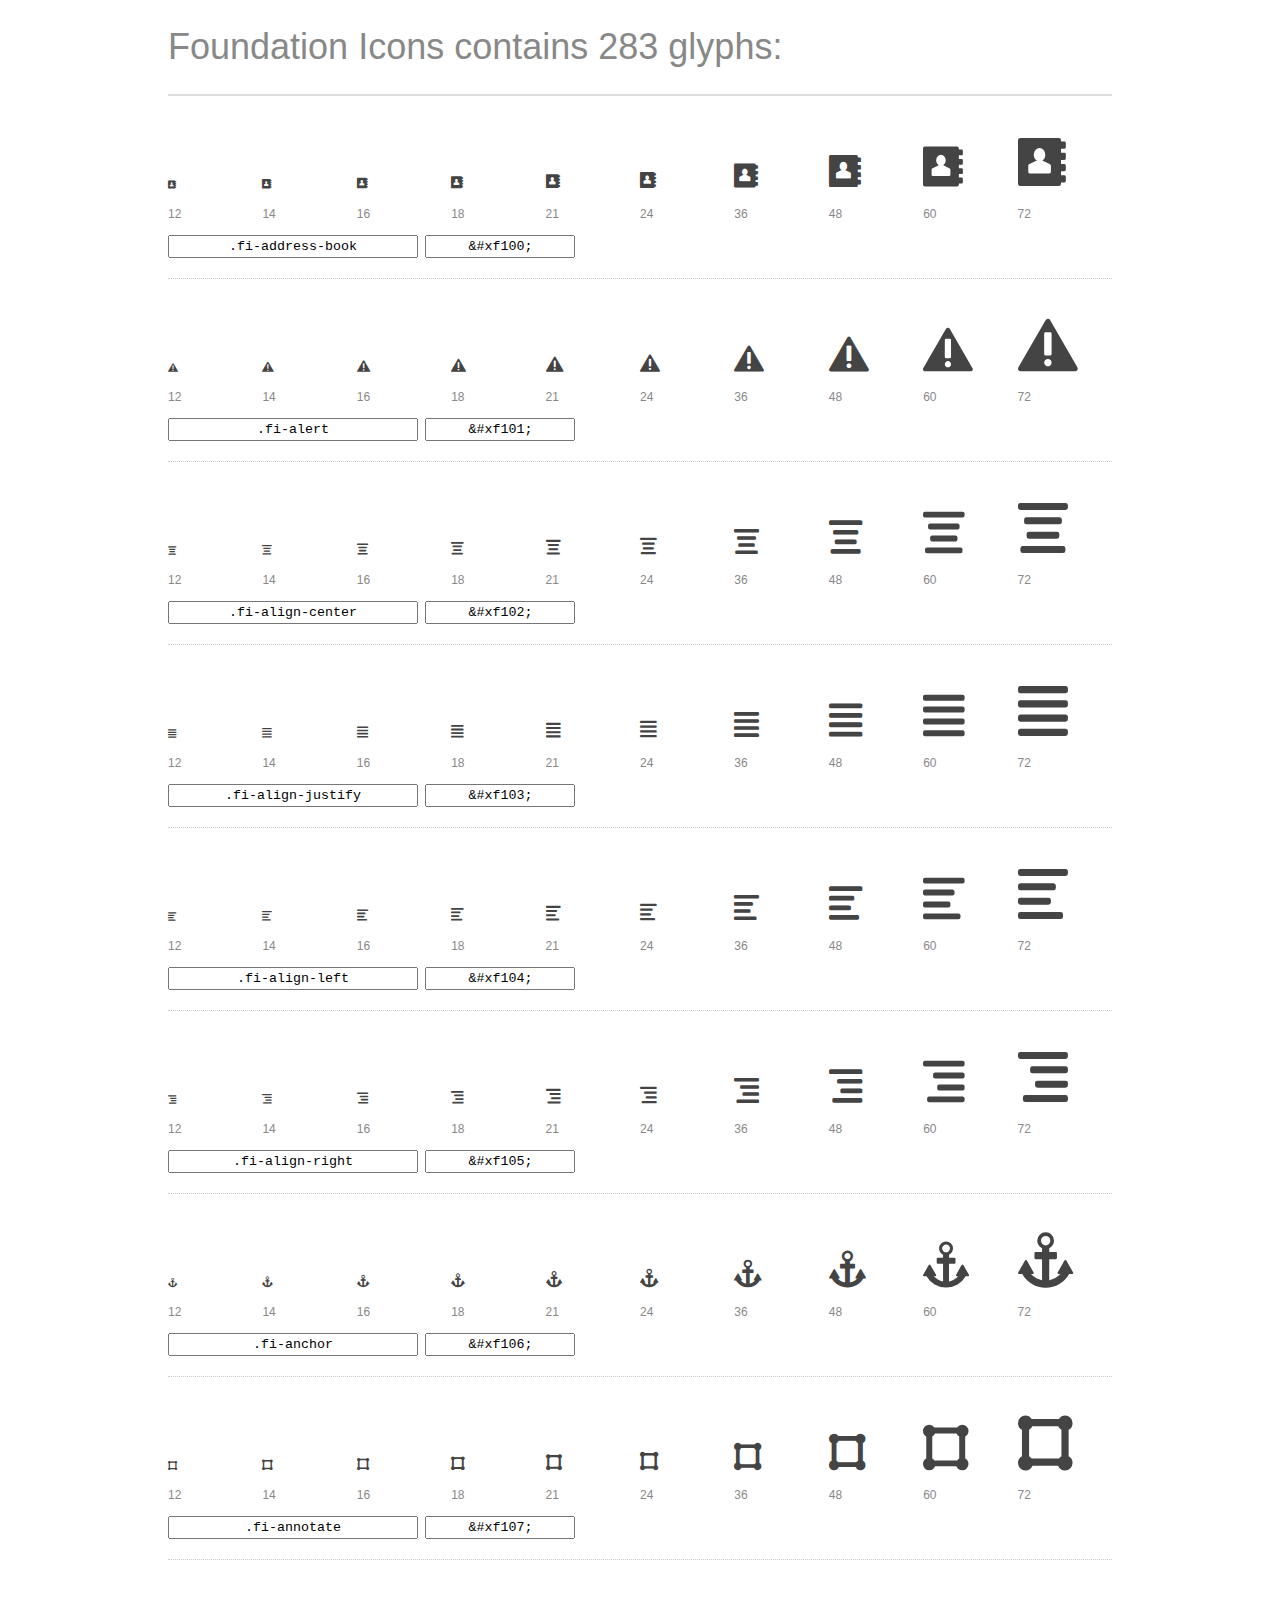
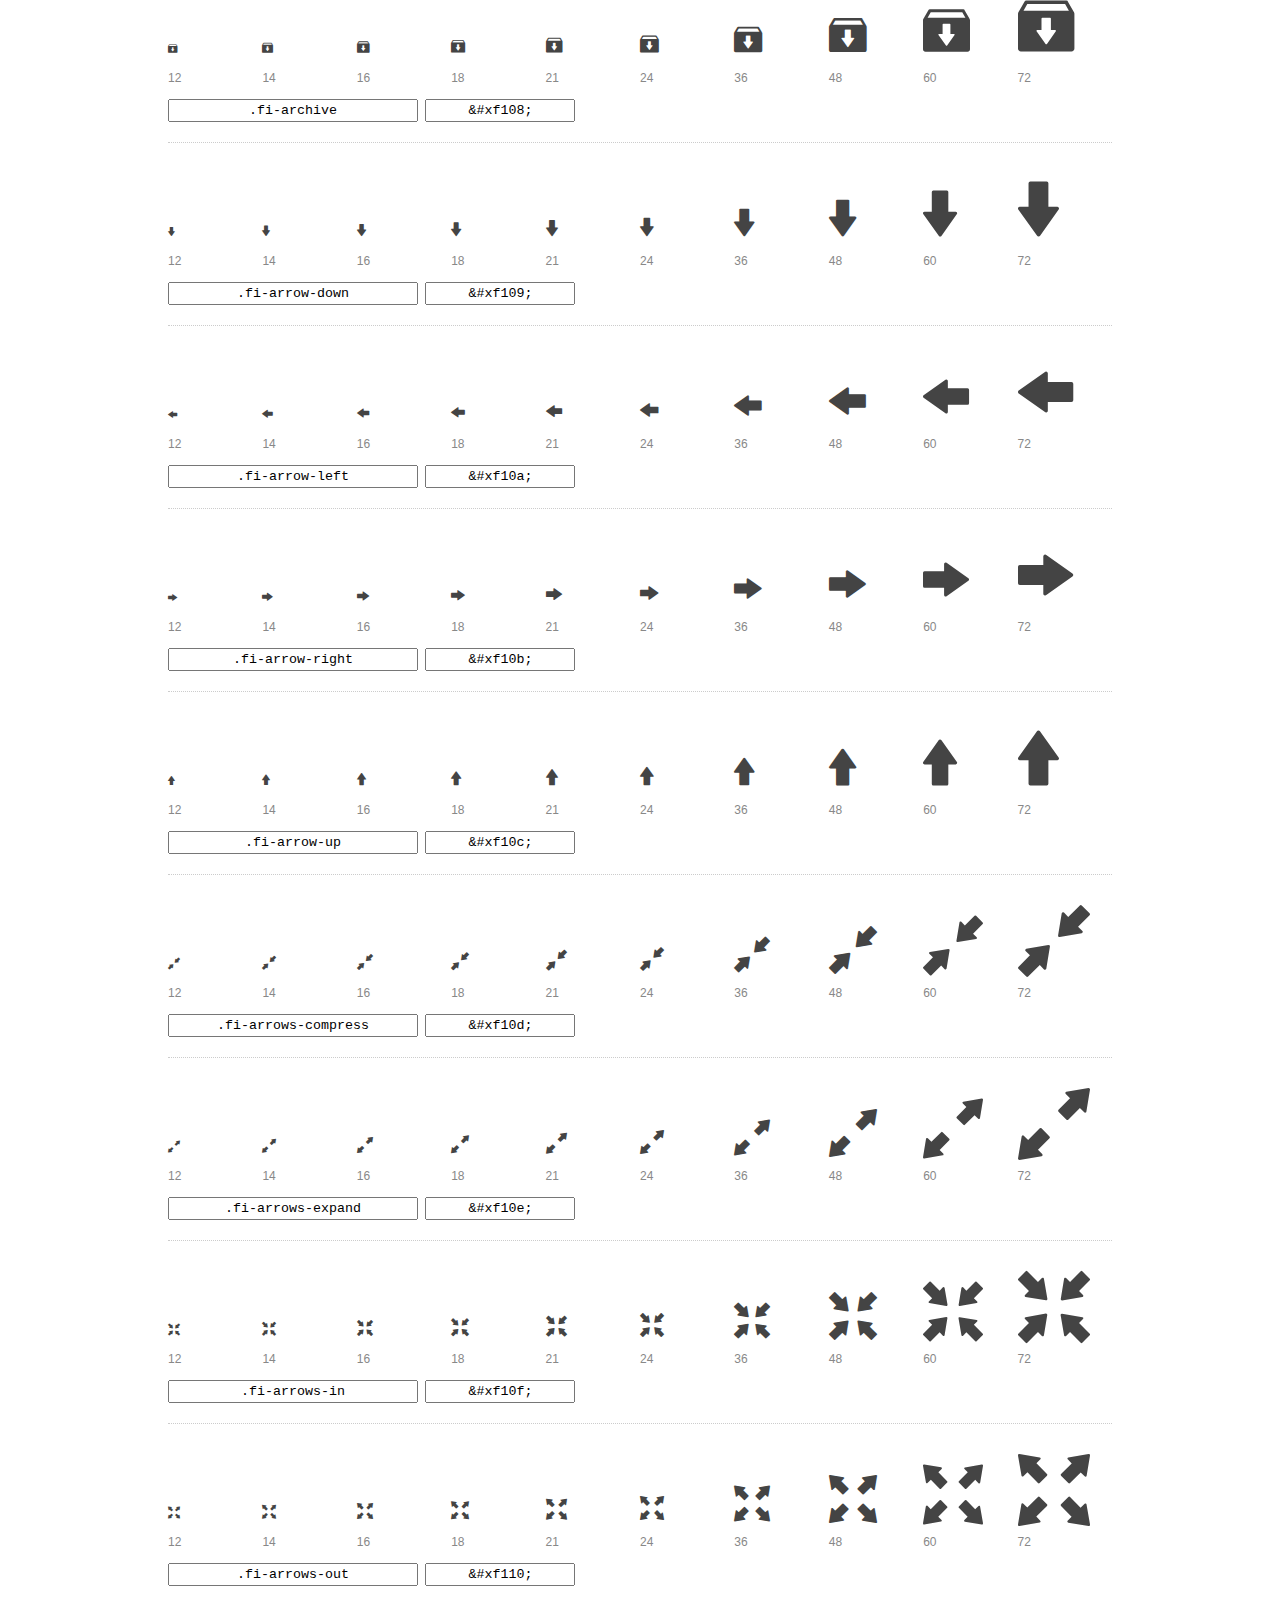
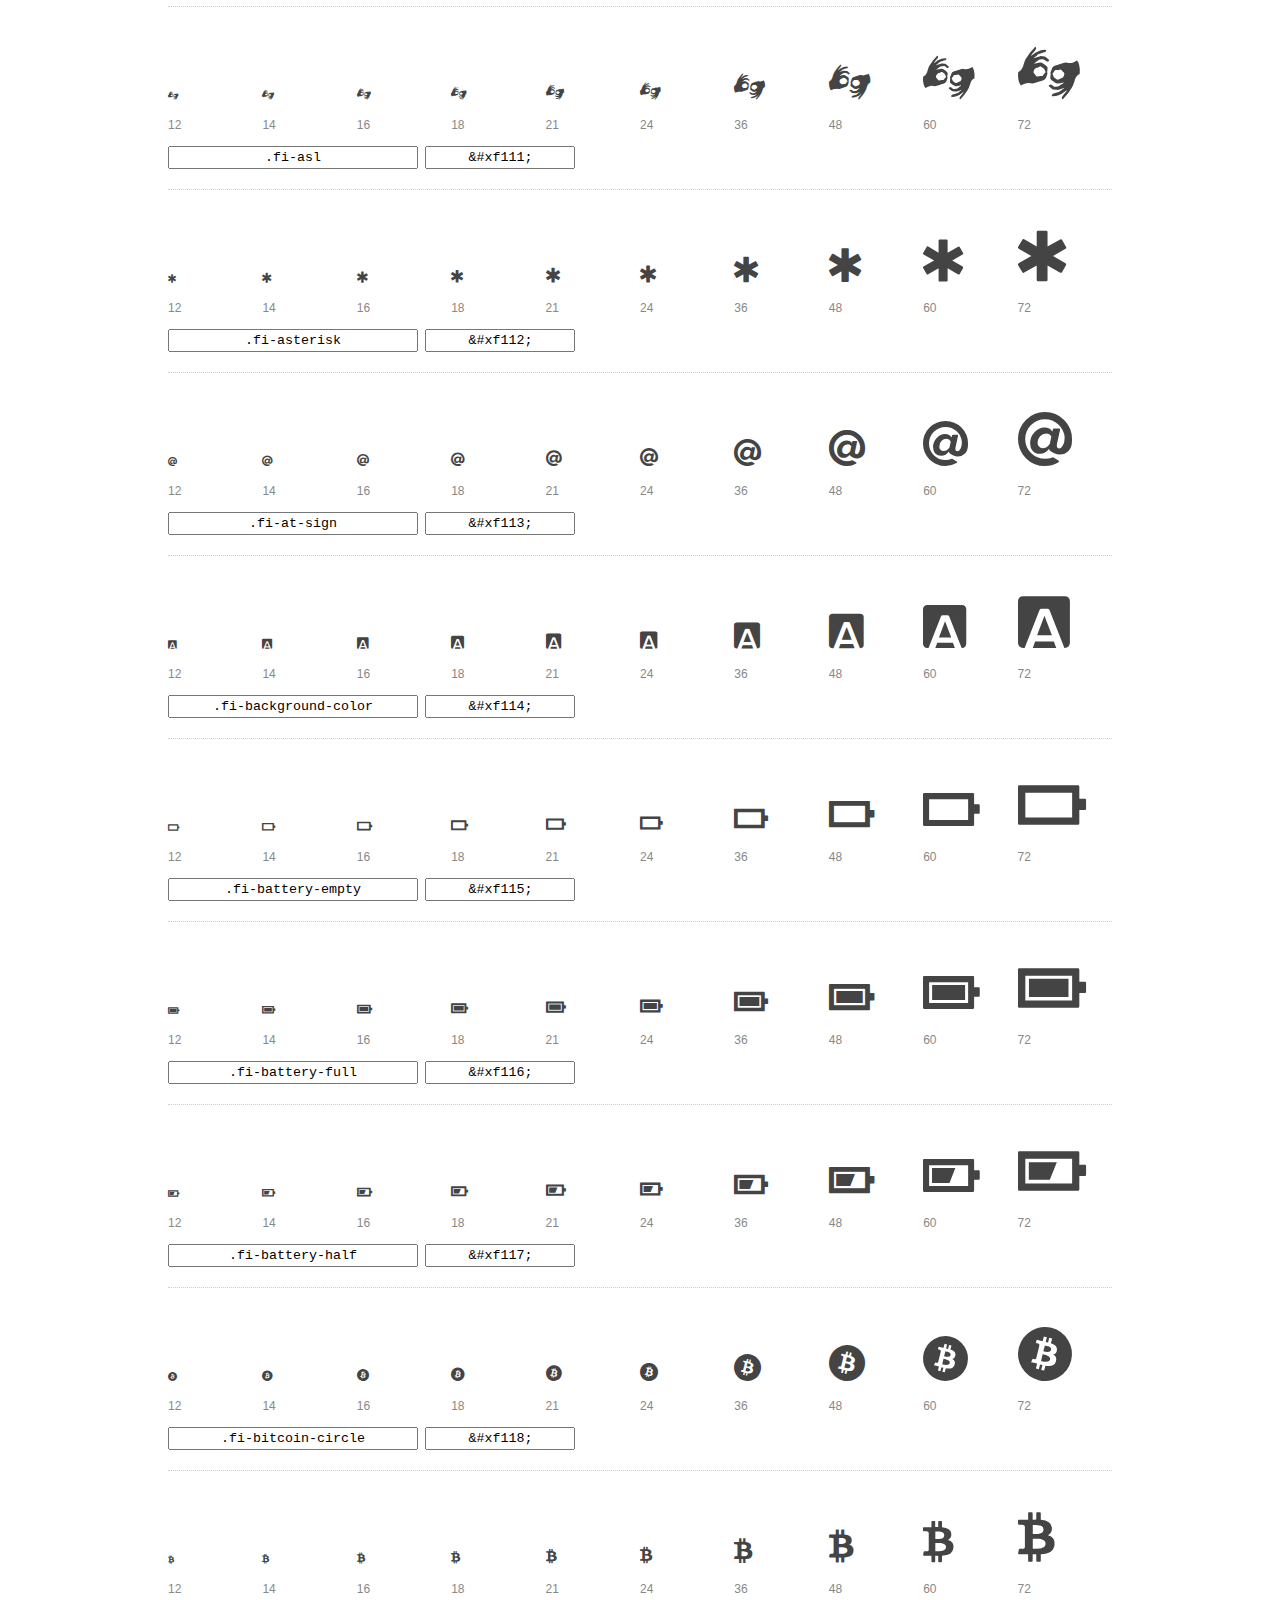
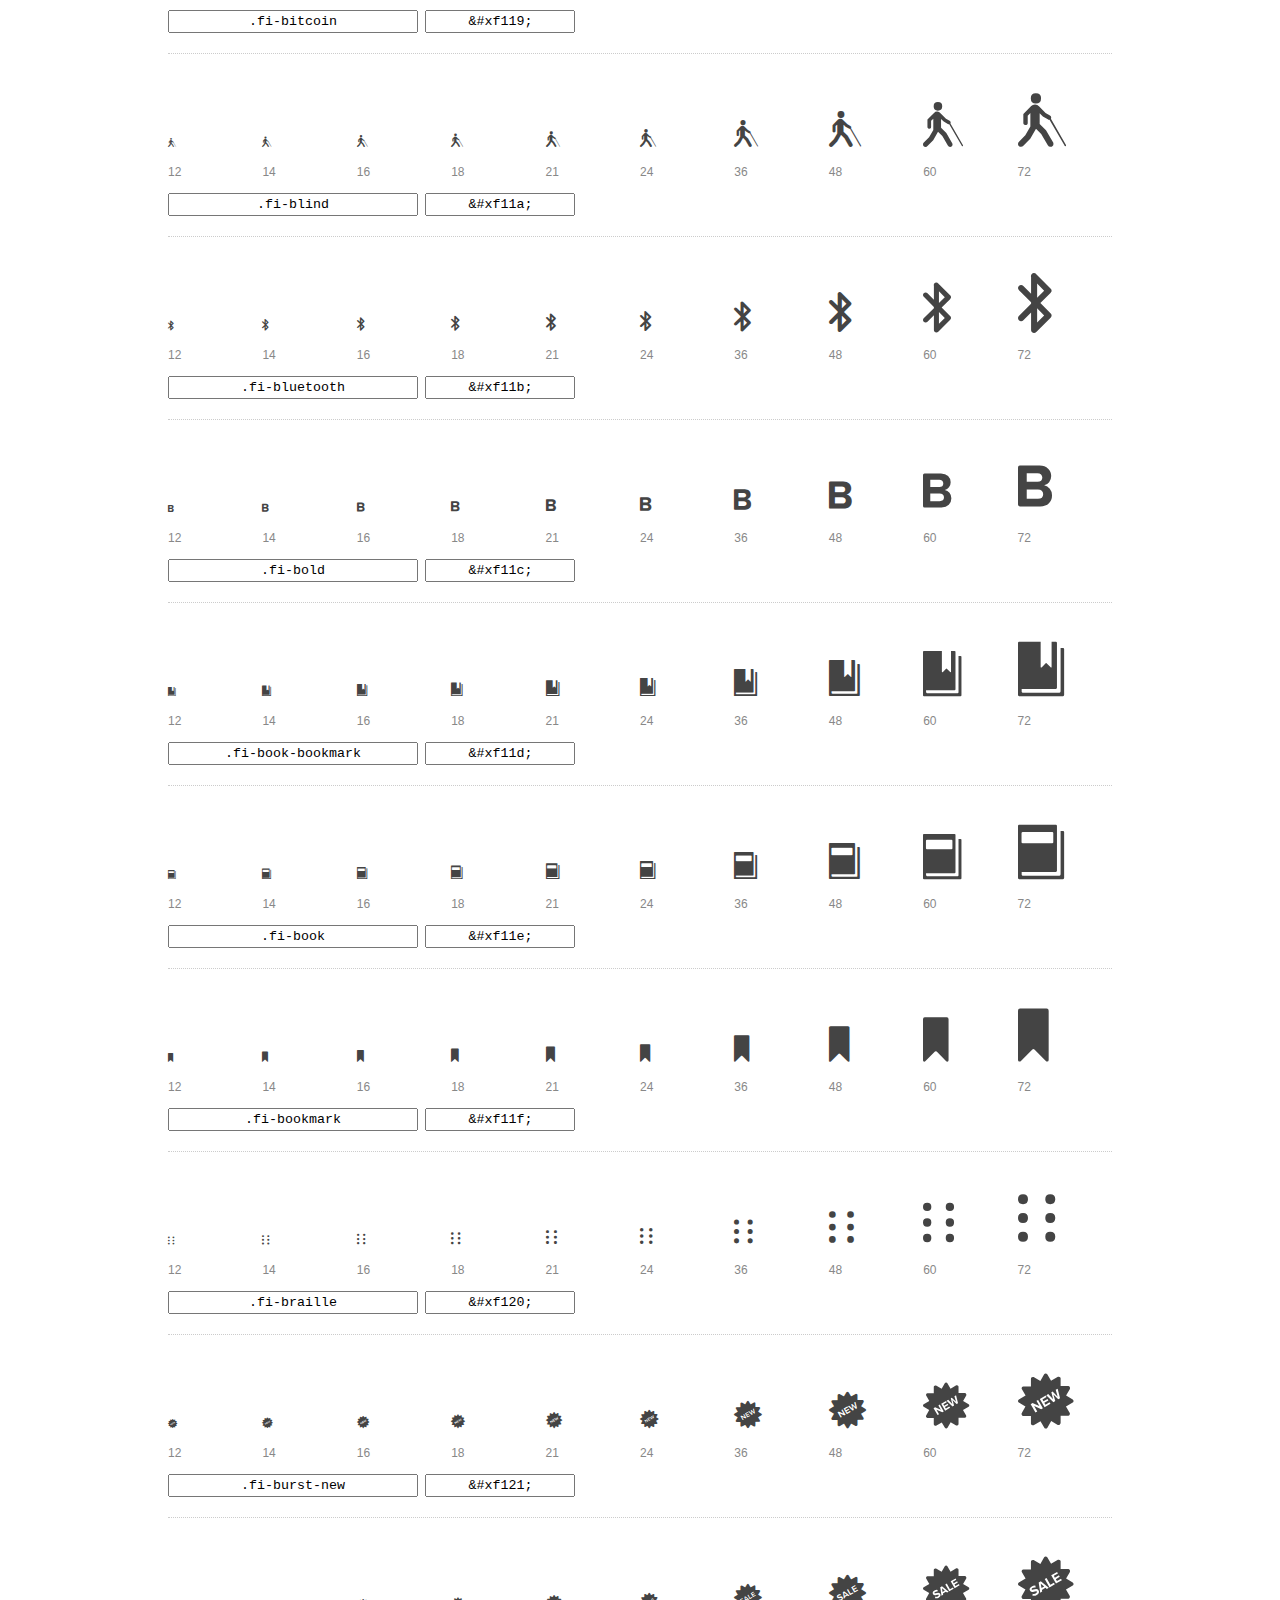
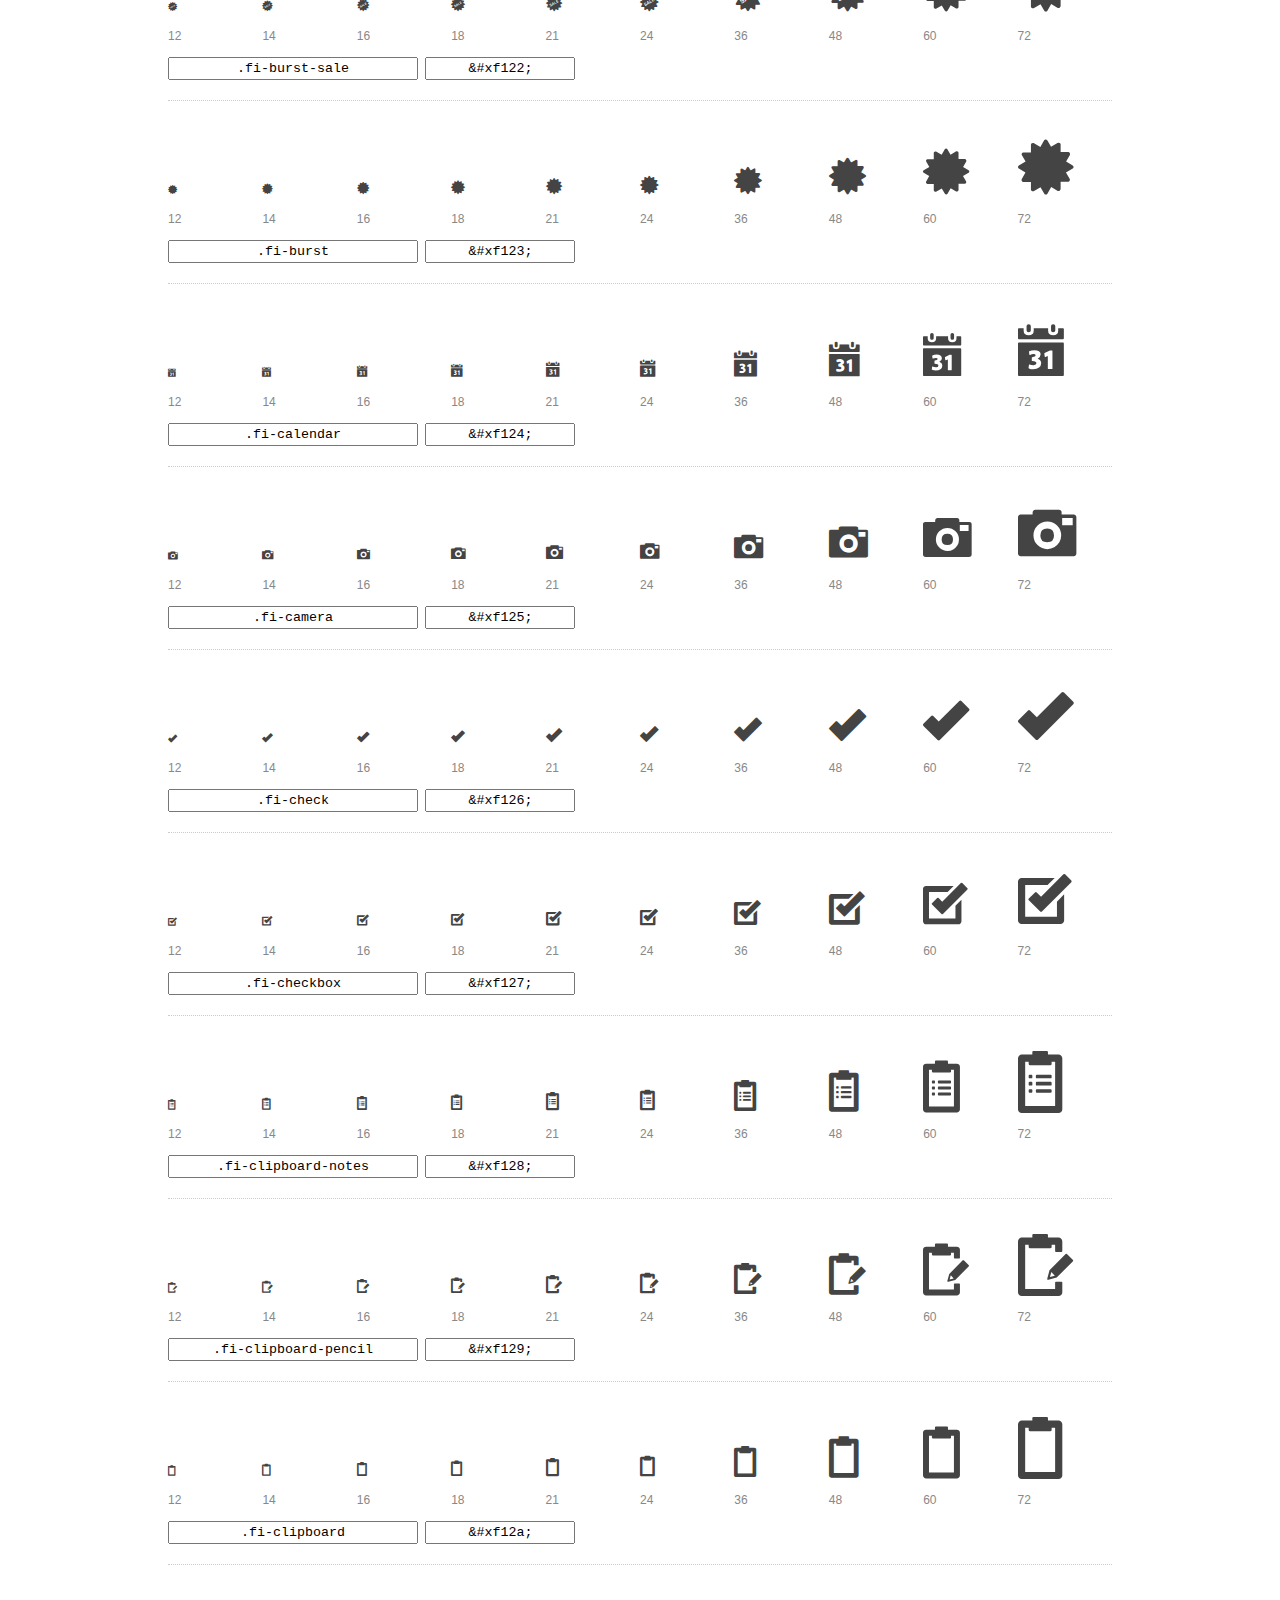
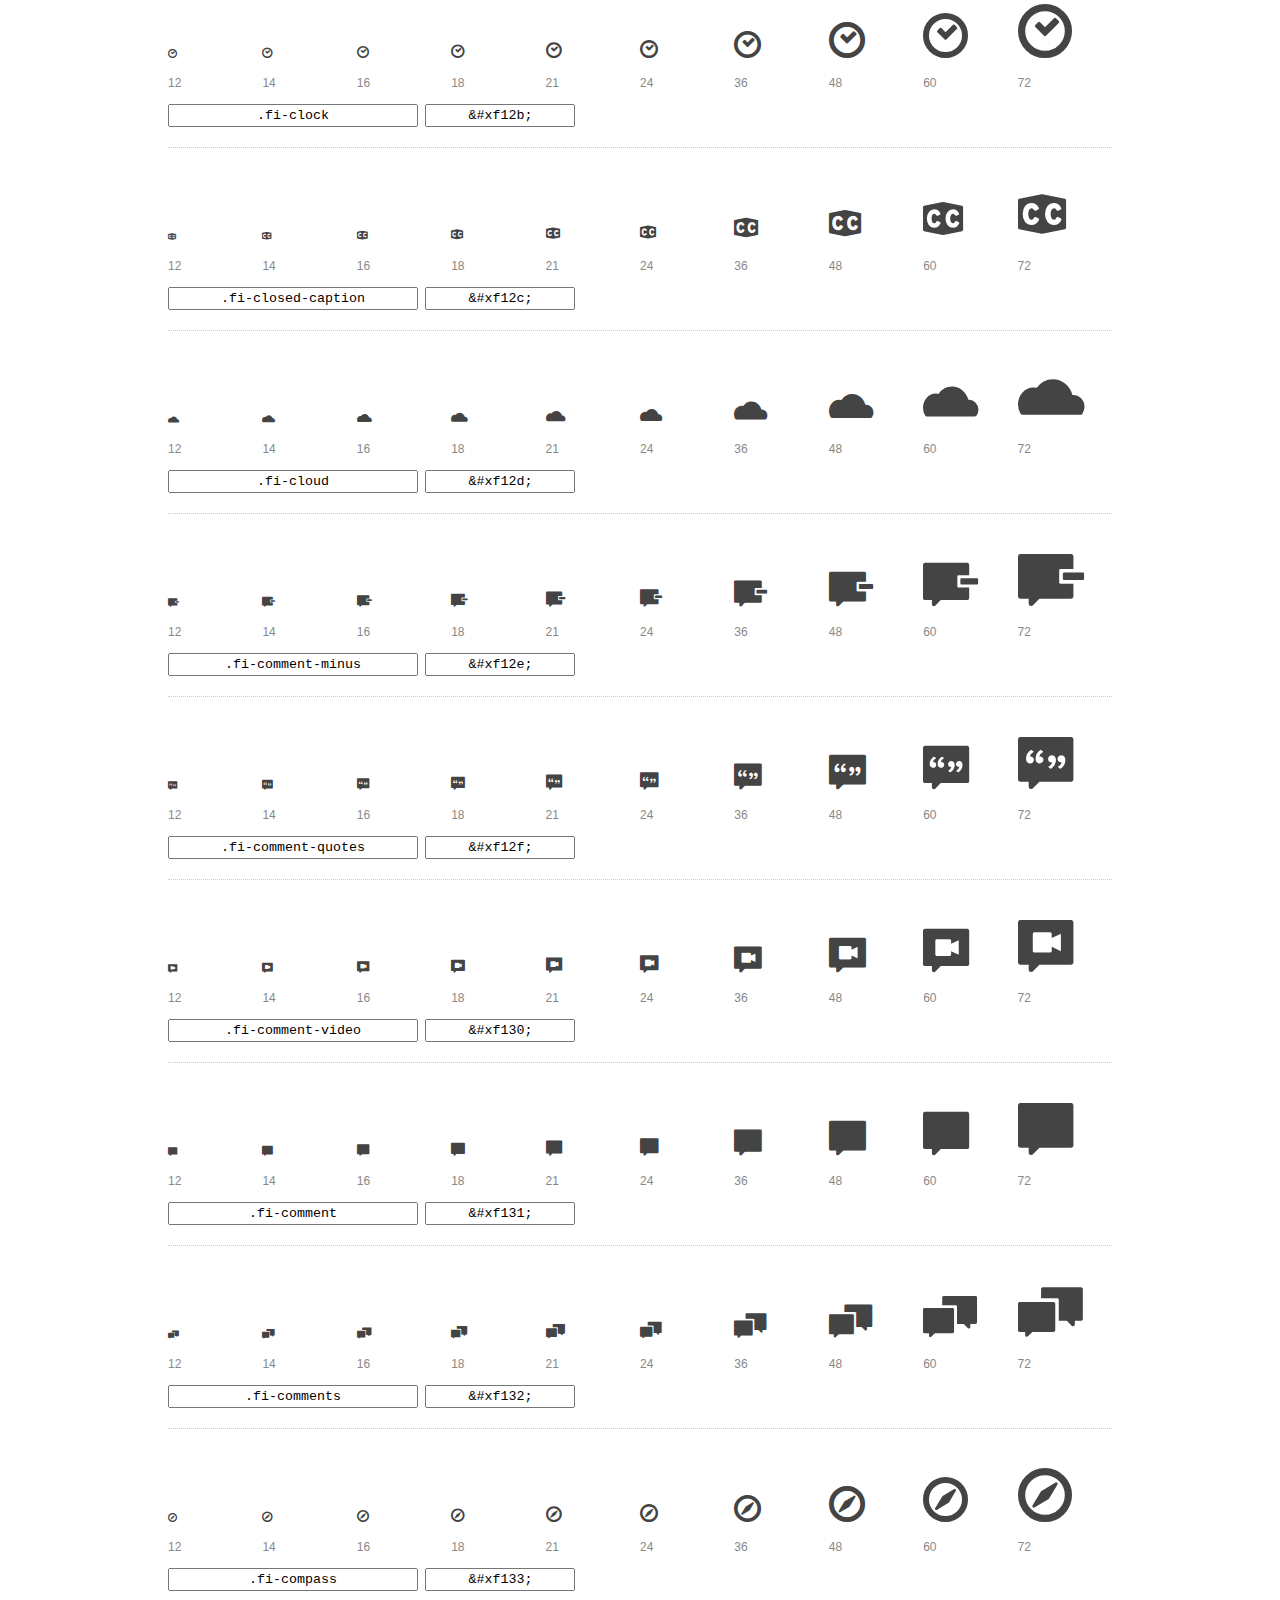
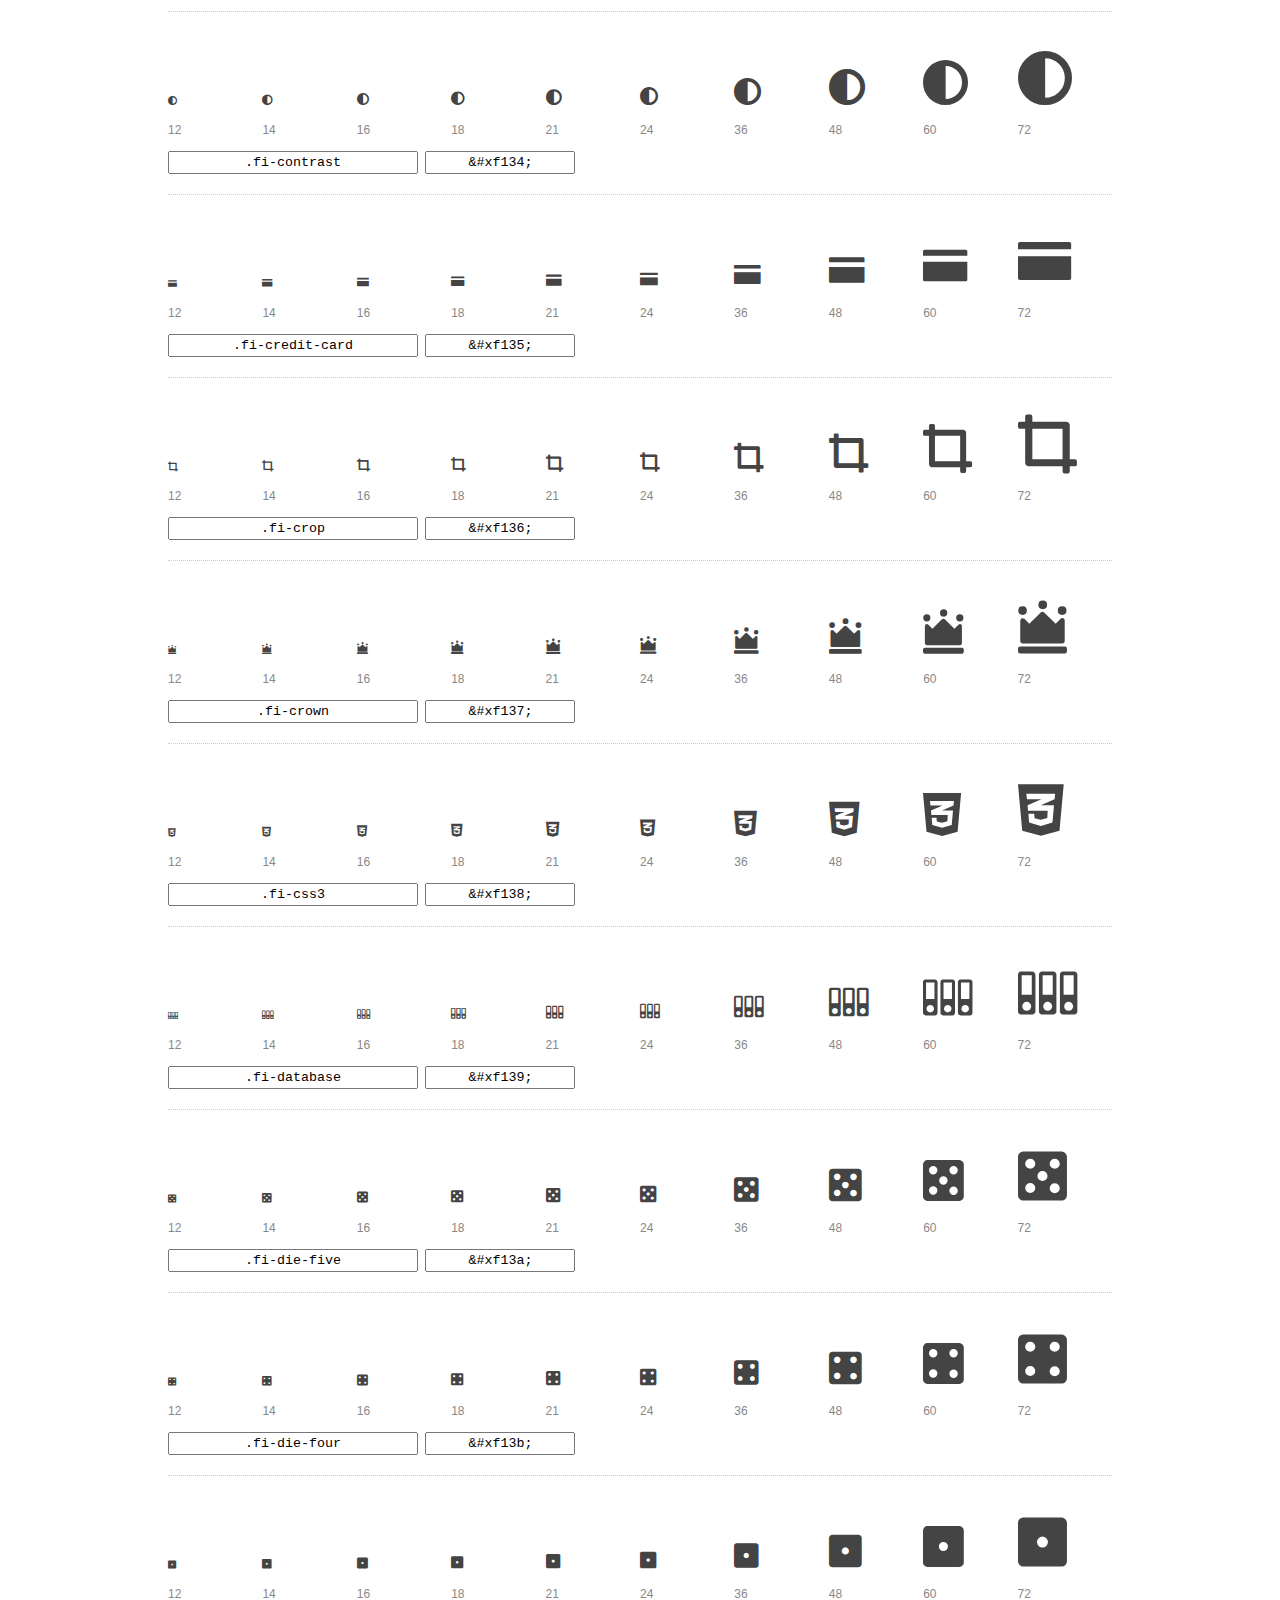
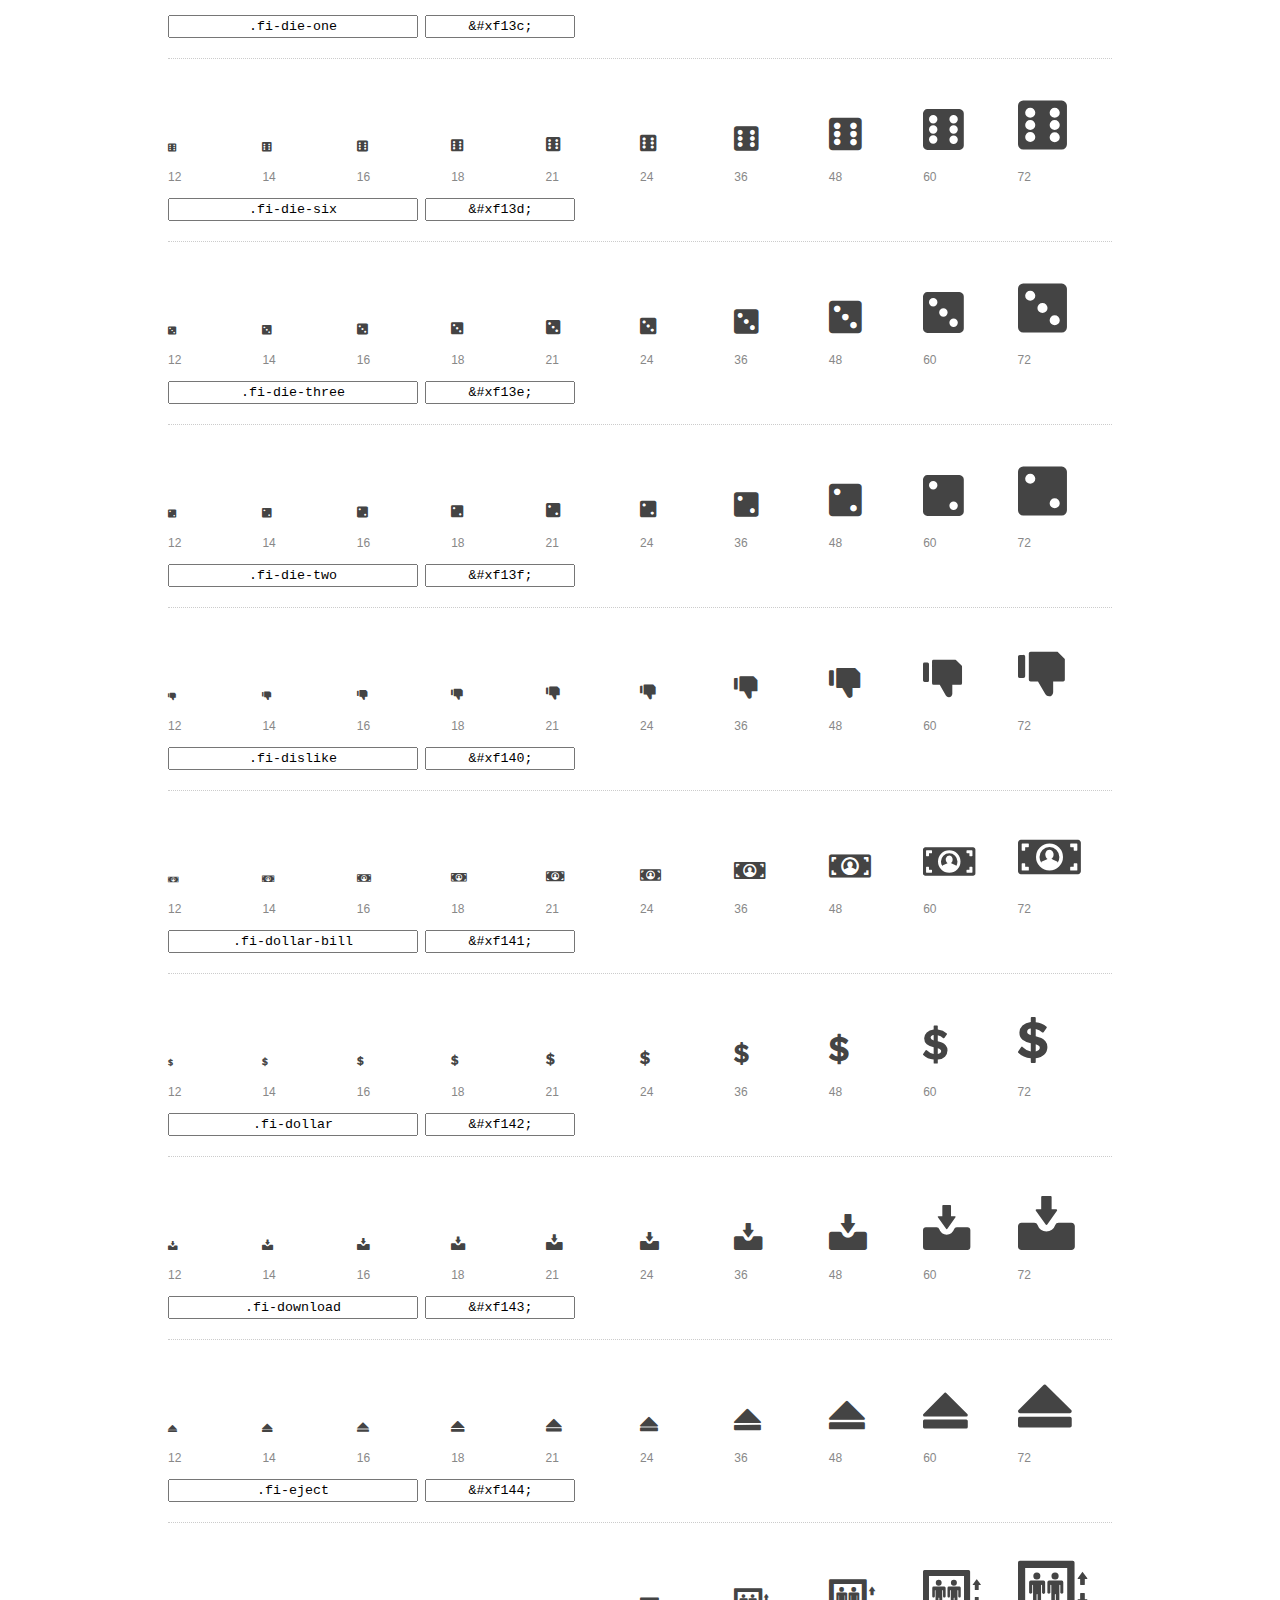
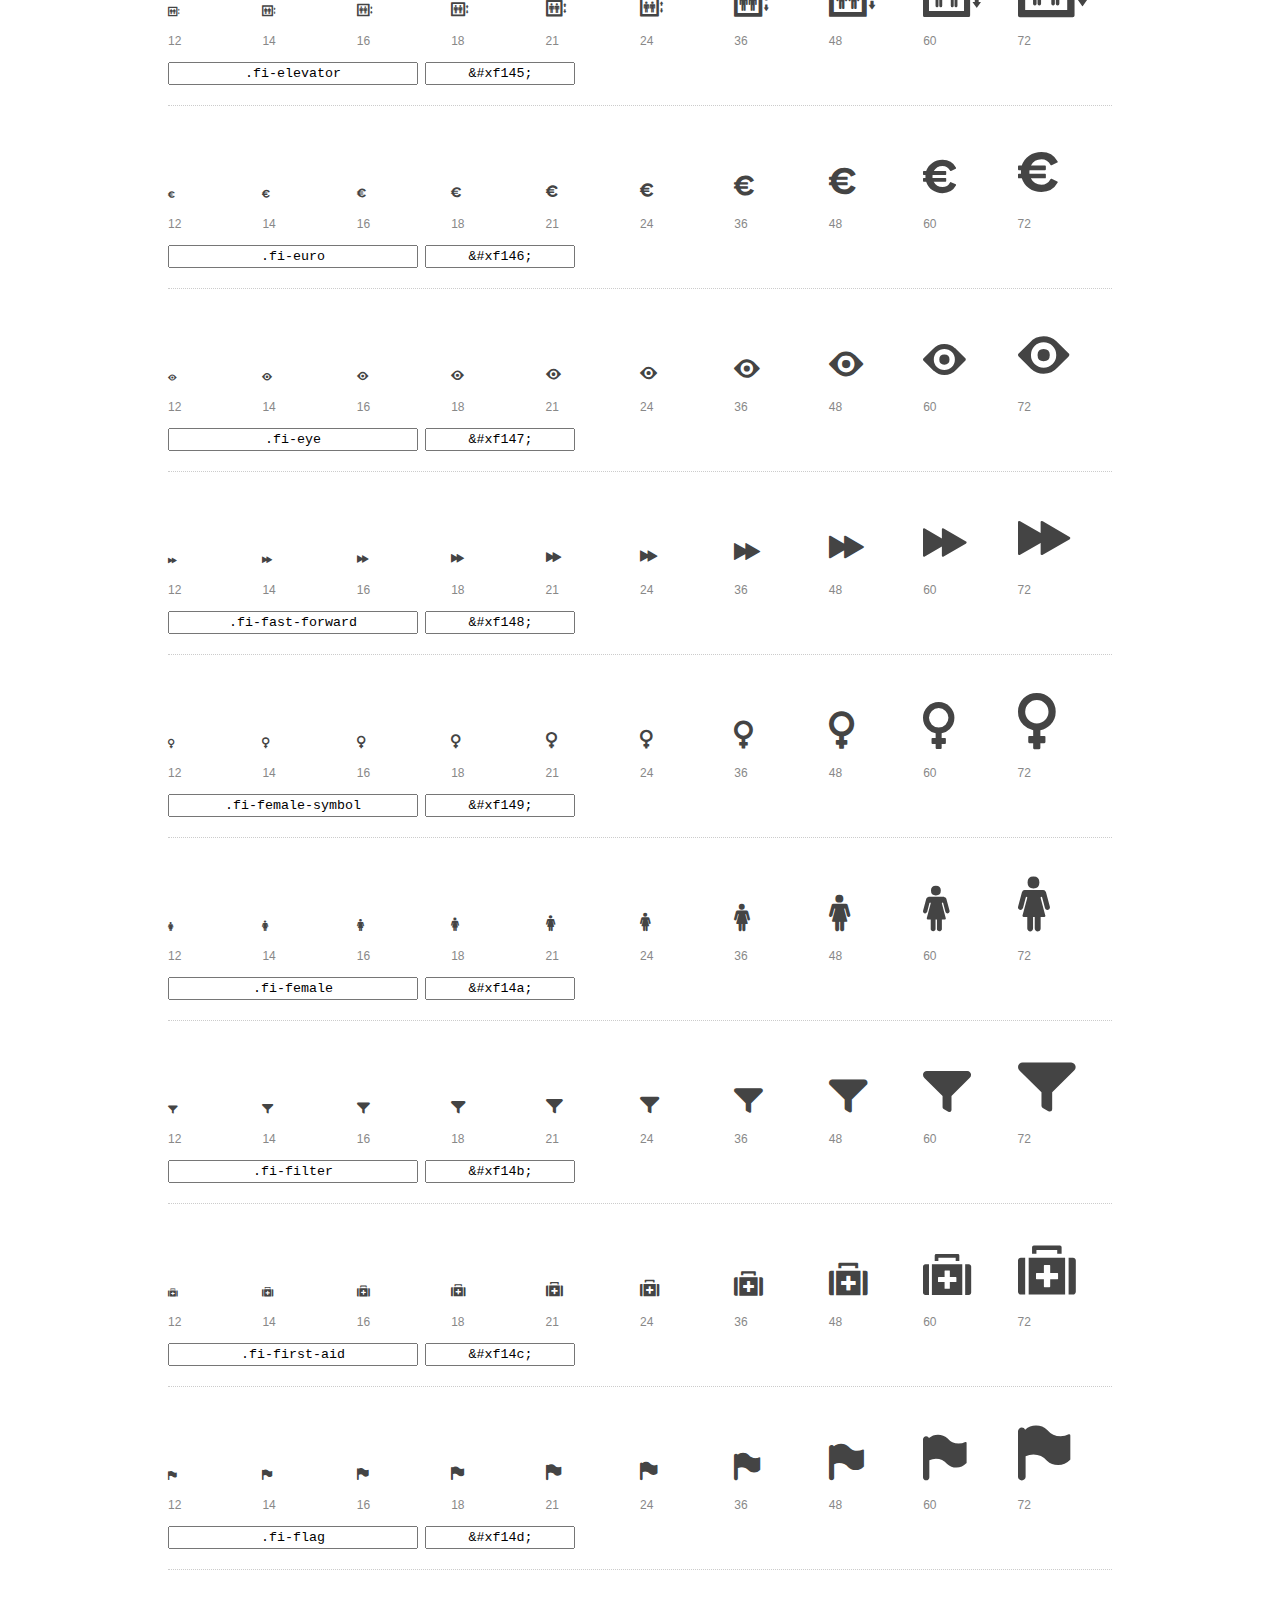
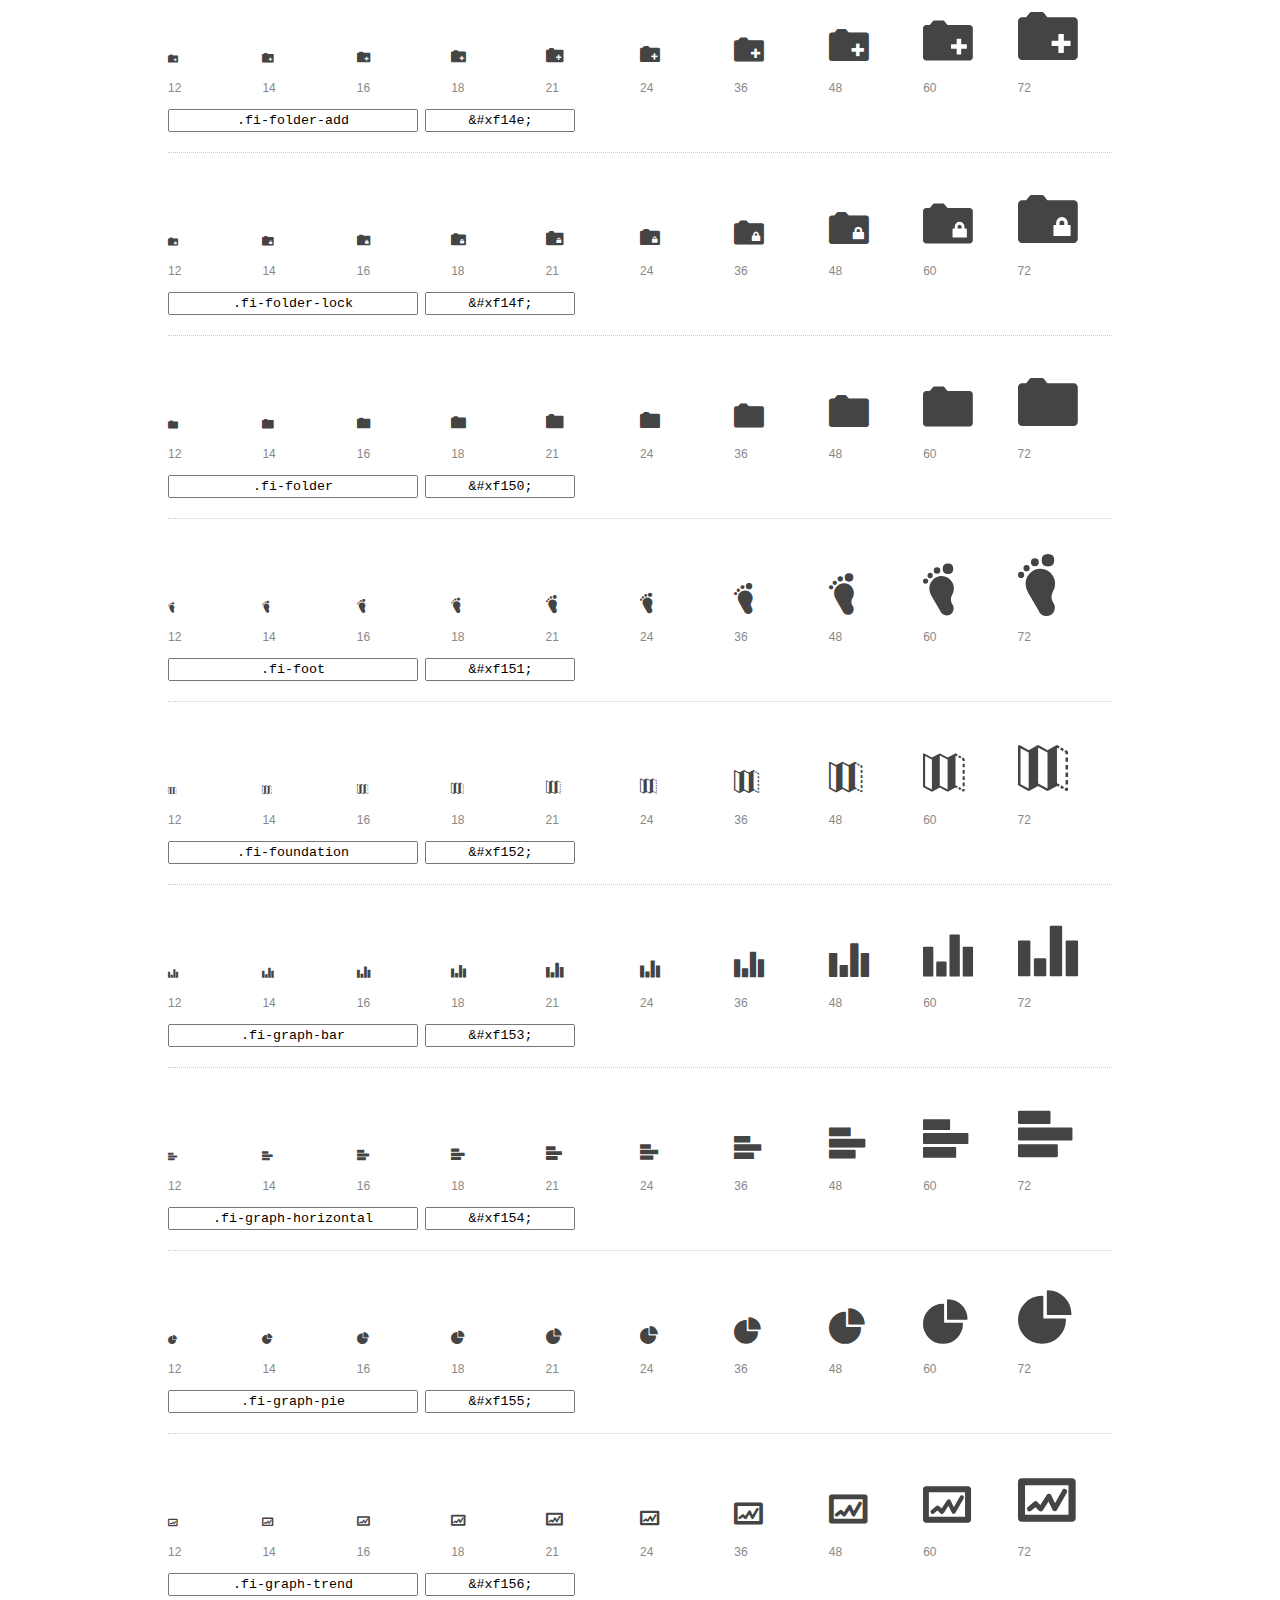
<file: BlogMaterialize/font/material-design-icons/preview.html>
<!DOCTYPE html>
<html>
  <head>
    <title>Foundation Icons glyphs preview</title>
    <link rel="stylesheet" href="foundation-icons.css" />

    <style>
      * {
        -moz-box-sizing: border-box;
        -webkit-box-sizing: border-box;
        box-sizing: border-box;
        margin: 0;
        padding: 0;
      }

      body {
        background: #fff;
        color: #444;
        font: 16px/1.5 "Helvetica Neue", Helvetica, Arial, sans-serif;
      }

      a, 
      a:visited {
        color: #888;
        text-decoration: underline;
      }
      a:hover, 
      a:focus { color: #000; }

      h1 {
        border-bottom: 2px solid #ddd;
        color: #888;
        font-size: 36px;
        font-weight: 300;
        margin-bottom: 20px;
        padding: 20px 0;
      }

      .container {
        margin: 0 auto;
        min-width: 880px;
        padding: 0 40px;
        width: 80%;
      }

      .glyph {
        border-bottom: 1px dotted #ccc;
        padding: 10px 0 20px;
        margin-bottom: 20px;
      }

      .preview-glyphs { vertical-align: bottom; } 

      .preview-scale { 
        color: #888;
        font-size: 12px; 
        margin-top: 5px;
      }

      .step {
        display: inline-block;
        line-height: 1;
        width: 10%;
      }

      
      .size-12 { font-size: 12px; }
      
      .size-14 { font-size: 14px; }
      
      .size-16 { font-size: 16px; }
      
      .size-18 { font-size: 18px; }
      
      .size-21 { font-size: 21px; }
      
      .size-24 { font-size: 24px; }
      
      .size-36 { font-size: 36px; }
      
      .size-48 { font-size: 48px; }
      
      .size-60 { font-size: 60px; }
      
      .size-72 { font-size: 72px; }
      

      .usage { margin-top: 10px; }

      .usage input {
        font-family: monospace;
        margin-right: 3px;
        padding: 2px 5px;
        text-align: center;
      }

      .usage .point { width: 150px; }

      .usage .class { width: 250px; }

      .footer {
        color: #888;
        font-size: 12px;
        padding: 20px 0;
      }
    </style>

    <!--[if lte IE 8]><script src="http://html5shiv.googlecode.com/svn/trunk/html5.js"></script><![endif]-->
  </head>

  <body>
    <div class="container">
      <h1>Foundation Icons contains 283 glyphs:</h1> 

      
      <div class="glyph">
        <div class="preview-glyphs">
          <i class="step fi-address-book size-12"></i><i class="step fi-address-book size-14"></i><i class="step fi-address-book size-16"></i><i class="step fi-address-book size-18"></i><i class="step fi-address-book size-21"></i><i class="step fi-address-book size-24"></i><i class="step fi-address-book size-36"></i><i class="step fi-address-book size-48"></i><i class="step fi-address-book size-60"></i><i class="step fi-address-book size-72"></i>
        </div>
        <div class="preview-scale">
          <span class="step">12</span><span class="step">14</span><span class="step">16</span><span class="step">18</span><span class="step">21</span><span class="step">24</span><span class="step">36</span><span class="step">48</span><span class="step">60</span><span class="step">72</span> 
        </div>
        <div class="usage">
          <input class="class" type="text" readonly="readonly" onClick="this.select();" value=".fi-address-book" />
          <input class="point" type="text" readonly="readonly" onClick="this.select();" value="&amp;#xf100;" />
        </div>
      </div>
      
      <div class="glyph">
        <div class="preview-glyphs">
          <i class="step fi-alert size-12"></i><i class="step fi-alert size-14"></i><i class="step fi-alert size-16"></i><i class="step fi-alert size-18"></i><i class="step fi-alert size-21"></i><i class="step fi-alert size-24"></i><i class="step fi-alert size-36"></i><i class="step fi-alert size-48"></i><i class="step fi-alert size-60"></i><i class="step fi-alert size-72"></i>
        </div>
        <div class="preview-scale">
          <span class="step">12</span><span class="step">14</span><span class="step">16</span><span class="step">18</span><span class="step">21</span><span class="step">24</span><span class="step">36</span><span class="step">48</span><span class="step">60</span><span class="step">72</span> 
        </div>
        <div class="usage">
          <input class="class" type="text" readonly="readonly" onClick="this.select();" value=".fi-alert" />
          <input class="point" type="text" readonly="readonly" onClick="this.select();" value="&amp;#xf101;" />
        </div>
      </div>
      
      <div class="glyph">
        <div class="preview-glyphs">
          <i class="step fi-align-center size-12"></i><i class="step fi-align-center size-14"></i><i class="step fi-align-center size-16"></i><i class="step fi-align-center size-18"></i><i class="step fi-align-center size-21"></i><i class="step fi-align-center size-24"></i><i class="step fi-align-center size-36"></i><i class="step fi-align-center size-48"></i><i class="step fi-align-center size-60"></i><i class="step fi-align-center size-72"></i>
        </div>
        <div class="preview-scale">
          <span class="step">12</span><span class="step">14</span><span class="step">16</span><span class="step">18</span><span class="step">21</span><span class="step">24</span><span class="step">36</span><span class="step">48</span><span class="step">60</span><span class="step">72</span> 
        </div>
        <div class="usage">
          <input class="class" type="text" readonly="readonly" onClick="this.select();" value=".fi-align-center" />
          <input class="point" type="text" readonly="readonly" onClick="this.select();" value="&amp;#xf102;" />
        </div>
      </div>
      
      <div class="glyph">
        <div class="preview-glyphs">
          <i class="step fi-align-justify size-12"></i><i class="step fi-align-justify size-14"></i><i class="step fi-align-justify size-16"></i><i class="step fi-align-justify size-18"></i><i class="step fi-align-justify size-21"></i><i class="step fi-align-justify size-24"></i><i class="step fi-align-justify size-36"></i><i class="step fi-align-justify size-48"></i><i class="step fi-align-justify size-60"></i><i class="step fi-align-justify size-72"></i>
        </div>
        <div class="preview-scale">
          <span class="step">12</span><span class="step">14</span><span class="step">16</span><span class="step">18</span><span class="step">21</span><span class="step">24</span><span class="step">36</span><span class="step">48</span><span class="step">60</span><span class="step">72</span> 
        </div>
        <div class="usage">
          <input class="class" type="text" readonly="readonly" onClick="this.select();" value=".fi-align-justify" />
          <input class="point" type="text" readonly="readonly" onClick="this.select();" value="&amp;#xf103;" />
        </div>
      </div>
      
      <div class="glyph">
        <div class="preview-glyphs">
          <i class="step fi-align-left size-12"></i><i class="step fi-align-left size-14"></i><i class="step fi-align-left size-16"></i><i class="step fi-align-left size-18"></i><i class="step fi-align-left size-21"></i><i class="step fi-align-left size-24"></i><i class="step fi-align-left size-36"></i><i class="step fi-align-left size-48"></i><i class="step fi-align-left size-60"></i><i class="step fi-align-left size-72"></i>
        </div>
        <div class="preview-scale">
          <span class="step">12</span><span class="step">14</span><span class="step">16</span><span class="step">18</span><span class="step">21</span><span class="step">24</span><span class="step">36</span><span class="step">48</span><span class="step">60</span><span class="step">72</span> 
        </div>
        <div class="usage">
          <input class="class" type="text" readonly="readonly" onClick="this.select();" value=".fi-align-left" />
          <input class="point" type="text" readonly="readonly" onClick="this.select();" value="&amp;#xf104;" />
        </div>
      </div>
      
      <div class="glyph">
        <div class="preview-glyphs">
          <i class="step fi-align-right size-12"></i><i class="step fi-align-right size-14"></i><i class="step fi-align-right size-16"></i><i class="step fi-align-right size-18"></i><i class="step fi-align-right size-21"></i><i class="step fi-align-right size-24"></i><i class="step fi-align-right size-36"></i><i class="step fi-align-right size-48"></i><i class="step fi-align-right size-60"></i><i class="step fi-align-right size-72"></i>
        </div>
        <div class="preview-scale">
          <span class="step">12</span><span class="step">14</span><span class="step">16</span><span class="step">18</span><span class="step">21</span><span class="step">24</span><span class="step">36</span><span class="step">48</span><span class="step">60</span><span class="step">72</span> 
        </div>
        <div class="usage">
          <input class="class" type="text" readonly="readonly" onClick="this.select();" value=".fi-align-right" />
          <input class="point" type="text" readonly="readonly" onClick="this.select();" value="&amp;#xf105;" />
        </div>
      </div>
      
      <div class="glyph">
        <div class="preview-glyphs">
          <i class="step fi-anchor size-12"></i><i class="step fi-anchor size-14"></i><i class="step fi-anchor size-16"></i><i class="step fi-anchor size-18"></i><i class="step fi-anchor size-21"></i><i class="step fi-anchor size-24"></i><i class="step fi-anchor size-36"></i><i class="step fi-anchor size-48"></i><i class="step fi-anchor size-60"></i><i class="step fi-anchor size-72"></i>
        </div>
        <div class="preview-scale">
          <span class="step">12</span><span class="step">14</span><span class="step">16</span><span class="step">18</span><span class="step">21</span><span class="step">24</span><span class="step">36</span><span class="step">48</span><span class="step">60</span><span class="step">72</span> 
        </div>
        <div class="usage">
          <input class="class" type="text" readonly="readonly" onClick="this.select();" value=".fi-anchor" />
          <input class="point" type="text" readonly="readonly" onClick="this.select();" value="&amp;#xf106;" />
        </div>
      </div>
      
      <div class="glyph">
        <div class="preview-glyphs">
          <i class="step fi-annotate size-12"></i><i class="step fi-annotate size-14"></i><i class="step fi-annotate size-16"></i><i class="step fi-annotate size-18"></i><i class="step fi-annotate size-21"></i><i class="step fi-annotate size-24"></i><i class="step fi-annotate size-36"></i><i class="step fi-annotate size-48"></i><i class="step fi-annotate size-60"></i><i class="step fi-annotate size-72"></i>
        </div>
        <div class="preview-scale">
          <span class="step">12</span><span class="step">14</span><span class="step">16</span><span class="step">18</span><span class="step">21</span><span class="step">24</span><span class="step">36</span><span class="step">48</span><span class="step">60</span><span class="step">72</span> 
        </div>
        <div class="usage">
          <input class="class" type="text" readonly="readonly" onClick="this.select();" value=".fi-annotate" />
          <input class="point" type="text" readonly="readonly" onClick="this.select();" value="&amp;#xf107;" />
        </div>
      </div>
      
      <div class="glyph">
        <div class="preview-glyphs">
          <i class="step fi-archive size-12"></i><i class="step fi-archive size-14"></i><i class="step fi-archive size-16"></i><i class="step fi-archive size-18"></i><i class="step fi-archive size-21"></i><i class="step fi-archive size-24"></i><i class="step fi-archive size-36"></i><i class="step fi-archive size-48"></i><i class="step fi-archive size-60"></i><i class="step fi-archive size-72"></i>
        </div>
        <div class="preview-scale">
          <span class="step">12</span><span class="step">14</span><span class="step">16</span><span class="step">18</span><span class="step">21</span><span class="step">24</span><span class="step">36</span><span class="step">48</span><span class="step">60</span><span class="step">72</span> 
        </div>
        <div class="usage">
          <input class="class" type="text" readonly="readonly" onClick="this.select();" value=".fi-archive" />
          <input class="point" type="text" readonly="readonly" onClick="this.select();" value="&amp;#xf108;" />
        </div>
      </div>
      
      <div class="glyph">
        <div class="preview-glyphs">
          <i class="step fi-arrow-down size-12"></i><i class="step fi-arrow-down size-14"></i><i class="step fi-arrow-down size-16"></i><i class="step fi-arrow-down size-18"></i><i class="step fi-arrow-down size-21"></i><i class="step fi-arrow-down size-24"></i><i class="step fi-arrow-down size-36"></i><i class="step fi-arrow-down size-48"></i><i class="step fi-arrow-down size-60"></i><i class="step fi-arrow-down size-72"></i>
        </div>
        <div class="preview-scale">
          <span class="step">12</span><span class="step">14</span><span class="step">16</span><span class="step">18</span><span class="step">21</span><span class="step">24</span><span class="step">36</span><span class="step">48</span><span class="step">60</span><span class="step">72</span> 
        </div>
        <div class="usage">
          <input class="class" type="text" readonly="readonly" onClick="this.select();" value=".fi-arrow-down" />
          <input class="point" type="text" readonly="readonly" onClick="this.select();" value="&amp;#xf109;" />
        </div>
      </div>
      
      <div class="glyph">
        <div class="preview-glyphs">
          <i class="step fi-arrow-left size-12"></i><i class="step fi-arrow-left size-14"></i><i class="step fi-arrow-left size-16"></i><i class="step fi-arrow-left size-18"></i><i class="step fi-arrow-left size-21"></i><i class="step fi-arrow-left size-24"></i><i class="step fi-arrow-left size-36"></i><i class="step fi-arrow-left size-48"></i><i class="step fi-arrow-left size-60"></i><i class="step fi-arrow-left size-72"></i>
        </div>
        <div class="preview-scale">
          <span class="step">12</span><span class="step">14</span><span class="step">16</span><span class="step">18</span><span class="step">21</span><span class="step">24</span><span class="step">36</span><span class="step">48</span><span class="step">60</span><span class="step">72</span> 
        </div>
        <div class="usage">
          <input class="class" type="text" readonly="readonly" onClick="this.select();" value=".fi-arrow-left" />
          <input class="point" type="text" readonly="readonly" onClick="this.select();" value="&amp;#xf10a;" />
        </div>
      </div>
      
      <div class="glyph">
        <div class="preview-glyphs">
          <i class="step fi-arrow-right size-12"></i><i class="step fi-arrow-right size-14"></i><i class="step fi-arrow-right size-16"></i><i class="step fi-arrow-right size-18"></i><i class="step fi-arrow-right size-21"></i><i class="step fi-arrow-right size-24"></i><i class="step fi-arrow-right size-36"></i><i class="step fi-arrow-right size-48"></i><i class="step fi-arrow-right size-60"></i><i class="step fi-arrow-right size-72"></i>
        </div>
        <div class="preview-scale">
          <span class="step">12</span><span class="step">14</span><span class="step">16</span><span class="step">18</span><span class="step">21</span><span class="step">24</span><span class="step">36</span><span class="step">48</span><span class="step">60</span><span class="step">72</span> 
        </div>
        <div class="usage">
          <input class="class" type="text" readonly="readonly" onClick="this.select();" value=".fi-arrow-right" />
          <input class="point" type="text" readonly="readonly" onClick="this.select();" value="&amp;#xf10b;" />
        </div>
      </div>
      
      <div class="glyph">
        <div class="preview-glyphs">
          <i class="step fi-arrow-up size-12"></i><i class="step fi-arrow-up size-14"></i><i class="step fi-arrow-up size-16"></i><i class="step fi-arrow-up size-18"></i><i class="step fi-arrow-up size-21"></i><i class="step fi-arrow-up size-24"></i><i class="step fi-arrow-up size-36"></i><i class="step fi-arrow-up size-48"></i><i class="step fi-arrow-up size-60"></i><i class="step fi-arrow-up size-72"></i>
        </div>
        <div class="preview-scale">
          <span class="step">12</span><span class="step">14</span><span class="step">16</span><span class="step">18</span><span class="step">21</span><span class="step">24</span><span class="step">36</span><span class="step">48</span><span class="step">60</span><span class="step">72</span> 
        </div>
        <div class="usage">
          <input class="class" type="text" readonly="readonly" onClick="this.select();" value=".fi-arrow-up" />
          <input class="point" type="text" readonly="readonly" onClick="this.select();" value="&amp;#xf10c;" />
        </div>
      </div>
      
      <div class="glyph">
        <div class="preview-glyphs">
          <i class="step fi-arrows-compress size-12"></i><i class="step fi-arrows-compress size-14"></i><i class="step fi-arrows-compress size-16"></i><i class="step fi-arrows-compress size-18"></i><i class="step fi-arrows-compress size-21"></i><i class="step fi-arrows-compress size-24"></i><i class="step fi-arrows-compress size-36"></i><i class="step fi-arrows-compress size-48"></i><i class="step fi-arrows-compress size-60"></i><i class="step fi-arrows-compress size-72"></i>
        </div>
        <div class="preview-scale">
          <span class="step">12</span><span class="step">14</span><span class="step">16</span><span class="step">18</span><span class="step">21</span><span class="step">24</span><span class="step">36</span><span class="step">48</span><span class="step">60</span><span class="step">72</span> 
        </div>
        <div class="usage">
          <input class="class" type="text" readonly="readonly" onClick="this.select();" value=".fi-arrows-compress" />
          <input class="point" type="text" readonly="readonly" onClick="this.select();" value="&amp;#xf10d;" />
        </div>
      </div>
      
      <div class="glyph">
        <div class="preview-glyphs">
          <i class="step fi-arrows-expand size-12"></i><i class="step fi-arrows-expand size-14"></i><i class="step fi-arrows-expand size-16"></i><i class="step fi-arrows-expand size-18"></i><i class="step fi-arrows-expand size-21"></i><i class="step fi-arrows-expand size-24"></i><i class="step fi-arrows-expand size-36"></i><i class="step fi-arrows-expand size-48"></i><i class="step fi-arrows-expand size-60"></i><i class="step fi-arrows-expand size-72"></i>
        </div>
        <div class="preview-scale">
          <span class="step">12</span><span class="step">14</span><span class="step">16</span><span class="step">18</span><span class="step">21</span><span class="step">24</span><span class="step">36</span><span class="step">48</span><span class="step">60</span><span class="step">72</span> 
        </div>
        <div class="usage">
          <input class="class" type="text" readonly="readonly" onClick="this.select();" value=".fi-arrows-expand" />
          <input class="point" type="text" readonly="readonly" onClick="this.select();" value="&amp;#xf10e;" />
        </div>
      </div>
      
      <div class="glyph">
        <div class="preview-glyphs">
          <i class="step fi-arrows-in size-12"></i><i class="step fi-arrows-in size-14"></i><i class="step fi-arrows-in size-16"></i><i class="step fi-arrows-in size-18"></i><i class="step fi-arrows-in size-21"></i><i class="step fi-arrows-in size-24"></i><i class="step fi-arrows-in size-36"></i><i class="step fi-arrows-in size-48"></i><i class="step fi-arrows-in size-60"></i><i class="step fi-arrows-in size-72"></i>
        </div>
        <div class="preview-scale">
          <span class="step">12</span><span class="step">14</span><span class="step">16</span><span class="step">18</span><span class="step">21</span><span class="step">24</span><span class="step">36</span><span class="step">48</span><span class="step">60</span><span class="step">72</span> 
        </div>
        <div class="usage">
          <input class="class" type="text" readonly="readonly" onClick="this.select();" value=".fi-arrows-in" />
          <input class="point" type="text" readonly="readonly" onClick="this.select();" value="&amp;#xf10f;" />
        </div>
      </div>
      
      <div class="glyph">
        <div class="preview-glyphs">
          <i class="step fi-arrows-out size-12"></i><i class="step fi-arrows-out size-14"></i><i class="step fi-arrows-out size-16"></i><i class="step fi-arrows-out size-18"></i><i class="step fi-arrows-out size-21"></i><i class="step fi-arrows-out size-24"></i><i class="step fi-arrows-out size-36"></i><i class="step fi-arrows-out size-48"></i><i class="step fi-arrows-out size-60"></i><i class="step fi-arrows-out size-72"></i>
        </div>
        <div class="preview-scale">
          <span class="step">12</span><span class="step">14</span><span class="step">16</span><span class="step">18</span><span class="step">21</span><span class="step">24</span><span class="step">36</span><span class="step">48</span><span class="step">60</span><span class="step">72</span> 
        </div>
        <div class="usage">
          <input class="class" type="text" readonly="readonly" onClick="this.select();" value=".fi-arrows-out" />
          <input class="point" type="text" readonly="readonly" onClick="this.select();" value="&amp;#xf110;" />
        </div>
      </div>
      
      <div class="glyph">
        <div class="preview-glyphs">
          <i class="step fi-asl size-12"></i><i class="step fi-asl size-14"></i><i class="step fi-asl size-16"></i><i class="step fi-asl size-18"></i><i class="step fi-asl size-21"></i><i class="step fi-asl size-24"></i><i class="step fi-asl size-36"></i><i class="step fi-asl size-48"></i><i class="step fi-asl size-60"></i><i class="step fi-asl size-72"></i>
        </div>
        <div class="preview-scale">
          <span class="step">12</span><span class="step">14</span><span class="step">16</span><span class="step">18</span><span class="step">21</span><span class="step">24</span><span class="step">36</span><span class="step">48</span><span class="step">60</span><span class="step">72</span> 
        </div>
        <div class="usage">
          <input class="class" type="text" readonly="readonly" onClick="this.select();" value=".fi-asl" />
          <input class="point" type="text" readonly="readonly" onClick="this.select();" value="&amp;#xf111;" />
        </div>
      </div>
      
      <div class="glyph">
        <div class="preview-glyphs">
          <i class="step fi-asterisk size-12"></i><i class="step fi-asterisk size-14"></i><i class="step fi-asterisk size-16"></i><i class="step fi-asterisk size-18"></i><i class="step fi-asterisk size-21"></i><i class="step fi-asterisk size-24"></i><i class="step fi-asterisk size-36"></i><i class="step fi-asterisk size-48"></i><i class="step fi-asterisk size-60"></i><i class="step fi-asterisk size-72"></i>
        </div>
        <div class="preview-scale">
          <span class="step">12</span><span class="step">14</span><span class="step">16</span><span class="step">18</span><span class="step">21</span><span class="step">24</span><span class="step">36</span><span class="step">48</span><span class="step">60</span><span class="step">72</span> 
        </div>
        <div class="usage">
          <input class="class" type="text" readonly="readonly" onClick="this.select();" value=".fi-asterisk" />
          <input class="point" type="text" readonly="readonly" onClick="this.select();" value="&amp;#xf112;" />
        </div>
      </div>
      
      <div class="glyph">
        <div class="preview-glyphs">
          <i class="step fi-at-sign size-12"></i><i class="step fi-at-sign size-14"></i><i class="step fi-at-sign size-16"></i><i class="step fi-at-sign size-18"></i><i class="step fi-at-sign size-21"></i><i class="step fi-at-sign size-24"></i><i class="step fi-at-sign size-36"></i><i class="step fi-at-sign size-48"></i><i class="step fi-at-sign size-60"></i><i class="step fi-at-sign size-72"></i>
        </div>
        <div class="preview-scale">
          <span class="step">12</span><span class="step">14</span><span class="step">16</span><span class="step">18</span><span class="step">21</span><span class="step">24</span><span class="step">36</span><span class="step">48</span><span class="step">60</span><span class="step">72</span> 
        </div>
        <div class="usage">
          <input class="class" type="text" readonly="readonly" onClick="this.select();" value=".fi-at-sign" />
          <input class="point" type="text" readonly="readonly" onClick="this.select();" value="&amp;#xf113;" />
        </div>
      </div>
      
      <div class="glyph">
        <div class="preview-glyphs">
          <i class="step fi-background-color size-12"></i><i class="step fi-background-color size-14"></i><i class="step fi-background-color size-16"></i><i class="step fi-background-color size-18"></i><i class="step fi-background-color size-21"></i><i class="step fi-background-color size-24"></i><i class="step fi-background-color size-36"></i><i class="step fi-background-color size-48"></i><i class="step fi-background-color size-60"></i><i class="step fi-background-color size-72"></i>
        </div>
        <div class="preview-scale">
          <span class="step">12</span><span class="step">14</span><span class="step">16</span><span class="step">18</span><span class="step">21</span><span class="step">24</span><span class="step">36</span><span class="step">48</span><span class="step">60</span><span class="step">72</span> 
        </div>
        <div class="usage">
          <input class="class" type="text" readonly="readonly" onClick="this.select();" value=".fi-background-color" />
          <input class="point" type="text" readonly="readonly" onClick="this.select();" value="&amp;#xf114;" />
        </div>
      </div>
      
      <div class="glyph">
        <div class="preview-glyphs">
          <i class="step fi-battery-empty size-12"></i><i class="step fi-battery-empty size-14"></i><i class="step fi-battery-empty size-16"></i><i class="step fi-battery-empty size-18"></i><i class="step fi-battery-empty size-21"></i><i class="step fi-battery-empty size-24"></i><i class="step fi-battery-empty size-36"></i><i class="step fi-battery-empty size-48"></i><i class="step fi-battery-empty size-60"></i><i class="step fi-battery-empty size-72"></i>
        </div>
        <div class="preview-scale">
          <span class="step">12</span><span class="step">14</span><span class="step">16</span><span class="step">18</span><span class="step">21</span><span class="step">24</span><span class="step">36</span><span class="step">48</span><span class="step">60</span><span class="step">72</span> 
        </div>
        <div class="usage">
          <input class="class" type="text" readonly="readonly" onClick="this.select();" value=".fi-battery-empty" />
          <input class="point" type="text" readonly="readonly" onClick="this.select();" value="&amp;#xf115;" />
        </div>
      </div>
      
      <div class="glyph">
        <div class="preview-glyphs">
          <i class="step fi-battery-full size-12"></i><i class="step fi-battery-full size-14"></i><i class="step fi-battery-full size-16"></i><i class="step fi-battery-full size-18"></i><i class="step fi-battery-full size-21"></i><i class="step fi-battery-full size-24"></i><i class="step fi-battery-full size-36"></i><i class="step fi-battery-full size-48"></i><i class="step fi-battery-full size-60"></i><i class="step fi-battery-full size-72"></i>
        </div>
        <div class="preview-scale">
          <span class="step">12</span><span class="step">14</span><span class="step">16</span><span class="step">18</span><span class="step">21</span><span class="step">24</span><span class="step">36</span><span class="step">48</span><span class="step">60</span><span class="step">72</span> 
        </div>
        <div class="usage">
          <input class="class" type="text" readonly="readonly" onClick="this.select();" value=".fi-battery-full" />
          <input class="point" type="text" readonly="readonly" onClick="this.select();" value="&amp;#xf116;" />
        </div>
      </div>
      
      <div class="glyph">
        <div class="preview-glyphs">
          <i class="step fi-battery-half size-12"></i><i class="step fi-battery-half size-14"></i><i class="step fi-battery-half size-16"></i><i class="step fi-battery-half size-18"></i><i class="step fi-battery-half size-21"></i><i class="step fi-battery-half size-24"></i><i class="step fi-battery-half size-36"></i><i class="step fi-battery-half size-48"></i><i class="step fi-battery-half size-60"></i><i class="step fi-battery-half size-72"></i>
        </div>
        <div class="preview-scale">
          <span class="step">12</span><span class="step">14</span><span class="step">16</span><span class="step">18</span><span class="step">21</span><span class="step">24</span><span class="step">36</span><span class="step">48</span><span class="step">60</span><span class="step">72</span> 
        </div>
        <div class="usage">
          <input class="class" type="text" readonly="readonly" onClick="this.select();" value=".fi-battery-half" />
          <input class="point" type="text" readonly="readonly" onClick="this.select();" value="&amp;#xf117;" />
        </div>
      </div>
      
      <div class="glyph">
        <div class="preview-glyphs">
          <i class="step fi-bitcoin-circle size-12"></i><i class="step fi-bitcoin-circle size-14"></i><i class="step fi-bitcoin-circle size-16"></i><i class="step fi-bitcoin-circle size-18"></i><i class="step fi-bitcoin-circle size-21"></i><i class="step fi-bitcoin-circle size-24"></i><i class="step fi-bitcoin-circle size-36"></i><i class="step fi-bitcoin-circle size-48"></i><i class="step fi-bitcoin-circle size-60"></i><i class="step fi-bitcoin-circle size-72"></i>
        </div>
        <div class="preview-scale">
          <span class="step">12</span><span class="step">14</span><span class="step">16</span><span class="step">18</span><span class="step">21</span><span class="step">24</span><span class="step">36</span><span class="step">48</span><span class="step">60</span><span class="step">72</span> 
        </div>
        <div class="usage">
          <input class="class" type="text" readonly="readonly" onClick="this.select();" value=".fi-bitcoin-circle" />
          <input class="point" type="text" readonly="readonly" onClick="this.select();" value="&amp;#xf118;" />
        </div>
      </div>
      
      <div class="glyph">
        <div class="preview-glyphs">
          <i class="step fi-bitcoin size-12"></i><i class="step fi-bitcoin size-14"></i><i class="step fi-bitcoin size-16"></i><i class="step fi-bitcoin size-18"></i><i class="step fi-bitcoin size-21"></i><i class="step fi-bitcoin size-24"></i><i class="step fi-bitcoin size-36"></i><i class="step fi-bitcoin size-48"></i><i class="step fi-bitcoin size-60"></i><i class="step fi-bitcoin size-72"></i>
        </div>
        <div class="preview-scale">
          <span class="step">12</span><span class="step">14</span><span class="step">16</span><span class="step">18</span><span class="step">21</span><span class="step">24</span><span class="step">36</span><span class="step">48</span><span class="step">60</span><span class="step">72</span> 
        </div>
        <div class="usage">
          <input class="class" type="text" readonly="readonly" onClick="this.select();" value=".fi-bitcoin" />
          <input class="point" type="text" readonly="readonly" onClick="this.select();" value="&amp;#xf119;" />
        </div>
      </div>
      
      <div class="glyph">
        <div class="preview-glyphs">
          <i class="step fi-blind size-12"></i><i class="step fi-blind size-14"></i><i class="step fi-blind size-16"></i><i class="step fi-blind size-18"></i><i class="step fi-blind size-21"></i><i class="step fi-blind size-24"></i><i class="step fi-blind size-36"></i><i class="step fi-blind size-48"></i><i class="step fi-blind size-60"></i><i class="step fi-blind size-72"></i>
        </div>
        <div class="preview-scale">
          <span class="step">12</span><span class="step">14</span><span class="step">16</span><span class="step">18</span><span class="step">21</span><span class="step">24</span><span class="step">36</span><span class="step">48</span><span class="step">60</span><span class="step">72</span> 
        </div>
        <div class="usage">
          <input class="class" type="text" readonly="readonly" onClick="this.select();" value=".fi-blind" />
          <input class="point" type="text" readonly="readonly" onClick="this.select();" value="&amp;#xf11a;" />
        </div>
      </div>
      
      <div class="glyph">
        <div class="preview-glyphs">
          <i class="step fi-bluetooth size-12"></i><i class="step fi-bluetooth size-14"></i><i class="step fi-bluetooth size-16"></i><i class="step fi-bluetooth size-18"></i><i class="step fi-bluetooth size-21"></i><i class="step fi-bluetooth size-24"></i><i class="step fi-bluetooth size-36"></i><i class="step fi-bluetooth size-48"></i><i class="step fi-bluetooth size-60"></i><i class="step fi-bluetooth size-72"></i>
        </div>
        <div class="preview-scale">
          <span class="step">12</span><span class="step">14</span><span class="step">16</span><span class="step">18</span><span class="step">21</span><span class="step">24</span><span class="step">36</span><span class="step">48</span><span class="step">60</span><span class="step">72</span> 
        </div>
        <div class="usage">
          <input class="class" type="text" readonly="readonly" onClick="this.select();" value=".fi-bluetooth" />
          <input class="point" type="text" readonly="readonly" onClick="this.select();" value="&amp;#xf11b;" />
        </div>
      </div>
      
      <div class="glyph">
        <div class="preview-glyphs">
          <i class="step fi-bold size-12"></i><i class="step fi-bold size-14"></i><i class="step fi-bold size-16"></i><i class="step fi-bold size-18"></i><i class="step fi-bold size-21"></i><i class="step fi-bold size-24"></i><i class="step fi-bold size-36"></i><i class="step fi-bold size-48"></i><i class="step fi-bold size-60"></i><i class="step fi-bold size-72"></i>
        </div>
        <div class="preview-scale">
          <span class="step">12</span><span class="step">14</span><span class="step">16</span><span class="step">18</span><span class="step">21</span><span class="step">24</span><span class="step">36</span><span class="step">48</span><span class="step">60</span><span class="step">72</span> 
        </div>
        <div class="usage">
          <input class="class" type="text" readonly="readonly" onClick="this.select();" value=".fi-bold" />
          <input class="point" type="text" readonly="readonly" onClick="this.select();" value="&amp;#xf11c;" />
        </div>
      </div>
      
      <div class="glyph">
        <div class="preview-glyphs">
          <i class="step fi-book-bookmark size-12"></i><i class="step fi-book-bookmark size-14"></i><i class="step fi-book-bookmark size-16"></i><i class="step fi-book-bookmark size-18"></i><i class="step fi-book-bookmark size-21"></i><i class="step fi-book-bookmark size-24"></i><i class="step fi-book-bookmark size-36"></i><i class="step fi-book-bookmark size-48"></i><i class="step fi-book-bookmark size-60"></i><i class="step fi-book-bookmark size-72"></i>
        </div>
        <div class="preview-scale">
          <span class="step">12</span><span class="step">14</span><span class="step">16</span><span class="step">18</span><span class="step">21</span><span class="step">24</span><span class="step">36</span><span class="step">48</span><span class="step">60</span><span class="step">72</span> 
        </div>
        <div class="usage">
          <input class="class" type="text" readonly="readonly" onClick="this.select();" value=".fi-book-bookmark" />
          <input class="point" type="text" readonly="readonly" onClick="this.select();" value="&amp;#xf11d;" />
        </div>
      </div>
      
      <div class="glyph">
        <div class="preview-glyphs">
          <i class="step fi-book size-12"></i><i class="step fi-book size-14"></i><i class="step fi-book size-16"></i><i class="step fi-book size-18"></i><i class="step fi-book size-21"></i><i class="step fi-book size-24"></i><i class="step fi-book size-36"></i><i class="step fi-book size-48"></i><i class="step fi-book size-60"></i><i class="step fi-book size-72"></i>
        </div>
        <div class="preview-scale">
          <span class="step">12</span><span class="step">14</span><span class="step">16</span><span class="step">18</span><span class="step">21</span><span class="step">24</span><span class="step">36</span><span class="step">48</span><span class="step">60</span><span class="step">72</span> 
        </div>
        <div class="usage">
          <input class="class" type="text" readonly="readonly" onClick="this.select();" value=".fi-book" />
          <input class="point" type="text" readonly="readonly" onClick="this.select();" value="&amp;#xf11e;" />
        </div>
      </div>
      
      <div class="glyph">
        <div class="preview-glyphs">
          <i class="step fi-bookmark size-12"></i><i class="step fi-bookmark size-14"></i><i class="step fi-bookmark size-16"></i><i class="step fi-bookmark size-18"></i><i class="step fi-bookmark size-21"></i><i class="step fi-bookmark size-24"></i><i class="step fi-bookmark size-36"></i><i class="step fi-bookmark size-48"></i><i class="step fi-bookmark size-60"></i><i class="step fi-bookmark size-72"></i>
        </div>
        <div class="preview-scale">
          <span class="step">12</span><span class="step">14</span><span class="step">16</span><span class="step">18</span><span class="step">21</span><span class="step">24</span><span class="step">36</span><span class="step">48</span><span class="step">60</span><span class="step">72</span> 
        </div>
        <div class="usage">
          <input class="class" type="text" readonly="readonly" onClick="this.select();" value=".fi-bookmark" />
          <input class="point" type="text" readonly="readonly" onClick="this.select();" value="&amp;#xf11f;" />
        </div>
      </div>
      
      <div class="glyph">
        <div class="preview-glyphs">
          <i class="step fi-braille size-12"></i><i class="step fi-braille size-14"></i><i class="step fi-braille size-16"></i><i class="step fi-braille size-18"></i><i class="step fi-braille size-21"></i><i class="step fi-braille size-24"></i><i class="step fi-braille size-36"></i><i class="step fi-braille size-48"></i><i class="step fi-braille size-60"></i><i class="step fi-braille size-72"></i>
        </div>
        <div class="preview-scale">
          <span class="step">12</span><span class="step">14</span><span class="step">16</span><span class="step">18</span><span class="step">21</span><span class="step">24</span><span class="step">36</span><span class="step">48</span><span class="step">60</span><span class="step">72</span> 
        </div>
        <div class="usage">
          <input class="class" type="text" readonly="readonly" onClick="this.select();" value=".fi-braille" />
          <input class="point" type="text" readonly="readonly" onClick="this.select();" value="&amp;#xf120;" />
        </div>
      </div>
      
      <div class="glyph">
        <div class="preview-glyphs">
          <i class="step fi-burst-new size-12"></i><i class="step fi-burst-new size-14"></i><i class="step fi-burst-new size-16"></i><i class="step fi-burst-new size-18"></i><i class="step fi-burst-new size-21"></i><i class="step fi-burst-new size-24"></i><i class="step fi-burst-new size-36"></i><i class="step fi-burst-new size-48"></i><i class="step fi-burst-new size-60"></i><i class="step fi-burst-new size-72"></i>
        </div>
        <div class="preview-scale">
          <span class="step">12</span><span class="step">14</span><span class="step">16</span><span class="step">18</span><span class="step">21</span><span class="step">24</span><span class="step">36</span><span class="step">48</span><span class="step">60</span><span class="step">72</span> 
        </div>
        <div class="usage">
          <input class="class" type="text" readonly="readonly" onClick="this.select();" value=".fi-burst-new" />
          <input class="point" type="text" readonly="readonly" onClick="this.select();" value="&amp;#xf121;" />
        </div>
      </div>
      
      <div class="glyph">
        <div class="preview-glyphs">
          <i class="step fi-burst-sale size-12"></i><i class="step fi-burst-sale size-14"></i><i class="step fi-burst-sale size-16"></i><i class="step fi-burst-sale size-18"></i><i class="step fi-burst-sale size-21"></i><i class="step fi-burst-sale size-24"></i><i class="step fi-burst-sale size-36"></i><i class="step fi-burst-sale size-48"></i><i class="step fi-burst-sale size-60"></i><i class="step fi-burst-sale size-72"></i>
        </div>
        <div class="preview-scale">
          <span class="step">12</span><span class="step">14</span><span class="step">16</span><span class="step">18</span><span class="step">21</span><span class="step">24</span><span class="step">36</span><span class="step">48</span><span class="step">60</span><span class="step">72</span> 
        </div>
        <div class="usage">
          <input class="class" type="text" readonly="readonly" onClick="this.select();" value=".fi-burst-sale" />
          <input class="point" type="text" readonly="readonly" onClick="this.select();" value="&amp;#xf122;" />
        </div>
      </div>
      
      <div class="glyph">
        <div class="preview-glyphs">
          <i class="step fi-burst size-12"></i><i class="step fi-burst size-14"></i><i class="step fi-burst size-16"></i><i class="step fi-burst size-18"></i><i class="step fi-burst size-21"></i><i class="step fi-burst size-24"></i><i class="step fi-burst size-36"></i><i class="step fi-burst size-48"></i><i class="step fi-burst size-60"></i><i class="step fi-burst size-72"></i>
        </div>
        <div class="preview-scale">
          <span class="step">12</span><span class="step">14</span><span class="step">16</span><span class="step">18</span><span class="step">21</span><span class="step">24</span><span class="step">36</span><span class="step">48</span><span class="step">60</span><span class="step">72</span> 
        </div>
        <div class="usage">
          <input class="class" type="text" readonly="readonly" onClick="this.select();" value=".fi-burst" />
          <input class="point" type="text" readonly="readonly" onClick="this.select();" value="&amp;#xf123;" />
        </div>
      </div>
      
      <div class="glyph">
        <div class="preview-glyphs">
          <i class="step fi-calendar size-12"></i><i class="step fi-calendar size-14"></i><i class="step fi-calendar size-16"></i><i class="step fi-calendar size-18"></i><i class="step fi-calendar size-21"></i><i class="step fi-calendar size-24"></i><i class="step fi-calendar size-36"></i><i class="step fi-calendar size-48"></i><i class="step fi-calendar size-60"></i><i class="step fi-calendar size-72"></i>
        </div>
        <div class="preview-scale">
          <span class="step">12</span><span class="step">14</span><span class="step">16</span><span class="step">18</span><span class="step">21</span><span class="step">24</span><span class="step">36</span><span class="step">48</span><span class="step">60</span><span class="step">72</span> 
        </div>
        <div class="usage">
          <input class="class" type="text" readonly="readonly" onClick="this.select();" value=".fi-calendar" />
          <input class="point" type="text" readonly="readonly" onClick="this.select();" value="&amp;#xf124;" />
        </div>
      </div>
      
      <div class="glyph">
        <div class="preview-glyphs">
          <i class="step fi-camera size-12"></i><i class="step fi-camera size-14"></i><i class="step fi-camera size-16"></i><i class="step fi-camera size-18"></i><i class="step fi-camera size-21"></i><i class="step fi-camera size-24"></i><i class="step fi-camera size-36"></i><i class="step fi-camera size-48"></i><i class="step fi-camera size-60"></i><i class="step fi-camera size-72"></i>
        </div>
        <div class="preview-scale">
          <span class="step">12</span><span class="step">14</span><span class="step">16</span><span class="step">18</span><span class="step">21</span><span class="step">24</span><span class="step">36</span><span class="step">48</span><span class="step">60</span><span class="step">72</span> 
        </div>
        <div class="usage">
          <input class="class" type="text" readonly="readonly" onClick="this.select();" value=".fi-camera" />
          <input class="point" type="text" readonly="readonly" onClick="this.select();" value="&amp;#xf125;" />
        </div>
      </div>
      
      <div class="glyph">
        <div class="preview-glyphs">
          <i class="step fi-check size-12"></i><i class="step fi-check size-14"></i><i class="step fi-check size-16"></i><i class="step fi-check size-18"></i><i class="step fi-check size-21"></i><i class="step fi-check size-24"></i><i class="step fi-check size-36"></i><i class="step fi-check size-48"></i><i class="step fi-check size-60"></i><i class="step fi-check size-72"></i>
        </div>
        <div class="preview-scale">
          <span class="step">12</span><span class="step">14</span><span class="step">16</span><span class="step">18</span><span class="step">21</span><span class="step">24</span><span class="step">36</span><span class="step">48</span><span class="step">60</span><span class="step">72</span> 
        </div>
        <div class="usage">
          <input class="class" type="text" readonly="readonly" onClick="this.select();" value=".fi-check" />
          <input class="point" type="text" readonly="readonly" onClick="this.select();" value="&amp;#xf126;" />
        </div>
      </div>
      
      <div class="glyph">
        <div class="preview-glyphs">
          <i class="step fi-checkbox size-12"></i><i class="step fi-checkbox size-14"></i><i class="step fi-checkbox size-16"></i><i class="step fi-checkbox size-18"></i><i class="step fi-checkbox size-21"></i><i class="step fi-checkbox size-24"></i><i class="step fi-checkbox size-36"></i><i class="step fi-checkbox size-48"></i><i class="step fi-checkbox size-60"></i><i class="step fi-checkbox size-72"></i>
        </div>
        <div class="preview-scale">
          <span class="step">12</span><span class="step">14</span><span class="step">16</span><span class="step">18</span><span class="step">21</span><span class="step">24</span><span class="step">36</span><span class="step">48</span><span class="step">60</span><span class="step">72</span> 
        </div>
        <div class="usage">
          <input class="class" type="text" readonly="readonly" onClick="this.select();" value=".fi-checkbox" />
          <input class="point" type="text" readonly="readonly" onClick="this.select();" value="&amp;#xf127;" />
        </div>
      </div>
      
      <div class="glyph">
        <div class="preview-glyphs">
          <i class="step fi-clipboard-notes size-12"></i><i class="step fi-clipboard-notes size-14"></i><i class="step fi-clipboard-notes size-16"></i><i class="step fi-clipboard-notes size-18"></i><i class="step fi-clipboard-notes size-21"></i><i class="step fi-clipboard-notes size-24"></i><i class="step fi-clipboard-notes size-36"></i><i class="step fi-clipboard-notes size-48"></i><i class="step fi-clipboard-notes size-60"></i><i class="step fi-clipboard-notes size-72"></i>
        </div>
        <div class="preview-scale">
          <span class="step">12</span><span class="step">14</span><span class="step">16</span><span class="step">18</span><span class="step">21</span><span class="step">24</span><span class="step">36</span><span class="step">48</span><span class="step">60</span><span class="step">72</span> 
        </div>
        <div class="usage">
          <input class="class" type="text" readonly="readonly" onClick="this.select();" value=".fi-clipboard-notes" />
          <input class="point" type="text" readonly="readonly" onClick="this.select();" value="&amp;#xf128;" />
        </div>
      </div>
      
      <div class="glyph">
        <div class="preview-glyphs">
          <i class="step fi-clipboard-pencil size-12"></i><i class="step fi-clipboard-pencil size-14"></i><i class="step fi-clipboard-pencil size-16"></i><i class="step fi-clipboard-pencil size-18"></i><i class="step fi-clipboard-pencil size-21"></i><i class="step fi-clipboard-pencil size-24"></i><i class="step fi-clipboard-pencil size-36"></i><i class="step fi-clipboard-pencil size-48"></i><i class="step fi-clipboard-pencil size-60"></i><i class="step fi-clipboard-pencil size-72"></i>
        </div>
        <div class="preview-scale">
          <span class="step">12</span><span class="step">14</span><span class="step">16</span><span class="step">18</span><span class="step">21</span><span class="step">24</span><span class="step">36</span><span class="step">48</span><span class="step">60</span><span class="step">72</span> 
        </div>
        <div class="usage">
          <input class="class" type="text" readonly="readonly" onClick="this.select();" value=".fi-clipboard-pencil" />
          <input class="point" type="text" readonly="readonly" onClick="this.select();" value="&amp;#xf129;" />
        </div>
      </div>
      
      <div class="glyph">
        <div class="preview-glyphs">
          <i class="step fi-clipboard size-12"></i><i class="step fi-clipboard size-14"></i><i class="step fi-clipboard size-16"></i><i class="step fi-clipboard size-18"></i><i class="step fi-clipboard size-21"></i><i class="step fi-clipboard size-24"></i><i class="step fi-clipboard size-36"></i><i class="step fi-clipboard size-48"></i><i class="step fi-clipboard size-60"></i><i class="step fi-clipboard size-72"></i>
        </div>
        <div class="preview-scale">
          <span class="step">12</span><span class="step">14</span><span class="step">16</span><span class="step">18</span><span class="step">21</span><span class="step">24</span><span class="step">36</span><span class="step">48</span><span class="step">60</span><span class="step">72</span> 
        </div>
        <div class="usage">
          <input class="class" type="text" readonly="readonly" onClick="this.select();" value=".fi-clipboard" />
          <input class="point" type="text" readonly="readonly" onClick="this.select();" value="&amp;#xf12a;" />
        </div>
      </div>
      
      <div class="glyph">
        <div class="preview-glyphs">
          <i class="step fi-clock size-12"></i><i class="step fi-clock size-14"></i><i class="step fi-clock size-16"></i><i class="step fi-clock size-18"></i><i class="step fi-clock size-21"></i><i class="step fi-clock size-24"></i><i class="step fi-clock size-36"></i><i class="step fi-clock size-48"></i><i class="step fi-clock size-60"></i><i class="step fi-clock size-72"></i>
        </div>
        <div class="preview-scale">
          <span class="step">12</span><span class="step">14</span><span class="step">16</span><span class="step">18</span><span class="step">21</span><span class="step">24</span><span class="step">36</span><span class="step">48</span><span class="step">60</span><span class="step">72</span> 
        </div>
        <div class="usage">
          <input class="class" type="text" readonly="readonly" onClick="this.select();" value=".fi-clock" />
          <input class="point" type="text" readonly="readonly" onClick="this.select();" value="&amp;#xf12b;" />
        </div>
      </div>
      
      <div class="glyph">
        <div class="preview-glyphs">
          <i class="step fi-closed-caption size-12"></i><i class="step fi-closed-caption size-14"></i><i class="step fi-closed-caption size-16"></i><i class="step fi-closed-caption size-18"></i><i class="step fi-closed-caption size-21"></i><i class="step fi-closed-caption size-24"></i><i class="step fi-closed-caption size-36"></i><i class="step fi-closed-caption size-48"></i><i class="step fi-closed-caption size-60"></i><i class="step fi-closed-caption size-72"></i>
        </div>
        <div class="preview-scale">
          <span class="step">12</span><span class="step">14</span><span class="step">16</span><span class="step">18</span><span class="step">21</span><span class="step">24</span><span class="step">36</span><span class="step">48</span><span class="step">60</span><span class="step">72</span> 
        </div>
        <div class="usage">
          <input class="class" type="text" readonly="readonly" onClick="this.select();" value=".fi-closed-caption" />
          <input class="point" type="text" readonly="readonly" onClick="this.select();" value="&amp;#xf12c;" />
        </div>
      </div>
      
      <div class="glyph">
        <div class="preview-glyphs">
          <i class="step fi-cloud size-12"></i><i class="step fi-cloud size-14"></i><i class="step fi-cloud size-16"></i><i class="step fi-cloud size-18"></i><i class="step fi-cloud size-21"></i><i class="step fi-cloud size-24"></i><i class="step fi-cloud size-36"></i><i class="step fi-cloud size-48"></i><i class="step fi-cloud size-60"></i><i class="step fi-cloud size-72"></i>
        </div>
        <div class="preview-scale">
          <span class="step">12</span><span class="step">14</span><span class="step">16</span><span class="step">18</span><span class="step">21</span><span class="step">24</span><span class="step">36</span><span class="step">48</span><span class="step">60</span><span class="step">72</span> 
        </div>
        <div class="usage">
          <input class="class" type="text" readonly="readonly" onClick="this.select();" value=".fi-cloud" />
          <input class="point" type="text" readonly="readonly" onClick="this.select();" value="&amp;#xf12d;" />
        </div>
      </div>
      
      <div class="glyph">
        <div class="preview-glyphs">
          <i class="step fi-comment-minus size-12"></i><i class="step fi-comment-minus size-14"></i><i class="step fi-comment-minus size-16"></i><i class="step fi-comment-minus size-18"></i><i class="step fi-comment-minus size-21"></i><i class="step fi-comment-minus size-24"></i><i class="step fi-comment-minus size-36"></i><i class="step fi-comment-minus size-48"></i><i class="step fi-comment-minus size-60"></i><i class="step fi-comment-minus size-72"></i>
        </div>
        <div class="preview-scale">
          <span class="step">12</span><span class="step">14</span><span class="step">16</span><span class="step">18</span><span class="step">21</span><span class="step">24</span><span class="step">36</span><span class="step">48</span><span class="step">60</span><span class="step">72</span> 
        </div>
        <div class="usage">
          <input class="class" type="text" readonly="readonly" onClick="this.select();" value=".fi-comment-minus" />
          <input class="point" type="text" readonly="readonly" onClick="this.select();" value="&amp;#xf12e;" />
        </div>
      </div>
      
      <div class="glyph">
        <div class="preview-glyphs">
          <i class="step fi-comment-quotes size-12"></i><i class="step fi-comment-quotes size-14"></i><i class="step fi-comment-quotes size-16"></i><i class="step fi-comment-quotes size-18"></i><i class="step fi-comment-quotes size-21"></i><i class="step fi-comment-quotes size-24"></i><i class="step fi-comment-quotes size-36"></i><i class="step fi-comment-quotes size-48"></i><i class="step fi-comment-quotes size-60"></i><i class="step fi-comment-quotes size-72"></i>
        </div>
        <div class="preview-scale">
          <span class="step">12</span><span class="step">14</span><span class="step">16</span><span class="step">18</span><span class="step">21</span><span class="step">24</span><span class="step">36</span><span class="step">48</span><span class="step">60</span><span class="step">72</span> 
        </div>
        <div class="usage">
          <input class="class" type="text" readonly="readonly" onClick="this.select();" value=".fi-comment-quotes" />
          <input class="point" type="text" readonly="readonly" onClick="this.select();" value="&amp;#xf12f;" />
        </div>
      </div>
      
      <div class="glyph">
        <div class="preview-glyphs">
          <i class="step fi-comment-video size-12"></i><i class="step fi-comment-video size-14"></i><i class="step fi-comment-video size-16"></i><i class="step fi-comment-video size-18"></i><i class="step fi-comment-video size-21"></i><i class="step fi-comment-video size-24"></i><i class="step fi-comment-video size-36"></i><i class="step fi-comment-video size-48"></i><i class="step fi-comment-video size-60"></i><i class="step fi-comment-video size-72"></i>
        </div>
        <div class="preview-scale">
          <span class="step">12</span><span class="step">14</span><span class="step">16</span><span class="step">18</span><span class="step">21</span><span class="step">24</span><span class="step">36</span><span class="step">48</span><span class="step">60</span><span class="step">72</span> 
        </div>
        <div class="usage">
          <input class="class" type="text" readonly="readonly" onClick="this.select();" value=".fi-comment-video" />
          <input class="point" type="text" readonly="readonly" onClick="this.select();" value="&amp;#xf130;" />
        </div>
      </div>
      
      <div class="glyph">
        <div class="preview-glyphs">
          <i class="step fi-comment size-12"></i><i class="step fi-comment size-14"></i><i class="step fi-comment size-16"></i><i class="step fi-comment size-18"></i><i class="step fi-comment size-21"></i><i class="step fi-comment size-24"></i><i class="step fi-comment size-36"></i><i class="step fi-comment size-48"></i><i class="step fi-comment size-60"></i><i class="step fi-comment size-72"></i>
        </div>
        <div class="preview-scale">
          <span class="step">12</span><span class="step">14</span><span class="step">16</span><span class="step">18</span><span class="step">21</span><span class="step">24</span><span class="step">36</span><span class="step">48</span><span class="step">60</span><span class="step">72</span> 
        </div>
        <div class="usage">
          <input class="class" type="text" readonly="readonly" onClick="this.select();" value=".fi-comment" />
          <input class="point" type="text" readonly="readonly" onClick="this.select();" value="&amp;#xf131;" />
        </div>
      </div>
      
      <div class="glyph">
        <div class="preview-glyphs">
          <i class="step fi-comments size-12"></i><i class="step fi-comments size-14"></i><i class="step fi-comments size-16"></i><i class="step fi-comments size-18"></i><i class="step fi-comments size-21"></i><i class="step fi-comments size-24"></i><i class="step fi-comments size-36"></i><i class="step fi-comments size-48"></i><i class="step fi-comments size-60"></i><i class="step fi-comments size-72"></i>
        </div>
        <div class="preview-scale">
          <span class="step">12</span><span class="step">14</span><span class="step">16</span><span class="step">18</span><span class="step">21</span><span class="step">24</span><span class="step">36</span><span class="step">48</span><span class="step">60</span><span class="step">72</span> 
        </div>
        <div class="usage">
          <input class="class" type="text" readonly="readonly" onClick="this.select();" value=".fi-comments" />
          <input class="point" type="text" readonly="readonly" onClick="this.select();" value="&amp;#xf132;" />
        </div>
      </div>
      
      <div class="glyph">
        <div class="preview-glyphs">
          <i class="step fi-compass size-12"></i><i class="step fi-compass size-14"></i><i class="step fi-compass size-16"></i><i class="step fi-compass size-18"></i><i class="step fi-compass size-21"></i><i class="step fi-compass size-24"></i><i class="step fi-compass size-36"></i><i class="step fi-compass size-48"></i><i class="step fi-compass size-60"></i><i class="step fi-compass size-72"></i>
        </div>
        <div class="preview-scale">
          <span class="step">12</span><span class="step">14</span><span class="step">16</span><span class="step">18</span><span class="step">21</span><span class="step">24</span><span class="step">36</span><span class="step">48</span><span class="step">60</span><span class="step">72</span> 
        </div>
        <div class="usage">
          <input class="class" type="text" readonly="readonly" onClick="this.select();" value=".fi-compass" />
          <input class="point" type="text" readonly="readonly" onClick="this.select();" value="&amp;#xf133;" />
        </div>
      </div>
      
      <div class="glyph">
        <div class="preview-glyphs">
          <i class="step fi-contrast size-12"></i><i class="step fi-contrast size-14"></i><i class="step fi-contrast size-16"></i><i class="step fi-contrast size-18"></i><i class="step fi-contrast size-21"></i><i class="step fi-contrast size-24"></i><i class="step fi-contrast size-36"></i><i class="step fi-contrast size-48"></i><i class="step fi-contrast size-60"></i><i class="step fi-contrast size-72"></i>
        </div>
        <div class="preview-scale">
          <span class="step">12</span><span class="step">14</span><span class="step">16</span><span class="step">18</span><span class="step">21</span><span class="step">24</span><span class="step">36</span><span class="step">48</span><span class="step">60</span><span class="step">72</span> 
        </div>
        <div class="usage">
          <input class="class" type="text" readonly="readonly" onClick="this.select();" value=".fi-contrast" />
          <input class="point" type="text" readonly="readonly" onClick="this.select();" value="&amp;#xf134;" />
        </div>
      </div>
      
      <div class="glyph">
        <div class="preview-glyphs">
          <i class="step fi-credit-card size-12"></i><i class="step fi-credit-card size-14"></i><i class="step fi-credit-card size-16"></i><i class="step fi-credit-card size-18"></i><i class="step fi-credit-card size-21"></i><i class="step fi-credit-card size-24"></i><i class="step fi-credit-card size-36"></i><i class="step fi-credit-card size-48"></i><i class="step fi-credit-card size-60"></i><i class="step fi-credit-card size-72"></i>
        </div>
        <div class="preview-scale">
          <span class="step">12</span><span class="step">14</span><span class="step">16</span><span class="step">18</span><span class="step">21</span><span class="step">24</span><span class="step">36</span><span class="step">48</span><span class="step">60</span><span class="step">72</span> 
        </div>
        <div class="usage">
          <input class="class" type="text" readonly="readonly" onClick="this.select();" value=".fi-credit-card" />
          <input class="point" type="text" readonly="readonly" onClick="this.select();" value="&amp;#xf135;" />
        </div>
      </div>
      
      <div class="glyph">
        <div class="preview-glyphs">
          <i class="step fi-crop size-12"></i><i class="step fi-crop size-14"></i><i class="step fi-crop size-16"></i><i class="step fi-crop size-18"></i><i class="step fi-crop size-21"></i><i class="step fi-crop size-24"></i><i class="step fi-crop size-36"></i><i class="step fi-crop size-48"></i><i class="step fi-crop size-60"></i><i class="step fi-crop size-72"></i>
        </div>
        <div class="preview-scale">
          <span class="step">12</span><span class="step">14</span><span class="step">16</span><span class="step">18</span><span class="step">21</span><span class="step">24</span><span class="step">36</span><span class="step">48</span><span class="step">60</span><span class="step">72</span> 
        </div>
        <div class="usage">
          <input class="class" type="text" readonly="readonly" onClick="this.select();" value=".fi-crop" />
          <input class="point" type="text" readonly="readonly" onClick="this.select();" value="&amp;#xf136;" />
        </div>
      </div>
      
      <div class="glyph">
        <div class="preview-glyphs">
          <i class="step fi-crown size-12"></i><i class="step fi-crown size-14"></i><i class="step fi-crown size-16"></i><i class="step fi-crown size-18"></i><i class="step fi-crown size-21"></i><i class="step fi-crown size-24"></i><i class="step fi-crown size-36"></i><i class="step fi-crown size-48"></i><i class="step fi-crown size-60"></i><i class="step fi-crown size-72"></i>
        </div>
        <div class="preview-scale">
          <span class="step">12</span><span class="step">14</span><span class="step">16</span><span class="step">18</span><span class="step">21</span><span class="step">24</span><span class="step">36</span><span class="step">48</span><span class="step">60</span><span class="step">72</span> 
        </div>
        <div class="usage">
          <input class="class" type="text" readonly="readonly" onClick="this.select();" value=".fi-crown" />
          <input class="point" type="text" readonly="readonly" onClick="this.select();" value="&amp;#xf137;" />
        </div>
      </div>
      
      <div class="glyph">
        <div class="preview-glyphs">
          <i class="step fi-css3 size-12"></i><i class="step fi-css3 size-14"></i><i class="step fi-css3 size-16"></i><i class="step fi-css3 size-18"></i><i class="step fi-css3 size-21"></i><i class="step fi-css3 size-24"></i><i class="step fi-css3 size-36"></i><i class="step fi-css3 size-48"></i><i class="step fi-css3 size-60"></i><i class="step fi-css3 size-72"></i>
        </div>
        <div class="preview-scale">
          <span class="step">12</span><span class="step">14</span><span class="step">16</span><span class="step">18</span><span class="step">21</span><span class="step">24</span><span class="step">36</span><span class="step">48</span><span class="step">60</span><span class="step">72</span> 
        </div>
        <div class="usage">
          <input class="class" type="text" readonly="readonly" onClick="this.select();" value=".fi-css3" />
          <input class="point" type="text" readonly="readonly" onClick="this.select();" value="&amp;#xf138;" />
        </div>
      </div>
      
      <div class="glyph">
        <div class="preview-glyphs">
          <i class="step fi-database size-12"></i><i class="step fi-database size-14"></i><i class="step fi-database size-16"></i><i class="step fi-database size-18"></i><i class="step fi-database size-21"></i><i class="step fi-database size-24"></i><i class="step fi-database size-36"></i><i class="step fi-database size-48"></i><i class="step fi-database size-60"></i><i class="step fi-database size-72"></i>
        </div>
        <div class="preview-scale">
          <span class="step">12</span><span class="step">14</span><span class="step">16</span><span class="step">18</span><span class="step">21</span><span class="step">24</span><span class="step">36</span><span class="step">48</span><span class="step">60</span><span class="step">72</span> 
        </div>
        <div class="usage">
          <input class="class" type="text" readonly="readonly" onClick="this.select();" value=".fi-database" />
          <input class="point" type="text" readonly="readonly" onClick="this.select();" value="&amp;#xf139;" />
        </div>
      </div>
      
      <div class="glyph">
        <div class="preview-glyphs">
          <i class="step fi-die-five size-12"></i><i class="step fi-die-five size-14"></i><i class="step fi-die-five size-16"></i><i class="step fi-die-five size-18"></i><i class="step fi-die-five size-21"></i><i class="step fi-die-five size-24"></i><i class="step fi-die-five size-36"></i><i class="step fi-die-five size-48"></i><i class="step fi-die-five size-60"></i><i class="step fi-die-five size-72"></i>
        </div>
        <div class="preview-scale">
          <span class="step">12</span><span class="step">14</span><span class="step">16</span><span class="step">18</span><span class="step">21</span><span class="step">24</span><span class="step">36</span><span class="step">48</span><span class="step">60</span><span class="step">72</span> 
        </div>
        <div class="usage">
          <input class="class" type="text" readonly="readonly" onClick="this.select();" value=".fi-die-five" />
          <input class="point" type="text" readonly="readonly" onClick="this.select();" value="&amp;#xf13a;" />
        </div>
      </div>
      
      <div class="glyph">
        <div class="preview-glyphs">
          <i class="step fi-die-four size-12"></i><i class="step fi-die-four size-14"></i><i class="step fi-die-four size-16"></i><i class="step fi-die-four size-18"></i><i class="step fi-die-four size-21"></i><i class="step fi-die-four size-24"></i><i class="step fi-die-four size-36"></i><i class="step fi-die-four size-48"></i><i class="step fi-die-four size-60"></i><i class="step fi-die-four size-72"></i>
        </div>
        <div class="preview-scale">
          <span class="step">12</span><span class="step">14</span><span class="step">16</span><span class="step">18</span><span class="step">21</span><span class="step">24</span><span class="step">36</span><span class="step">48</span><span class="step">60</span><span class="step">72</span> 
        </div>
        <div class="usage">
          <input class="class" type="text" readonly="readonly" onClick="this.select();" value=".fi-die-four" />
          <input class="point" type="text" readonly="readonly" onClick="this.select();" value="&amp;#xf13b;" />
        </div>
      </div>
      
      <div class="glyph">
        <div class="preview-glyphs">
          <i class="step fi-die-one size-12"></i><i class="step fi-die-one size-14"></i><i class="step fi-die-one size-16"></i><i class="step fi-die-one size-18"></i><i class="step fi-die-one size-21"></i><i class="step fi-die-one size-24"></i><i class="step fi-die-one size-36"></i><i class="step fi-die-one size-48"></i><i class="step fi-die-one size-60"></i><i class="step fi-die-one size-72"></i>
        </div>
        <div class="preview-scale">
          <span class="step">12</span><span class="step">14</span><span class="step">16</span><span class="step">18</span><span class="step">21</span><span class="step">24</span><span class="step">36</span><span class="step">48</span><span class="step">60</span><span class="step">72</span> 
        </div>
        <div class="usage">
          <input class="class" type="text" readonly="readonly" onClick="this.select();" value=".fi-die-one" />
          <input class="point" type="text" readonly="readonly" onClick="this.select();" value="&amp;#xf13c;" />
        </div>
      </div>
      
      <div class="glyph">
        <div class="preview-glyphs">
          <i class="step fi-die-six size-12"></i><i class="step fi-die-six size-14"></i><i class="step fi-die-six size-16"></i><i class="step fi-die-six size-18"></i><i class="step fi-die-six size-21"></i><i class="step fi-die-six size-24"></i><i class="step fi-die-six size-36"></i><i class="step fi-die-six size-48"></i><i class="step fi-die-six size-60"></i><i class="step fi-die-six size-72"></i>
        </div>
        <div class="preview-scale">
          <span class="step">12</span><span class="step">14</span><span class="step">16</span><span class="step">18</span><span class="step">21</span><span class="step">24</span><span class="step">36</span><span class="step">48</span><span class="step">60</span><span class="step">72</span> 
        </div>
        <div class="usage">
          <input class="class" type="text" readonly="readonly" onClick="this.select();" value=".fi-die-six" />
          <input class="point" type="text" readonly="readonly" onClick="this.select();" value="&amp;#xf13d;" />
        </div>
      </div>
      
      <div class="glyph">
        <div class="preview-glyphs">
          <i class="step fi-die-three size-12"></i><i class="step fi-die-three size-14"></i><i class="step fi-die-three size-16"></i><i class="step fi-die-three size-18"></i><i class="step fi-die-three size-21"></i><i class="step fi-die-three size-24"></i><i class="step fi-die-three size-36"></i><i class="step fi-die-three size-48"></i><i class="step fi-die-three size-60"></i><i class="step fi-die-three size-72"></i>
        </div>
        <div class="preview-scale">
          <span class="step">12</span><span class="step">14</span><span class="step">16</span><span class="step">18</span><span class="step">21</span><span class="step">24</span><span class="step">36</span><span class="step">48</span><span class="step">60</span><span class="step">72</span> 
        </div>
        <div class="usage">
          <input class="class" type="text" readonly="readonly" onClick="this.select();" value=".fi-die-three" />
          <input class="point" type="text" readonly="readonly" onClick="this.select();" value="&amp;#xf13e;" />
        </div>
      </div>
      
      <div class="glyph">
        <div class="preview-glyphs">
          <i class="step fi-die-two size-12"></i><i class="step fi-die-two size-14"></i><i class="step fi-die-two size-16"></i><i class="step fi-die-two size-18"></i><i class="step fi-die-two size-21"></i><i class="step fi-die-two size-24"></i><i class="step fi-die-two size-36"></i><i class="step fi-die-two size-48"></i><i class="step fi-die-two size-60"></i><i class="step fi-die-two size-72"></i>
        </div>
        <div class="preview-scale">
          <span class="step">12</span><span class="step">14</span><span class="step">16</span><span class="step">18</span><span class="step">21</span><span class="step">24</span><span class="step">36</span><span class="step">48</span><span class="step">60</span><span class="step">72</span> 
        </div>
        <div class="usage">
          <input class="class" type="text" readonly="readonly" onClick="this.select();" value=".fi-die-two" />
          <input class="point" type="text" readonly="readonly" onClick="this.select();" value="&amp;#xf13f;" />
        </div>
      </div>
      
      <div class="glyph">
        <div class="preview-glyphs">
          <i class="step fi-dislike size-12"></i><i class="step fi-dislike size-14"></i><i class="step fi-dislike size-16"></i><i class="step fi-dislike size-18"></i><i class="step fi-dislike size-21"></i><i class="step fi-dislike size-24"></i><i class="step fi-dislike size-36"></i><i class="step fi-dislike size-48"></i><i class="step fi-dislike size-60"></i><i class="step fi-dislike size-72"></i>
        </div>
        <div class="preview-scale">
          <span class="step">12</span><span class="step">14</span><span class="step">16</span><span class="step">18</span><span class="step">21</span><span class="step">24</span><span class="step">36</span><span class="step">48</span><span class="step">60</span><span class="step">72</span> 
        </div>
        <div class="usage">
          <input class="class" type="text" readonly="readonly" onClick="this.select();" value=".fi-dislike" />
          <input class="point" type="text" readonly="readonly" onClick="this.select();" value="&amp;#xf140;" />
        </div>
      </div>
      
      <div class="glyph">
        <div class="preview-glyphs">
          <i class="step fi-dollar-bill size-12"></i><i class="step fi-dollar-bill size-14"></i><i class="step fi-dollar-bill size-16"></i><i class="step fi-dollar-bill size-18"></i><i class="step fi-dollar-bill size-21"></i><i class="step fi-dollar-bill size-24"></i><i class="step fi-dollar-bill size-36"></i><i class="step fi-dollar-bill size-48"></i><i class="step fi-dollar-bill size-60"></i><i class="step fi-dollar-bill size-72"></i>
        </div>
        <div class="preview-scale">
          <span class="step">12</span><span class="step">14</span><span class="step">16</span><span class="step">18</span><span class="step">21</span><span class="step">24</span><span class="step">36</span><span class="step">48</span><span class="step">60</span><span class="step">72</span> 
        </div>
        <div class="usage">
          <input class="class" type="text" readonly="readonly" onClick="this.select();" value=".fi-dollar-bill" />
          <input class="point" type="text" readonly="readonly" onClick="this.select();" value="&amp;#xf141;" />
        </div>
      </div>
      
      <div class="glyph">
        <div class="preview-glyphs">
          <i class="step fi-dollar size-12"></i><i class="step fi-dollar size-14"></i><i class="step fi-dollar size-16"></i><i class="step fi-dollar size-18"></i><i class="step fi-dollar size-21"></i><i class="step fi-dollar size-24"></i><i class="step fi-dollar size-36"></i><i class="step fi-dollar size-48"></i><i class="step fi-dollar size-60"></i><i class="step fi-dollar size-72"></i>
        </div>
        <div class="preview-scale">
          <span class="step">12</span><span class="step">14</span><span class="step">16</span><span class="step">18</span><span class="step">21</span><span class="step">24</span><span class="step">36</span><span class="step">48</span><span class="step">60</span><span class="step">72</span> 
        </div>
        <div class="usage">
          <input class="class" type="text" readonly="readonly" onClick="this.select();" value=".fi-dollar" />
          <input class="point" type="text" readonly="readonly" onClick="this.select();" value="&amp;#xf142;" />
        </div>
      </div>
      
      <div class="glyph">
        <div class="preview-glyphs">
          <i class="step fi-download size-12"></i><i class="step fi-download size-14"></i><i class="step fi-download size-16"></i><i class="step fi-download size-18"></i><i class="step fi-download size-21"></i><i class="step fi-download size-24"></i><i class="step fi-download size-36"></i><i class="step fi-download size-48"></i><i class="step fi-download size-60"></i><i class="step fi-download size-72"></i>
        </div>
        <div class="preview-scale">
          <span class="step">12</span><span class="step">14</span><span class="step">16</span><span class="step">18</span><span class="step">21</span><span class="step">24</span><span class="step">36</span><span class="step">48</span><span class="step">60</span><span class="step">72</span> 
        </div>
        <div class="usage">
          <input class="class" type="text" readonly="readonly" onClick="this.select();" value=".fi-download" />
          <input class="point" type="text" readonly="readonly" onClick="this.select();" value="&amp;#xf143;" />
        </div>
      </div>
      
      <div class="glyph">
        <div class="preview-glyphs">
          <i class="step fi-eject size-12"></i><i class="step fi-eject size-14"></i><i class="step fi-eject size-16"></i><i class="step fi-eject size-18"></i><i class="step fi-eject size-21"></i><i class="step fi-eject size-24"></i><i class="step fi-eject size-36"></i><i class="step fi-eject size-48"></i><i class="step fi-eject size-60"></i><i class="step fi-eject size-72"></i>
        </div>
        <div class="preview-scale">
          <span class="step">12</span><span class="step">14</span><span class="step">16</span><span class="step">18</span><span class="step">21</span><span class="step">24</span><span class="step">36</span><span class="step">48</span><span class="step">60</span><span class="step">72</span> 
        </div>
        <div class="usage">
          <input class="class" type="text" readonly="readonly" onClick="this.select();" value=".fi-eject" />
          <input class="point" type="text" readonly="readonly" onClick="this.select();" value="&amp;#xf144;" />
        </div>
      </div>
      
      <div class="glyph">
        <div class="preview-glyphs">
          <i class="step fi-elevator size-12"></i><i class="step fi-elevator size-14"></i><i class="step fi-elevator size-16"></i><i class="step fi-elevator size-18"></i><i class="step fi-elevator size-21"></i><i class="step fi-elevator size-24"></i><i class="step fi-elevator size-36"></i><i class="step fi-elevator size-48"></i><i class="step fi-elevator size-60"></i><i class="step fi-elevator size-72"></i>
        </div>
        <div class="preview-scale">
          <span class="step">12</span><span class="step">14</span><span class="step">16</span><span class="step">18</span><span class="step">21</span><span class="step">24</span><span class="step">36</span><span class="step">48</span><span class="step">60</span><span class="step">72</span> 
        </div>
        <div class="usage">
          <input class="class" type="text" readonly="readonly" onClick="this.select();" value=".fi-elevator" />
          <input class="point" type="text" readonly="readonly" onClick="this.select();" value="&amp;#xf145;" />
        </div>
      </div>
      
      <div class="glyph">
        <div class="preview-glyphs">
          <i class="step fi-euro size-12"></i><i class="step fi-euro size-14"></i><i class="step fi-euro size-16"></i><i class="step fi-euro size-18"></i><i class="step fi-euro size-21"></i><i class="step fi-euro size-24"></i><i class="step fi-euro size-36"></i><i class="step fi-euro size-48"></i><i class="step fi-euro size-60"></i><i class="step fi-euro size-72"></i>
        </div>
        <div class="preview-scale">
          <span class="step">12</span><span class="step">14</span><span class="step">16</span><span class="step">18</span><span class="step">21</span><span class="step">24</span><span class="step">36</span><span class="step">48</span><span class="step">60</span><span class="step">72</span> 
        </div>
        <div class="usage">
          <input class="class" type="text" readonly="readonly" onClick="this.select();" value=".fi-euro" />
          <input class="point" type="text" readonly="readonly" onClick="this.select();" value="&amp;#xf146;" />
        </div>
      </div>
      
      <div class="glyph">
        <div class="preview-glyphs">
          <i class="step fi-eye size-12"></i><i class="step fi-eye size-14"></i><i class="step fi-eye size-16"></i><i class="step fi-eye size-18"></i><i class="step fi-eye size-21"></i><i class="step fi-eye size-24"></i><i class="step fi-eye size-36"></i><i class="step fi-eye size-48"></i><i class="step fi-eye size-60"></i><i class="step fi-eye size-72"></i>
        </div>
        <div class="preview-scale">
          <span class="step">12</span><span class="step">14</span><span class="step">16</span><span class="step">18</span><span class="step">21</span><span class="step">24</span><span class="step">36</span><span class="step">48</span><span class="step">60</span><span class="step">72</span> 
        </div>
        <div class="usage">
          <input class="class" type="text" readonly="readonly" onClick="this.select();" value=".fi-eye" />
          <input class="point" type="text" readonly="readonly" onClick="this.select();" value="&amp;#xf147;" />
        </div>
      </div>
      
      <div class="glyph">
        <div class="preview-glyphs">
          <i class="step fi-fast-forward size-12"></i><i class="step fi-fast-forward size-14"></i><i class="step fi-fast-forward size-16"></i><i class="step fi-fast-forward size-18"></i><i class="step fi-fast-forward size-21"></i><i class="step fi-fast-forward size-24"></i><i class="step fi-fast-forward size-36"></i><i class="step fi-fast-forward size-48"></i><i class="step fi-fast-forward size-60"></i><i class="step fi-fast-forward size-72"></i>
        </div>
        <div class="preview-scale">
          <span class="step">12</span><span class="step">14</span><span class="step">16</span><span class="step">18</span><span class="step">21</span><span class="step">24</span><span class="step">36</span><span class="step">48</span><span class="step">60</span><span class="step">72</span> 
        </div>
        <div class="usage">
          <input class="class" type="text" readonly="readonly" onClick="this.select();" value=".fi-fast-forward" />
          <input class="point" type="text" readonly="readonly" onClick="this.select();" value="&amp;#xf148;" />
        </div>
      </div>
      
      <div class="glyph">
        <div class="preview-glyphs">
          <i class="step fi-female-symbol size-12"></i><i class="step fi-female-symbol size-14"></i><i class="step fi-female-symbol size-16"></i><i class="step fi-female-symbol size-18"></i><i class="step fi-female-symbol size-21"></i><i class="step fi-female-symbol size-24"></i><i class="step fi-female-symbol size-36"></i><i class="step fi-female-symbol size-48"></i><i class="step fi-female-symbol size-60"></i><i class="step fi-female-symbol size-72"></i>
        </div>
        <div class="preview-scale">
          <span class="step">12</span><span class="step">14</span><span class="step">16</span><span class="step">18</span><span class="step">21</span><span class="step">24</span><span class="step">36</span><span class="step">48</span><span class="step">60</span><span class="step">72</span> 
        </div>
        <div class="usage">
          <input class="class" type="text" readonly="readonly" onClick="this.select();" value=".fi-female-symbol" />
          <input class="point" type="text" readonly="readonly" onClick="this.select();" value="&amp;#xf149;" />
        </div>
      </div>
      
      <div class="glyph">
        <div class="preview-glyphs">
          <i class="step fi-female size-12"></i><i class="step fi-female size-14"></i><i class="step fi-female size-16"></i><i class="step fi-female size-18"></i><i class="step fi-female size-21"></i><i class="step fi-female size-24"></i><i class="step fi-female size-36"></i><i class="step fi-female size-48"></i><i class="step fi-female size-60"></i><i class="step fi-female size-72"></i>
        </div>
        <div class="preview-scale">
          <span class="step">12</span><span class="step">14</span><span class="step">16</span><span class="step">18</span><span class="step">21</span><span class="step">24</span><span class="step">36</span><span class="step">48</span><span class="step">60</span><span class="step">72</span> 
        </div>
        <div class="usage">
          <input class="class" type="text" readonly="readonly" onClick="this.select();" value=".fi-female" />
          <input class="point" type="text" readonly="readonly" onClick="this.select();" value="&amp;#xf14a;" />
        </div>
      </div>
      
      <div class="glyph">
        <div class="preview-glyphs">
          <i class="step fi-filter size-12"></i><i class="step fi-filter size-14"></i><i class="step fi-filter size-16"></i><i class="step fi-filter size-18"></i><i class="step fi-filter size-21"></i><i class="step fi-filter size-24"></i><i class="step fi-filter size-36"></i><i class="step fi-filter size-48"></i><i class="step fi-filter size-60"></i><i class="step fi-filter size-72"></i>
        </div>
        <div class="preview-scale">
          <span class="step">12</span><span class="step">14</span><span class="step">16</span><span class="step">18</span><span class="step">21</span><span class="step">24</span><span class="step">36</span><span class="step">48</span><span class="step">60</span><span class="step">72</span> 
        </div>
        <div class="usage">
          <input class="class" type="text" readonly="readonly" onClick="this.select();" value=".fi-filter" />
          <input class="point" type="text" readonly="readonly" onClick="this.select();" value="&amp;#xf14b;" />
        </div>
      </div>
      
      <div class="glyph">
        <div class="preview-glyphs">
          <i class="step fi-first-aid size-12"></i><i class="step fi-first-aid size-14"></i><i class="step fi-first-aid size-16"></i><i class="step fi-first-aid size-18"></i><i class="step fi-first-aid size-21"></i><i class="step fi-first-aid size-24"></i><i class="step fi-first-aid size-36"></i><i class="step fi-first-aid size-48"></i><i class="step fi-first-aid size-60"></i><i class="step fi-first-aid size-72"></i>
        </div>
        <div class="preview-scale">
          <span class="step">12</span><span class="step">14</span><span class="step">16</span><span class="step">18</span><span class="step">21</span><span class="step">24</span><span class="step">36</span><span class="step">48</span><span class="step">60</span><span class="step">72</span> 
        </div>
        <div class="usage">
          <input class="class" type="text" readonly="readonly" onClick="this.select();" value=".fi-first-aid" />
          <input class="point" type="text" readonly="readonly" onClick="this.select();" value="&amp;#xf14c;" />
        </div>
      </div>
      
      <div class="glyph">
        <div class="preview-glyphs">
          <i class="step fi-flag size-12"></i><i class="step fi-flag size-14"></i><i class="step fi-flag size-16"></i><i class="step fi-flag size-18"></i><i class="step fi-flag size-21"></i><i class="step fi-flag size-24"></i><i class="step fi-flag size-36"></i><i class="step fi-flag size-48"></i><i class="step fi-flag size-60"></i><i class="step fi-flag size-72"></i>
        </div>
        <div class="preview-scale">
          <span class="step">12</span><span class="step">14</span><span class="step">16</span><span class="step">18</span><span class="step">21</span><span class="step">24</span><span class="step">36</span><span class="step">48</span><span class="step">60</span><span class="step">72</span> 
        </div>
        <div class="usage">
          <input class="class" type="text" readonly="readonly" onClick="this.select();" value=".fi-flag" />
          <input class="point" type="text" readonly="readonly" onClick="this.select();" value="&amp;#xf14d;" />
        </div>
      </div>
      
      <div class="glyph">
        <div class="preview-glyphs">
          <i class="step fi-folder-add size-12"></i><i class="step fi-folder-add size-14"></i><i class="step fi-folder-add size-16"></i><i class="step fi-folder-add size-18"></i><i class="step fi-folder-add size-21"></i><i class="step fi-folder-add size-24"></i><i class="step fi-folder-add size-36"></i><i class="step fi-folder-add size-48"></i><i class="step fi-folder-add size-60"></i><i class="step fi-folder-add size-72"></i>
        </div>
        <div class="preview-scale">
          <span class="step">12</span><span class="step">14</span><span class="step">16</span><span class="step">18</span><span class="step">21</span><span class="step">24</span><span class="step">36</span><span class="step">48</span><span class="step">60</span><span class="step">72</span> 
        </div>
        <div class="usage">
          <input class="class" type="text" readonly="readonly" onClick="this.select();" value=".fi-folder-add" />
          <input class="point" type="text" readonly="readonly" onClick="this.select();" value="&amp;#xf14e;" />
        </div>
      </div>
      
      <div class="glyph">
        <div class="preview-glyphs">
          <i class="step fi-folder-lock size-12"></i><i class="step fi-folder-lock size-14"></i><i class="step fi-folder-lock size-16"></i><i class="step fi-folder-lock size-18"></i><i class="step fi-folder-lock size-21"></i><i class="step fi-folder-lock size-24"></i><i class="step fi-folder-lock size-36"></i><i class="step fi-folder-lock size-48"></i><i class="step fi-folder-lock size-60"></i><i class="step fi-folder-lock size-72"></i>
        </div>
        <div class="preview-scale">
          <span class="step">12</span><span class="step">14</span><span class="step">16</span><span class="step">18</span><span class="step">21</span><span class="step">24</span><span class="step">36</span><span class="step">48</span><span class="step">60</span><span class="step">72</span> 
        </div>
        <div class="usage">
          <input class="class" type="text" readonly="readonly" onClick="this.select();" value=".fi-folder-lock" />
          <input class="point" type="text" readonly="readonly" onClick="this.select();" value="&amp;#xf14f;" />
        </div>
      </div>
      
      <div class="glyph">
        <div class="preview-glyphs">
          <i class="step fi-folder size-12"></i><i class="step fi-folder size-14"></i><i class="step fi-folder size-16"></i><i class="step fi-folder size-18"></i><i class="step fi-folder size-21"></i><i class="step fi-folder size-24"></i><i class="step fi-folder size-36"></i><i class="step fi-folder size-48"></i><i class="step fi-folder size-60"></i><i class="step fi-folder size-72"></i>
        </div>
        <div class="preview-scale">
          <span class="step">12</span><span class="step">14</span><span class="step">16</span><span class="step">18</span><span class="step">21</span><span class="step">24</span><span class="step">36</span><span class="step">48</span><span class="step">60</span><span class="step">72</span> 
        </div>
        <div class="usage">
          <input class="class" type="text" readonly="readonly" onClick="this.select();" value=".fi-folder" />
          <input class="point" type="text" readonly="readonly" onClick="this.select();" value="&amp;#xf150;" />
        </div>
      </div>
      
      <div class="glyph">
        <div class="preview-glyphs">
          <i class="step fi-foot size-12"></i><i class="step fi-foot size-14"></i><i class="step fi-foot size-16"></i><i class="step fi-foot size-18"></i><i class="step fi-foot size-21"></i><i class="step fi-foot size-24"></i><i class="step fi-foot size-36"></i><i class="step fi-foot size-48"></i><i class="step fi-foot size-60"></i><i class="step fi-foot size-72"></i>
        </div>
        <div class="preview-scale">
          <span class="step">12</span><span class="step">14</span><span class="step">16</span><span class="step">18</span><span class="step">21</span><span class="step">24</span><span class="step">36</span><span class="step">48</span><span class="step">60</span><span class="step">72</span> 
        </div>
        <div class="usage">
          <input class="class" type="text" readonly="readonly" onClick="this.select();" value=".fi-foot" />
          <input class="point" type="text" readonly="readonly" onClick="this.select();" value="&amp;#xf151;" />
        </div>
      </div>
      
      <div class="glyph">
        <div class="preview-glyphs">
          <i class="step fi-foundation size-12"></i><i class="step fi-foundation size-14"></i><i class="step fi-foundation size-16"></i><i class="step fi-foundation size-18"></i><i class="step fi-foundation size-21"></i><i class="step fi-foundation size-24"></i><i class="step fi-foundation size-36"></i><i class="step fi-foundation size-48"></i><i class="step fi-foundation size-60"></i><i class="step fi-foundation size-72"></i>
        </div>
        <div class="preview-scale">
          <span class="step">12</span><span class="step">14</span><span class="step">16</span><span class="step">18</span><span class="step">21</span><span class="step">24</span><span class="step">36</span><span class="step">48</span><span class="step">60</span><span class="step">72</span> 
        </div>
        <div class="usage">
          <input class="class" type="text" readonly="readonly" onClick="this.select();" value=".fi-foundation" />
          <input class="point" type="text" readonly="readonly" onClick="this.select();" value="&amp;#xf152;" />
        </div>
      </div>
      
      <div class="glyph">
        <div class="preview-glyphs">
          <i class="step fi-graph-bar size-12"></i><i class="step fi-graph-bar size-14"></i><i class="step fi-graph-bar size-16"></i><i class="step fi-graph-bar size-18"></i><i class="step fi-graph-bar size-21"></i><i class="step fi-graph-bar size-24"></i><i class="step fi-graph-bar size-36"></i><i class="step fi-graph-bar size-48"></i><i class="step fi-graph-bar size-60"></i><i class="step fi-graph-bar size-72"></i>
        </div>
        <div class="preview-scale">
          <span class="step">12</span><span class="step">14</span><span class="step">16</span><span class="step">18</span><span class="step">21</span><span class="step">24</span><span class="step">36</span><span class="step">48</span><span class="step">60</span><span class="step">72</span> 
        </div>
        <div class="usage">
          <input class="class" type="text" readonly="readonly" onClick="this.select();" value=".fi-graph-bar" />
          <input class="point" type="text" readonly="readonly" onClick="this.select();" value="&amp;#xf153;" />
        </div>
      </div>
      
      <div class="glyph">
        <div class="preview-glyphs">
          <i class="step fi-graph-horizontal size-12"></i><i class="step fi-graph-horizontal size-14"></i><i class="step fi-graph-horizontal size-16"></i><i class="step fi-graph-horizontal size-18"></i><i class="step fi-graph-horizontal size-21"></i><i class="step fi-graph-horizontal size-24"></i><i class="step fi-graph-horizontal size-36"></i><i class="step fi-graph-horizontal size-48"></i><i class="step fi-graph-horizontal size-60"></i><i class="step fi-graph-horizontal size-72"></i>
        </div>
        <div class="preview-scale">
          <span class="step">12</span><span class="step">14</span><span class="step">16</span><span class="step">18</span><span class="step">21</span><span class="step">24</span><span class="step">36</span><span class="step">48</span><span class="step">60</span><span class="step">72</span> 
        </div>
        <div class="usage">
          <input class="class" type="text" readonly="readonly" onClick="this.select();" value=".fi-graph-horizontal" />
          <input class="point" type="text" readonly="readonly" onClick="this.select();" value="&amp;#xf154;" />
        </div>
      </div>
      
      <div class="glyph">
        <div class="preview-glyphs">
          <i class="step fi-graph-pie size-12"></i><i class="step fi-graph-pie size-14"></i><i class="step fi-graph-pie size-16"></i><i class="step fi-graph-pie size-18"></i><i class="step fi-graph-pie size-21"></i><i class="step fi-graph-pie size-24"></i><i class="step fi-graph-pie size-36"></i><i class="step fi-graph-pie size-48"></i><i class="step fi-graph-pie size-60"></i><i class="step fi-graph-pie size-72"></i>
        </div>
        <div class="preview-scale">
          <span class="step">12</span><span class="step">14</span><span class="step">16</span><span class="step">18</span><span class="step">21</span><span class="step">24</span><span class="step">36</span><span class="step">48</span><span class="step">60</span><span class="step">72</span> 
        </div>
        <div class="usage">
          <input class="class" type="text" readonly="readonly" onClick="this.select();" value=".fi-graph-pie" />
          <input class="point" type="text" readonly="readonly" onClick="this.select();" value="&amp;#xf155;" />
        </div>
      </div>
      
      <div class="glyph">
        <div class="preview-glyphs">
          <i class="step fi-graph-trend size-12"></i><i class="step fi-graph-trend size-14"></i><i class="step fi-graph-trend size-16"></i><i class="step fi-graph-trend size-18"></i><i class="step fi-graph-trend size-21"></i><i class="step fi-graph-trend size-24"></i><i class="step fi-graph-trend size-36"></i><i class="step fi-graph-trend size-48"></i><i class="step fi-graph-trend size-60"></i><i class="step fi-graph-trend size-72"></i>
        </div>
        <div class="preview-scale">
          <span class="step">12</span><span class="step">14</span><span class="step">16</span><span class="step">18</span><span class="step">21</span><span class="step">24</span><span class="step">36</span><span class="step">48</span><span class="step">60</span><span class="step">72</span> 
        </div>
        <div class="usage">
          <input class="class" type="text" readonly="readonly" onClick="this.select();" value=".fi-graph-trend" />
          <input class="point" type="text" readonly="readonly" onClick="this.select();" value="&amp;#xf156;" />
        </div>
      </div>
      
      <div class="glyph">
        <div class="preview-glyphs">
          <i class="step fi-guide-dog size-12"></i><i class="step fi-guide-dog size-14"></i><i class="step fi-guide-dog size-16"></i><i class="step fi-guide-dog size-18"></i><i class="step fi-guide-dog size-21"></i><i class="step fi-guide-dog size-24"></i><i class="step fi-guide-dog size-36"></i><i class="step fi-guide-dog size-48"></i><i class="step fi-guide-dog size-60"></i><i class="step fi-guide-dog size-72"></i>
        </div>
        <div class="preview-scale">
          <span class="step">12</span><span class="step">14</span><span class="step">16</span><span class="step">18</span><span class="step">21</span><span class="step">24</span><span class="step">36</span><span class="step">48</span><span class="step">60</span><span class="step">72</span> 
        </div>
        <div class="usage">
          <input class="class" type="text" readonly="readonly" onClick="this.select();" value=".fi-guide-dog" />
          <input class="point" type="text" readonly="readonly" onClick="this.select();" value="&amp;#xf157;" />
        </div>
      </div>
      
      <div class="glyph">
        <div class="preview-glyphs">
          <i class="step fi-hearing-aid size-12"></i><i class="step fi-hearing-aid size-14"></i><i class="step fi-hearing-aid size-16"></i><i class="step fi-hearing-aid size-18"></i><i class="step fi-hearing-aid size-21"></i><i class="step fi-hearing-aid size-24"></i><i class="step fi-hearing-aid size-36"></i><i class="step fi-hearing-aid size-48"></i><i class="step fi-hearing-aid size-60"></i><i class="step fi-hearing-aid size-72"></i>
        </div>
        <div class="preview-scale">
          <span class="step">12</span><span class="step">14</span><span class="step">16</span><span class="step">18</span><span class="step">21</span><span class="step">24</span><span class="step">36</span><span class="step">48</span><span class="step">60</span><span class="step">72</span> 
        </div>
        <div class="usage">
          <input class="class" type="text" readonly="readonly" onClick="this.select();" value=".fi-hearing-aid" />
          <input class="point" type="text" readonly="readonly" onClick="this.select();" value="&amp;#xf158;" />
        </div>
      </div>
      
      <div class="glyph">
        <div class="preview-glyphs">
          <i class="step fi-heart size-12"></i><i class="step fi-heart size-14"></i><i class="step fi-heart size-16"></i><i class="step fi-heart size-18"></i><i class="step fi-heart size-21"></i><i class="step fi-heart size-24"></i><i class="step fi-heart size-36"></i><i class="step fi-heart size-48"></i><i class="step fi-heart size-60"></i><i class="step fi-heart size-72"></i>
        </div>
        <div class="preview-scale">
          <span class="step">12</span><span class="step">14</span><span class="step">16</span><span class="step">18</span><span class="step">21</span><span class="step">24</span><span class="step">36</span><span class="step">48</span><span class="step">60</span><span class="step">72</span> 
        </div>
        <div class="usage">
          <input class="class" type="text" readonly="readonly" onClick="this.select();" value=".fi-heart" />
          <input class="point" type="text" readonly="readonly" onClick="this.select();" value="&amp;#xf159;" />
        </div>
      </div>
      
      <div class="glyph">
        <div class="preview-glyphs">
          <i class="step fi-home size-12"></i><i class="step fi-home size-14"></i><i class="step fi-home size-16"></i><i class="step fi-home size-18"></i><i class="step fi-home size-21"></i><i class="step fi-home size-24"></i><i class="step fi-home size-36"></i><i class="step fi-home size-48"></i><i class="step fi-home size-60"></i><i class="step fi-home size-72"></i>
        </div>
        <div class="preview-scale">
          <span class="step">12</span><span class="step">14</span><span class="step">16</span><span class="step">18</span><span class="step">21</span><span class="step">24</span><span class="step">36</span><span class="step">48</span><span class="step">60</span><span class="step">72</span> 
        </div>
        <div class="usage">
          <input class="class" type="text" readonly="readonly" onClick="this.select();" value=".fi-home" />
          <input class="point" type="text" readonly="readonly" onClick="this.select();" value="&amp;#xf15a;" />
        </div>
      </div>
      
      <div class="glyph">
        <div class="preview-glyphs">
          <i class="step fi-html5 size-12"></i><i class="step fi-html5 size-14"></i><i class="step fi-html5 size-16"></i><i class="step fi-html5 size-18"></i><i class="step fi-html5 size-21"></i><i class="step fi-html5 size-24"></i><i class="step fi-html5 size-36"></i><i class="step fi-html5 size-48"></i><i class="step fi-html5 size-60"></i><i class="step fi-html5 size-72"></i>
        </div>
        <div class="preview-scale">
          <span class="step">12</span><span class="step">14</span><span class="step">16</span><span class="step">18</span><span class="step">21</span><span class="step">24</span><span class="step">36</span><span class="step">48</span><span class="step">60</span><span class="step">72</span> 
        </div>
        <div class="usage">
          <input class="class" type="text" readonly="readonly" onClick="this.select();" value=".fi-html5" />
          <input class="point" type="text" readonly="readonly" onClick="this.select();" value="&amp;#xf15b;" />
        </div>
      </div>
      
      <div class="glyph">
        <div class="preview-glyphs">
          <i class="step fi-indent-less size-12"></i><i class="step fi-indent-less size-14"></i><i class="step fi-indent-less size-16"></i><i class="step fi-indent-less size-18"></i><i class="step fi-indent-less size-21"></i><i class="step fi-indent-less size-24"></i><i class="step fi-indent-less size-36"></i><i class="step fi-indent-less size-48"></i><i class="step fi-indent-less size-60"></i><i class="step fi-indent-less size-72"></i>
        </div>
        <div class="preview-scale">
          <span class="step">12</span><span class="step">14</span><span class="step">16</span><span class="step">18</span><span class="step">21</span><span class="step">24</span><span class="step">36</span><span class="step">48</span><span class="step">60</span><span class="step">72</span> 
        </div>
        <div class="usage">
          <input class="class" type="text" readonly="readonly" onClick="this.select();" value=".fi-indent-less" />
          <input class="point" type="text" readonly="readonly" onClick="this.select();" value="&amp;#xf15c;" />
        </div>
      </div>
      
      <div class="glyph">
        <div class="preview-glyphs">
          <i class="step fi-indent-more size-12"></i><i class="step fi-indent-more size-14"></i><i class="step fi-indent-more size-16"></i><i class="step fi-indent-more size-18"></i><i class="step fi-indent-more size-21"></i><i class="step fi-indent-more size-24"></i><i class="step fi-indent-more size-36"></i><i class="step fi-indent-more size-48"></i><i class="step fi-indent-more size-60"></i><i class="step fi-indent-more size-72"></i>
        </div>
        <div class="preview-scale">
          <span class="step">12</span><span class="step">14</span><span class="step">16</span><span class="step">18</span><span class="step">21</span><span class="step">24</span><span class="step">36</span><span class="step">48</span><span class="step">60</span><span class="step">72</span> 
        </div>
        <div class="usage">
          <input class="class" type="text" readonly="readonly" onClick="this.select();" value=".fi-indent-more" />
          <input class="point" type="text" readonly="readonly" onClick="this.select();" value="&amp;#xf15d;" />
        </div>
      </div>
      
      <div class="glyph">
        <div class="preview-glyphs">
          <i class="step fi-info size-12"></i><i class="step fi-info size-14"></i><i class="step fi-info size-16"></i><i class="step fi-info size-18"></i><i class="step fi-info size-21"></i><i class="step fi-info size-24"></i><i class="step fi-info size-36"></i><i class="step fi-info size-48"></i><i class="step fi-info size-60"></i><i class="step fi-info size-72"></i>
        </div>
        <div class="preview-scale">
          <span class="step">12</span><span class="step">14</span><span class="step">16</span><span class="step">18</span><span class="step">21</span><span class="step">24</span><span class="step">36</span><span class="step">48</span><span class="step">60</span><span class="step">72</span> 
        </div>
        <div class="usage">
          <input class="class" type="text" readonly="readonly" onClick="this.select();" value=".fi-info" />
          <input class="point" type="text" readonly="readonly" onClick="this.select();" value="&amp;#xf15e;" />
        </div>
      </div>
      
      <div class="glyph">
        <div class="preview-glyphs">
          <i class="step fi-italic size-12"></i><i class="step fi-italic size-14"></i><i class="step fi-italic size-16"></i><i class="step fi-italic size-18"></i><i class="step fi-italic size-21"></i><i class="step fi-italic size-24"></i><i class="step fi-italic size-36"></i><i class="step fi-italic size-48"></i><i class="step fi-italic size-60"></i><i class="step fi-italic size-72"></i>
        </div>
        <div class="preview-scale">
          <span class="step">12</span><span class="step">14</span><span class="step">16</span><span class="step">18</span><span class="step">21</span><span class="step">24</span><span class="step">36</span><span class="step">48</span><span class="step">60</span><span class="step">72</span> 
        </div>
        <div class="usage">
          <input class="class" type="text" readonly="readonly" onClick="this.select();" value=".fi-italic" />
          <input class="point" type="text" readonly="readonly" onClick="this.select();" value="&amp;#xf15f;" />
        </div>
      </div>
      
      <div class="glyph">
        <div class="preview-glyphs">
          <i class="step fi-key size-12"></i><i class="step fi-key size-14"></i><i class="step fi-key size-16"></i><i class="step fi-key size-18"></i><i class="step fi-key size-21"></i><i class="step fi-key size-24"></i><i class="step fi-key size-36"></i><i class="step fi-key size-48"></i><i class="step fi-key size-60"></i><i class="step fi-key size-72"></i>
        </div>
        <div class="preview-scale">
          <span class="step">12</span><span class="step">14</span><span class="step">16</span><span class="step">18</span><span class="step">21</span><span class="step">24</span><span class="step">36</span><span class="step">48</span><span class="step">60</span><span class="step">72</span> 
        </div>
        <div class="usage">
          <input class="class" type="text" readonly="readonly" onClick="this.select();" value=".fi-key" />
          <input class="point" type="text" readonly="readonly" onClick="this.select();" value="&amp;#xf160;" />
        </div>
      </div>
      
      <div class="glyph">
        <div class="preview-glyphs">
          <i class="step fi-laptop size-12"></i><i class="step fi-laptop size-14"></i><i class="step fi-laptop size-16"></i><i class="step fi-laptop size-18"></i><i class="step fi-laptop size-21"></i><i class="step fi-laptop size-24"></i><i class="step fi-laptop size-36"></i><i class="step fi-laptop size-48"></i><i class="step fi-laptop size-60"></i><i class="step fi-laptop size-72"></i>
        </div>
        <div class="preview-scale">
          <span class="step">12</span><span class="step">14</span><span class="step">16</span><span class="step">18</span><span class="step">21</span><span class="step">24</span><span class="step">36</span><span class="step">48</span><span class="step">60</span><span class="step">72</span> 
        </div>
        <div class="usage">
          <input class="class" type="text" readonly="readonly" onClick="this.select();" value=".fi-laptop" />
          <input class="point" type="text" readonly="readonly" onClick="this.select();" value="&amp;#xf161;" />
        </div>
      </div>
      
      <div class="glyph">
        <div class="preview-glyphs">
          <i class="step fi-layout size-12"></i><i class="step fi-layout size-14"></i><i class="step fi-layout size-16"></i><i class="step fi-layout size-18"></i><i class="step fi-layout size-21"></i><i class="step fi-layout size-24"></i><i class="step fi-layout size-36"></i><i class="step fi-layout size-48"></i><i class="step fi-layout size-60"></i><i class="step fi-layout size-72"></i>
        </div>
        <div class="preview-scale">
          <span class="step">12</span><span class="step">14</span><span class="step">16</span><span class="step">18</span><span class="step">21</span><span class="step">24</span><span class="step">36</span><span class="step">48</span><span class="step">60</span><span class="step">72</span> 
        </div>
        <div class="usage">
          <input class="class" type="text" readonly="readonly" onClick="this.select();" value=".fi-layout" />
          <input class="point" type="text" readonly="readonly" onClick="this.select();" value="&amp;#xf162;" />
        </div>
      </div>
      
      <div class="glyph">
        <div class="preview-glyphs">
          <i class="step fi-lightbulb size-12"></i><i class="step fi-lightbulb size-14"></i><i class="step fi-lightbulb size-16"></i><i class="step fi-lightbulb size-18"></i><i class="step fi-lightbulb size-21"></i><i class="step fi-lightbulb size-24"></i><i class="step fi-lightbulb size-36"></i><i class="step fi-lightbulb size-48"></i><i class="step fi-lightbulb size-60"></i><i class="step fi-lightbulb size-72"></i>
        </div>
        <div class="preview-scale">
          <span class="step">12</span><span class="step">14</span><span class="step">16</span><span class="step">18</span><span class="step">21</span><span class="step">24</span><span class="step">36</span><span class="step">48</span><span class="step">60</span><span class="step">72</span> 
        </div>
        <div class="usage">
          <input class="class" type="text" readonly="readonly" onClick="this.select();" value=".fi-lightbulb" />
          <input class="point" type="text" readonly="readonly" onClick="this.select();" value="&amp;#xf163;" />
        </div>
      </div>
      
      <div class="glyph">
        <div class="preview-glyphs">
          <i class="step fi-like size-12"></i><i class="step fi-like size-14"></i><i class="step fi-like size-16"></i><i class="step fi-like size-18"></i><i class="step fi-like size-21"></i><i class="step fi-like size-24"></i><i class="step fi-like size-36"></i><i class="step fi-like size-48"></i><i class="step fi-like size-60"></i><i class="step fi-like size-72"></i>
        </div>
        <div class="preview-scale">
          <span class="step">12</span><span class="step">14</span><span class="step">16</span><span class="step">18</span><span class="step">21</span><span class="step">24</span><span class="step">36</span><span class="step">48</span><span class="step">60</span><span class="step">72</span> 
        </div>
        <div class="usage">
          <input class="class" type="text" readonly="readonly" onClick="this.select();" value=".fi-like" />
          <input class="point" type="text" readonly="readonly" onClick="this.select();" value="&amp;#xf164;" />
        </div>
      </div>
      
      <div class="glyph">
        <div class="preview-glyphs">
          <i class="step fi-link size-12"></i><i class="step fi-link size-14"></i><i class="step fi-link size-16"></i><i class="step fi-link size-18"></i><i class="step fi-link size-21"></i><i class="step fi-link size-24"></i><i class="step fi-link size-36"></i><i class="step fi-link size-48"></i><i class="step fi-link size-60"></i><i class="step fi-link size-72"></i>
        </div>
        <div class="preview-scale">
          <span class="step">12</span><span class="step">14</span><span class="step">16</span><span class="step">18</span><span class="step">21</span><span class="step">24</span><span class="step">36</span><span class="step">48</span><span class="step">60</span><span class="step">72</span> 
        </div>
        <div class="usage">
          <input class="class" type="text" readonly="readonly" onClick="this.select();" value=".fi-link" />
          <input class="point" type="text" readonly="readonly" onClick="this.select();" value="&amp;#xf165;" />
        </div>
      </div>
      
      <div class="glyph">
        <div class="preview-glyphs">
          <i class="step fi-list-bullet size-12"></i><i class="step fi-list-bullet size-14"></i><i class="step fi-list-bullet size-16"></i><i class="step fi-list-bullet size-18"></i><i class="step fi-list-bullet size-21"></i><i class="step fi-list-bullet size-24"></i><i class="step fi-list-bullet size-36"></i><i class="step fi-list-bullet size-48"></i><i class="step fi-list-bullet size-60"></i><i class="step fi-list-bullet size-72"></i>
        </div>
        <div class="preview-scale">
          <span class="step">12</span><span class="step">14</span><span class="step">16</span><span class="step">18</span><span class="step">21</span><span class="step">24</span><span class="step">36</span><span class="step">48</span><span class="step">60</span><span class="step">72</span> 
        </div>
        <div class="usage">
          <input class="class" type="text" readonly="readonly" onClick="this.select();" value=".fi-list-bullet" />
          <input class="point" type="text" readonly="readonly" onClick="this.select();" value="&amp;#xf166;" />
        </div>
      </div>
      
      <div class="glyph">
        <div class="preview-glyphs">
          <i class="step fi-list-number size-12"></i><i class="step fi-list-number size-14"></i><i class="step fi-list-number size-16"></i><i class="step fi-list-number size-18"></i><i class="step fi-list-number size-21"></i><i class="step fi-list-number size-24"></i><i class="step fi-list-number size-36"></i><i class="step fi-list-number size-48"></i><i class="step fi-list-number size-60"></i><i class="step fi-list-number size-72"></i>
        </div>
        <div class="preview-scale">
          <span class="step">12</span><span class="step">14</span><span class="step">16</span><span class="step">18</span><span class="step">21</span><span class="step">24</span><span class="step">36</span><span class="step">48</span><span class="step">60</span><span class="step">72</span> 
        </div>
        <div class="usage">
          <input class="class" type="text" readonly="readonly" onClick="this.select();" value=".fi-list-number" />
          <input class="point" type="text" readonly="readonly" onClick="this.select();" value="&amp;#xf167;" />
        </div>
      </div>
      
      <div class="glyph">
        <div class="preview-glyphs">
          <i class="step fi-list-thumbnails size-12"></i><i class="step fi-list-thumbnails size-14"></i><i class="step fi-list-thumbnails size-16"></i><i class="step fi-list-thumbnails size-18"></i><i class="step fi-list-thumbnails size-21"></i><i class="step fi-list-thumbnails size-24"></i><i class="step fi-list-thumbnails size-36"></i><i class="step fi-list-thumbnails size-48"></i><i class="step fi-list-thumbnails size-60"></i><i class="step fi-list-thumbnails size-72"></i>
        </div>
        <div class="preview-scale">
          <span class="step">12</span><span class="step">14</span><span class="step">16</span><span class="step">18</span><span class="step">21</span><span class="step">24</span><span class="step">36</span><span class="step">48</span><span class="step">60</span><span class="step">72</span> 
        </div>
        <div class="usage">
          <input class="class" type="text" readonly="readonly" onClick="this.select();" value=".fi-list-thumbnails" />
          <input class="point" type="text" readonly="readonly" onClick="this.select();" value="&amp;#xf168;" />
        </div>
      </div>
      
      <div class="glyph">
        <div class="preview-glyphs">
          <i class="step fi-list size-12"></i><i class="step fi-list size-14"></i><i class="step fi-list size-16"></i><i class="step fi-list size-18"></i><i class="step fi-list size-21"></i><i class="step fi-list size-24"></i><i class="step fi-list size-36"></i><i class="step fi-list size-48"></i><i class="step fi-list size-60"></i><i class="step fi-list size-72"></i>
        </div>
        <div class="preview-scale">
          <span class="step">12</span><span class="step">14</span><span class="step">16</span><span class="step">18</span><span class="step">21</span><span class="step">24</span><span class="step">36</span><span class="step">48</span><span class="step">60</span><span class="step">72</span> 
        </div>
        <div class="usage">
          <input class="class" type="text" readonly="readonly" onClick="this.select();" value=".fi-list" />
          <input class="point" type="text" readonly="readonly" onClick="this.select();" value="&amp;#xf169;" />
        </div>
      </div>
      
      <div class="glyph">
        <div class="preview-glyphs">
          <i class="step fi-lock size-12"></i><i class="step fi-lock size-14"></i><i class="step fi-lock size-16"></i><i class="step fi-lock size-18"></i><i class="step fi-lock size-21"></i><i class="step fi-lock size-24"></i><i class="step fi-lock size-36"></i><i class="step fi-lock size-48"></i><i class="step fi-lock size-60"></i><i class="step fi-lock size-72"></i>
        </div>
        <div class="preview-scale">
          <span class="step">12</span><span class="step">14</span><span class="step">16</span><span class="step">18</span><span class="step">21</span><span class="step">24</span><span class="step">36</span><span class="step">48</span><span class="step">60</span><span class="step">72</span> 
        </div>
        <div class="usage">
          <input class="class" type="text" readonly="readonly" onClick="this.select();" value=".fi-lock" />
          <input class="point" type="text" readonly="readonly" onClick="this.select();" value="&amp;#xf16a;" />
        </div>
      </div>
      
      <div class="glyph">
        <div class="preview-glyphs">
          <i class="step fi-loop size-12"></i><i class="step fi-loop size-14"></i><i class="step fi-loop size-16"></i><i class="step fi-loop size-18"></i><i class="step fi-loop size-21"></i><i class="step fi-loop size-24"></i><i class="step fi-loop size-36"></i><i class="step fi-loop size-48"></i><i class="step fi-loop size-60"></i><i class="step fi-loop size-72"></i>
        </div>
        <div class="preview-scale">
          <span class="step">12</span><span class="step">14</span><span class="step">16</span><span class="step">18</span><span class="step">21</span><span class="step">24</span><span class="step">36</span><span class="step">48</span><span class="step">60</span><span class="step">72</span> 
        </div>
        <div class="usage">
          <input class="class" type="text" readonly="readonly" onClick="this.select();" value=".fi-loop" />
          <input class="point" type="text" readonly="readonly" onClick="this.select();" value="&amp;#xf16b;" />
        </div>
      </div>
      
      <div class="glyph">
        <div class="preview-glyphs">
          <i class="step fi-magnifying-glass size-12"></i><i class="step fi-magnifying-glass size-14"></i><i class="step fi-magnifying-glass size-16"></i><i class="step fi-magnifying-glass size-18"></i><i class="step fi-magnifying-glass size-21"></i><i class="step fi-magnifying-glass size-24"></i><i class="step fi-magnifying-glass size-36"></i><i class="step fi-magnifying-glass size-48"></i><i class="step fi-magnifying-glass size-60"></i><i class="step fi-magnifying-glass size-72"></i>
        </div>
        <div class="preview-scale">
          <span class="step">12</span><span class="step">14</span><span class="step">16</span><span class="step">18</span><span class="step">21</span><span class="step">24</span><span class="step">36</span><span class="step">48</span><span class="step">60</span><span class="step">72</span> 
        </div>
        <div class="usage">
          <input class="class" type="text" readonly="readonly" onClick="this.select();" value=".fi-magnifying-glass" />
          <input class="point" type="text" readonly="readonly" onClick="this.select();" value="&amp;#xf16c;" />
        </div>
      </div>
      
      <div class="glyph">
        <div class="preview-glyphs">
          <i class="step fi-mail size-12"></i><i class="step fi-mail size-14"></i><i class="step fi-mail size-16"></i><i class="step fi-mail size-18"></i><i class="step fi-mail size-21"></i><i class="step fi-mail size-24"></i><i class="step fi-mail size-36"></i><i class="step fi-mail size-48"></i><i class="step fi-mail size-60"></i><i class="step fi-mail size-72"></i>
        </div>
        <div class="preview-scale">
          <span class="step">12</span><span class="step">14</span><span class="step">16</span><span class="step">18</span><span class="step">21</span><span class="step">24</span><span class="step">36</span><span class="step">48</span><span class="step">60</span><span class="step">72</span> 
        </div>
        <div class="usage">
          <input class="class" type="text" readonly="readonly" onClick="this.select();" value=".fi-mail" />
          <input class="point" type="text" readonly="readonly" onClick="this.select();" value="&amp;#xf16d;" />
        </div>
      </div>
      
      <div class="glyph">
        <div class="preview-glyphs">
          <i class="step fi-male-female size-12"></i><i class="step fi-male-female size-14"></i><i class="step fi-male-female size-16"></i><i class="step fi-male-female size-18"></i><i class="step fi-male-female size-21"></i><i class="step fi-male-female size-24"></i><i class="step fi-male-female size-36"></i><i class="step fi-male-female size-48"></i><i class="step fi-male-female size-60"></i><i class="step fi-male-female size-72"></i>
        </div>
        <div class="preview-scale">
          <span class="step">12</span><span class="step">14</span><span class="step">16</span><span class="step">18</span><span class="step">21</span><span class="step">24</span><span class="step">36</span><span class="step">48</span><span class="step">60</span><span class="step">72</span> 
        </div>
        <div class="usage">
          <input class="class" type="text" readonly="readonly" onClick="this.select();" value=".fi-male-female" />
          <input class="point" type="text" readonly="readonly" onClick="this.select();" value="&amp;#xf16e;" />
        </div>
      </div>
      
      <div class="glyph">
        <div class="preview-glyphs">
          <i class="step fi-male-symbol size-12"></i><i class="step fi-male-symbol size-14"></i><i class="step fi-male-symbol size-16"></i><i class="step fi-male-symbol size-18"></i><i class="step fi-male-symbol size-21"></i><i class="step fi-male-symbol size-24"></i><i class="step fi-male-symbol size-36"></i><i class="step fi-male-symbol size-48"></i><i class="step fi-male-symbol size-60"></i><i class="step fi-male-symbol size-72"></i>
        </div>
        <div class="preview-scale">
          <span class="step">12</span><span class="step">14</span><span class="step">16</span><span class="step">18</span><span class="step">21</span><span class="step">24</span><span class="step">36</span><span class="step">48</span><span class="step">60</span><span class="step">72</span> 
        </div>
        <div class="usage">
          <input class="class" type="text" readonly="readonly" onClick="this.select();" value=".fi-male-symbol" />
          <input class="point" type="text" readonly="readonly" onClick="this.select();" value="&amp;#xf16f;" />
        </div>
      </div>
      
      <div class="glyph">
        <div class="preview-glyphs">
          <i class="step fi-male size-12"></i><i class="step fi-male size-14"></i><i class="step fi-male size-16"></i><i class="step fi-male size-18"></i><i class="step fi-male size-21"></i><i class="step fi-male size-24"></i><i class="step fi-male size-36"></i><i class="step fi-male size-48"></i><i class="step fi-male size-60"></i><i class="step fi-male size-72"></i>
        </div>
        <div class="preview-scale">
          <span class="step">12</span><span class="step">14</span><span class="step">16</span><span class="step">18</span><span class="step">21</span><span class="step">24</span><span class="step">36</span><span class="step">48</span><span class="step">60</span><span class="step">72</span> 
        </div>
        <div class="usage">
          <input class="class" type="text" readonly="readonly" onClick="this.select();" value=".fi-male" />
          <input class="point" type="text" readonly="readonly" onClick="this.select();" value="&amp;#xf170;" />
        </div>
      </div>
      
      <div class="glyph">
        <div class="preview-glyphs">
          <i class="step fi-map size-12"></i><i class="step fi-map size-14"></i><i class="step fi-map size-16"></i><i class="step fi-map size-18"></i><i class="step fi-map size-21"></i><i class="step fi-map size-24"></i><i class="step fi-map size-36"></i><i class="step fi-map size-48"></i><i class="step fi-map size-60"></i><i class="step fi-map size-72"></i>
        </div>
        <div class="preview-scale">
          <span class="step">12</span><span class="step">14</span><span class="step">16</span><span class="step">18</span><span class="step">21</span><span class="step">24</span><span class="step">36</span><span class="step">48</span><span class="step">60</span><span class="step">72</span> 
        </div>
        <div class="usage">
          <input class="class" type="text" readonly="readonly" onClick="this.select();" value=".fi-map" />
          <input class="point" type="text" readonly="readonly" onClick="this.select();" value="&amp;#xf171;" />
        </div>
      </div>
      
      <div class="glyph">
        <div class="preview-glyphs">
          <i class="step fi-marker size-12"></i><i class="step fi-marker size-14"></i><i class="step fi-marker size-16"></i><i class="step fi-marker size-18"></i><i class="step fi-marker size-21"></i><i class="step fi-marker size-24"></i><i class="step fi-marker size-36"></i><i class="step fi-marker size-48"></i><i class="step fi-marker size-60"></i><i class="step fi-marker size-72"></i>
        </div>
        <div class="preview-scale">
          <span class="step">12</span><span class="step">14</span><span class="step">16</span><span class="step">18</span><span class="step">21</span><span class="step">24</span><span class="step">36</span><span class="step">48</span><span class="step">60</span><span class="step">72</span> 
        </div>
        <div class="usage">
          <input class="class" type="text" readonly="readonly" onClick="this.select();" value=".fi-marker" />
          <input class="point" type="text" readonly="readonly" onClick="this.select();" value="&amp;#xf172;" />
        </div>
      </div>
      
      <div class="glyph">
        <div class="preview-glyphs">
          <i class="step fi-megaphone size-12"></i><i class="step fi-megaphone size-14"></i><i class="step fi-megaphone size-16"></i><i class="step fi-megaphone size-18"></i><i class="step fi-megaphone size-21"></i><i class="step fi-megaphone size-24"></i><i class="step fi-megaphone size-36"></i><i class="step fi-megaphone size-48"></i><i class="step fi-megaphone size-60"></i><i class="step fi-megaphone size-72"></i>
        </div>
        <div class="preview-scale">
          <span class="step">12</span><span class="step">14</span><span class="step">16</span><span class="step">18</span><span class="step">21</span><span class="step">24</span><span class="step">36</span><span class="step">48</span><span class="step">60</span><span class="step">72</span> 
        </div>
        <div class="usage">
          <input class="class" type="text" readonly="readonly" onClick="this.select();" value=".fi-megaphone" />
          <input class="point" type="text" readonly="readonly" onClick="this.select();" value="&amp;#xf173;" />
        </div>
      </div>
      
      <div class="glyph">
        <div class="preview-glyphs">
          <i class="step fi-microphone size-12"></i><i class="step fi-microphone size-14"></i><i class="step fi-microphone size-16"></i><i class="step fi-microphone size-18"></i><i class="step fi-microphone size-21"></i><i class="step fi-microphone size-24"></i><i class="step fi-microphone size-36"></i><i class="step fi-microphone size-48"></i><i class="step fi-microphone size-60"></i><i class="step fi-microphone size-72"></i>
        </div>
        <div class="preview-scale">
          <span class="step">12</span><span class="step">14</span><span class="step">16</span><span class="step">18</span><span class="step">21</span><span class="step">24</span><span class="step">36</span><span class="step">48</span><span class="step">60</span><span class="step">72</span> 
        </div>
        <div class="usage">
          <input class="class" type="text" readonly="readonly" onClick="this.select();" value=".fi-microphone" />
          <input class="point" type="text" readonly="readonly" onClick="this.select();" value="&amp;#xf174;" />
        </div>
      </div>
      
      <div class="glyph">
        <div class="preview-glyphs">
          <i class="step fi-minus-circle size-12"></i><i class="step fi-minus-circle size-14"></i><i class="step fi-minus-circle size-16"></i><i class="step fi-minus-circle size-18"></i><i class="step fi-minus-circle size-21"></i><i class="step fi-minus-circle size-24"></i><i class="step fi-minus-circle size-36"></i><i class="step fi-minus-circle size-48"></i><i class="step fi-minus-circle size-60"></i><i class="step fi-minus-circle size-72"></i>
        </div>
        <div class="preview-scale">
          <span class="step">12</span><span class="step">14</span><span class="step">16</span><span class="step">18</span><span class="step">21</span><span class="step">24</span><span class="step">36</span><span class="step">48</span><span class="step">60</span><span class="step">72</span> 
        </div>
        <div class="usage">
          <input class="class" type="text" readonly="readonly" onClick="this.select();" value=".fi-minus-circle" />
          <input class="point" type="text" readonly="readonly" onClick="this.select();" value="&amp;#xf175;" />
        </div>
      </div>
      
      <div class="glyph">
        <div class="preview-glyphs">
          <i class="step fi-minus size-12"></i><i class="step fi-minus size-14"></i><i class="step fi-minus size-16"></i><i class="step fi-minus size-18"></i><i class="step fi-minus size-21"></i><i class="step fi-minus size-24"></i><i class="step fi-minus size-36"></i><i class="step fi-minus size-48"></i><i class="step fi-minus size-60"></i><i class="step fi-minus size-72"></i>
        </div>
        <div class="preview-scale">
          <span class="step">12</span><span class="step">14</span><span class="step">16</span><span class="step">18</span><span class="step">21</span><span class="step">24</span><span class="step">36</span><span class="step">48</span><span class="step">60</span><span class="step">72</span> 
        </div>
        <div class="usage">
          <input class="class" type="text" readonly="readonly" onClick="this.select();" value=".fi-minus" />
          <input class="point" type="text" readonly="readonly" onClick="this.select();" value="&amp;#xf176;" />
        </div>
      </div>
      
      <div class="glyph">
        <div class="preview-glyphs">
          <i class="step fi-mobile-signal size-12"></i><i class="step fi-mobile-signal size-14"></i><i class="step fi-mobile-signal size-16"></i><i class="step fi-mobile-signal size-18"></i><i class="step fi-mobile-signal size-21"></i><i class="step fi-mobile-signal size-24"></i><i class="step fi-mobile-signal size-36"></i><i class="step fi-mobile-signal size-48"></i><i class="step fi-mobile-signal size-60"></i><i class="step fi-mobile-signal size-72"></i>
        </div>
        <div class="preview-scale">
          <span class="step">12</span><span class="step">14</span><span class="step">16</span><span class="step">18</span><span class="step">21</span><span class="step">24</span><span class="step">36</span><span class="step">48</span><span class="step">60</span><span class="step">72</span> 
        </div>
        <div class="usage">
          <input class="class" type="text" readonly="readonly" onClick="this.select();" value=".fi-mobile-signal" />
          <input class="point" type="text" readonly="readonly" onClick="this.select();" value="&amp;#xf177;" />
        </div>
      </div>
      
      <div class="glyph">
        <div class="preview-glyphs">
          <i class="step fi-mobile size-12"></i><i class="step fi-mobile size-14"></i><i class="step fi-mobile size-16"></i><i class="step fi-mobile size-18"></i><i class="step fi-mobile size-21"></i><i class="step fi-mobile size-24"></i><i class="step fi-mobile size-36"></i><i class="step fi-mobile size-48"></i><i class="step fi-mobile size-60"></i><i class="step fi-mobile size-72"></i>
        </div>
        <div class="preview-scale">
          <span class="step">12</span><span class="step">14</span><span class="step">16</span><span class="step">18</span><span class="step">21</span><span class="step">24</span><span class="step">36</span><span class="step">48</span><span class="step">60</span><span class="step">72</span> 
        </div>
        <div class="usage">
          <input class="class" type="text" readonly="readonly" onClick="this.select();" value=".fi-mobile" />
          <input class="point" type="text" readonly="readonly" onClick="this.select();" value="&amp;#xf178;" />
        </div>
      </div>
      
      <div class="glyph">
        <div class="preview-glyphs">
          <i class="step fi-monitor size-12"></i><i class="step fi-monitor size-14"></i><i class="step fi-monitor size-16"></i><i class="step fi-monitor size-18"></i><i class="step fi-monitor size-21"></i><i class="step fi-monitor size-24"></i><i class="step fi-monitor size-36"></i><i class="step fi-monitor size-48"></i><i class="step fi-monitor size-60"></i><i class="step fi-monitor size-72"></i>
        </div>
        <div class="preview-scale">
          <span class="step">12</span><span class="step">14</span><span class="step">16</span><span class="step">18</span><span class="step">21</span><span class="step">24</span><span class="step">36</span><span class="step">48</span><span class="step">60</span><span class="step">72</span> 
        </div>
        <div class="usage">
          <input class="class" type="text" readonly="readonly" onClick="this.select();" value=".fi-monitor" />
          <input class="point" type="text" readonly="readonly" onClick="this.select();" value="&amp;#xf179;" />
        </div>
      </div>
      
      <div class="glyph">
        <div class="preview-glyphs">
          <i class="step fi-mountains size-12"></i><i class="step fi-mountains size-14"></i><i class="step fi-mountains size-16"></i><i class="step fi-mountains size-18"></i><i class="step fi-mountains size-21"></i><i class="step fi-mountains size-24"></i><i class="step fi-mountains size-36"></i><i class="step fi-mountains size-48"></i><i class="step fi-mountains size-60"></i><i class="step fi-mountains size-72"></i>
        </div>
        <div class="preview-scale">
          <span class="step">12</span><span class="step">14</span><span class="step">16</span><span class="step">18</span><span class="step">21</span><span class="step">24</span><span class="step">36</span><span class="step">48</span><span class="step">60</span><span class="step">72</span> 
        </div>
        <div class="usage">
          <input class="class" type="text" readonly="readonly" onClick="this.select();" value=".fi-mountains" />
          <input class="point" type="text" readonly="readonly" onClick="this.select();" value="&amp;#xf17a;" />
        </div>
      </div>
      
      <div class="glyph">
        <div class="preview-glyphs">
          <i class="step fi-music size-12"></i><i class="step fi-music size-14"></i><i class="step fi-music size-16"></i><i class="step fi-music size-18"></i><i class="step fi-music size-21"></i><i class="step fi-music size-24"></i><i class="step fi-music size-36"></i><i class="step fi-music size-48"></i><i class="step fi-music size-60"></i><i class="step fi-music size-72"></i>
        </div>
        <div class="preview-scale">
          <span class="step">12</span><span class="step">14</span><span class="step">16</span><span class="step">18</span><span class="step">21</span><span class="step">24</span><span class="step">36</span><span class="step">48</span><span class="step">60</span><span class="step">72</span> 
        </div>
        <div class="usage">
          <input class="class" type="text" readonly="readonly" onClick="this.select();" value=".fi-music" />
          <input class="point" type="text" readonly="readonly" onClick="this.select();" value="&amp;#xf17b;" />
        </div>
      </div>
      
      <div class="glyph">
        <div class="preview-glyphs">
          <i class="step fi-next size-12"></i><i class="step fi-next size-14"></i><i class="step fi-next size-16"></i><i class="step fi-next size-18"></i><i class="step fi-next size-21"></i><i class="step fi-next size-24"></i><i class="step fi-next size-36"></i><i class="step fi-next size-48"></i><i class="step fi-next size-60"></i><i class="step fi-next size-72"></i>
        </div>
        <div class="preview-scale">
          <span class="step">12</span><span class="step">14</span><span class="step">16</span><span class="step">18</span><span class="step">21</span><span class="step">24</span><span class="step">36</span><span class="step">48</span><span class="step">60</span><span class="step">72</span> 
        </div>
        <div class="usage">
          <input class="class" type="text" readonly="readonly" onClick="this.select();" value=".fi-next" />
          <input class="point" type="text" readonly="readonly" onClick="this.select();" value="&amp;#xf17c;" />
        </div>
      </div>
      
      <div class="glyph">
        <div class="preview-glyphs">
          <i class="step fi-no-dogs size-12"></i><i class="step fi-no-dogs size-14"></i><i class="step fi-no-dogs size-16"></i><i class="step fi-no-dogs size-18"></i><i class="step fi-no-dogs size-21"></i><i class="step fi-no-dogs size-24"></i><i class="step fi-no-dogs size-36"></i><i class="step fi-no-dogs size-48"></i><i class="step fi-no-dogs size-60"></i><i class="step fi-no-dogs size-72"></i>
        </div>
        <div class="preview-scale">
          <span class="step">12</span><span class="step">14</span><span class="step">16</span><span class="step">18</span><span class="step">21</span><span class="step">24</span><span class="step">36</span><span class="step">48</span><span class="step">60</span><span class="step">72</span> 
        </div>
        <div class="usage">
          <input class="class" type="text" readonly="readonly" onClick="this.select();" value=".fi-no-dogs" />
          <input class="point" type="text" readonly="readonly" onClick="this.select();" value="&amp;#xf17d;" />
        </div>
      </div>
      
      <div class="glyph">
        <div class="preview-glyphs">
          <i class="step fi-no-smoking size-12"></i><i class="step fi-no-smoking size-14"></i><i class="step fi-no-smoking size-16"></i><i class="step fi-no-smoking size-18"></i><i class="step fi-no-smoking size-21"></i><i class="step fi-no-smoking size-24"></i><i class="step fi-no-smoking size-36"></i><i class="step fi-no-smoking size-48"></i><i class="step fi-no-smoking size-60"></i><i class="step fi-no-smoking size-72"></i>
        </div>
        <div class="preview-scale">
          <span class="step">12</span><span class="step">14</span><span class="step">16</span><span class="step">18</span><span class="step">21</span><span class="step">24</span><span class="step">36</span><span class="step">48</span><span class="step">60</span><span class="step">72</span> 
        </div>
        <div class="usage">
          <input class="class" type="text" readonly="readonly" onClick="this.select();" value=".fi-no-smoking" />
          <input class="point" type="text" readonly="readonly" onClick="this.select();" value="&amp;#xf17e;" />
        </div>
      </div>
      
      <div class="glyph">
        <div class="preview-glyphs">
          <i class="step fi-page-add size-12"></i><i class="step fi-page-add size-14"></i><i class="step fi-page-add size-16"></i><i class="step fi-page-add size-18"></i><i class="step fi-page-add size-21"></i><i class="step fi-page-add size-24"></i><i class="step fi-page-add size-36"></i><i class="step fi-page-add size-48"></i><i class="step fi-page-add size-60"></i><i class="step fi-page-add size-72"></i>
        </div>
        <div class="preview-scale">
          <span class="step">12</span><span class="step">14</span><span class="step">16</span><span class="step">18</span><span class="step">21</span><span class="step">24</span><span class="step">36</span><span class="step">48</span><span class="step">60</span><span class="step">72</span> 
        </div>
        <div class="usage">
          <input class="class" type="text" readonly="readonly" onClick="this.select();" value=".fi-page-add" />
          <input class="point" type="text" readonly="readonly" onClick="this.select();" value="&amp;#xf17f;" />
        </div>
      </div>
      
      <div class="glyph">
        <div class="preview-glyphs">
          <i class="step fi-page-copy size-12"></i><i class="step fi-page-copy size-14"></i><i class="step fi-page-copy size-16"></i><i class="step fi-page-copy size-18"></i><i class="step fi-page-copy size-21"></i><i class="step fi-page-copy size-24"></i><i class="step fi-page-copy size-36"></i><i class="step fi-page-copy size-48"></i><i class="step fi-page-copy size-60"></i><i class="step fi-page-copy size-72"></i>
        </div>
        <div class="preview-scale">
          <span class="step">12</span><span class="step">14</span><span class="step">16</span><span class="step">18</span><span class="step">21</span><span class="step">24</span><span class="step">36</span><span class="step">48</span><span class="step">60</span><span class="step">72</span> 
        </div>
        <div class="usage">
          <input class="class" type="text" readonly="readonly" onClick="this.select();" value=".fi-page-copy" />
          <input class="point" type="text" readonly="readonly" onClick="this.select();" value="&amp;#xf180;" />
        </div>
      </div>
      
      <div class="glyph">
        <div class="preview-glyphs">
          <i class="step fi-page-csv size-12"></i><i class="step fi-page-csv size-14"></i><i class="step fi-page-csv size-16"></i><i class="step fi-page-csv size-18"></i><i class="step fi-page-csv size-21"></i><i class="step fi-page-csv size-24"></i><i class="step fi-page-csv size-36"></i><i class="step fi-page-csv size-48"></i><i class="step fi-page-csv size-60"></i><i class="step fi-page-csv size-72"></i>
        </div>
        <div class="preview-scale">
          <span class="step">12</span><span class="step">14</span><span class="step">16</span><span class="step">18</span><span class="step">21</span><span class="step">24</span><span class="step">36</span><span class="step">48</span><span class="step">60</span><span class="step">72</span> 
        </div>
        <div class="usage">
          <input class="class" type="text" readonly="readonly" onClick="this.select();" value=".fi-page-csv" />
          <input class="point" type="text" readonly="readonly" onClick="this.select();" value="&amp;#xf181;" />
        </div>
      </div>
      
      <div class="glyph">
        <div class="preview-glyphs">
          <i class="step fi-page-delete size-12"></i><i class="step fi-page-delete size-14"></i><i class="step fi-page-delete size-16"></i><i class="step fi-page-delete size-18"></i><i class="step fi-page-delete size-21"></i><i class="step fi-page-delete size-24"></i><i class="step fi-page-delete size-36"></i><i class="step fi-page-delete size-48"></i><i class="step fi-page-delete size-60"></i><i class="step fi-page-delete size-72"></i>
        </div>
        <div class="preview-scale">
          <span class="step">12</span><span class="step">14</span><span class="step">16</span><span class="step">18</span><span class="step">21</span><span class="step">24</span><span class="step">36</span><span class="step">48</span><span class="step">60</span><span class="step">72</span> 
        </div>
        <div class="usage">
          <input class="class" type="text" readonly="readonly" onClick="this.select();" value=".fi-page-delete" />
          <input class="point" type="text" readonly="readonly" onClick="this.select();" value="&amp;#xf182;" />
        </div>
      </div>
      
      <div class="glyph">
        <div class="preview-glyphs">
          <i class="step fi-page-doc size-12"></i><i class="step fi-page-doc size-14"></i><i class="step fi-page-doc size-16"></i><i class="step fi-page-doc size-18"></i><i class="step fi-page-doc size-21"></i><i class="step fi-page-doc size-24"></i><i class="step fi-page-doc size-36"></i><i class="step fi-page-doc size-48"></i><i class="step fi-page-doc size-60"></i><i class="step fi-page-doc size-72"></i>
        </div>
        <div class="preview-scale">
          <span class="step">12</span><span class="step">14</span><span class="step">16</span><span class="step">18</span><span class="step">21</span><span class="step">24</span><span class="step">36</span><span class="step">48</span><span class="step">60</span><span class="step">72</span> 
        </div>
        <div class="usage">
          <input class="class" type="text" readonly="readonly" onClick="this.select();" value=".fi-page-doc" />
          <input class="point" type="text" readonly="readonly" onClick="this.select();" value="&amp;#xf183;" />
        </div>
      </div>
      
      <div class="glyph">
        <div class="preview-glyphs">
          <i class="step fi-page-edit size-12"></i><i class="step fi-page-edit size-14"></i><i class="step fi-page-edit size-16"></i><i class="step fi-page-edit size-18"></i><i class="step fi-page-edit size-21"></i><i class="step fi-page-edit size-24"></i><i class="step fi-page-edit size-36"></i><i class="step fi-page-edit size-48"></i><i class="step fi-page-edit size-60"></i><i class="step fi-page-edit size-72"></i>
        </div>
        <div class="preview-scale">
          <span class="step">12</span><span class="step">14</span><span class="step">16</span><span class="step">18</span><span class="step">21</span><span class="step">24</span><span class="step">36</span><span class="step">48</span><span class="step">60</span><span class="step">72</span> 
        </div>
        <div class="usage">
          <input class="class" type="text" readonly="readonly" onClick="this.select();" value=".fi-page-edit" />
          <input class="point" type="text" readonly="readonly" onClick="this.select();" value="&amp;#xf184;" />
        </div>
      </div>
      
      <div class="glyph">
        <div class="preview-glyphs">
          <i class="step fi-page-export-csv size-12"></i><i class="step fi-page-export-csv size-14"></i><i class="step fi-page-export-csv size-16"></i><i class="step fi-page-export-csv size-18"></i><i class="step fi-page-export-csv size-21"></i><i class="step fi-page-export-csv size-24"></i><i class="step fi-page-export-csv size-36"></i><i class="step fi-page-export-csv size-48"></i><i class="step fi-page-export-csv size-60"></i><i class="step fi-page-export-csv size-72"></i>
        </div>
        <div class="preview-scale">
          <span class="step">12</span><span class="step">14</span><span class="step">16</span><span class="step">18</span><span class="step">21</span><span class="step">24</span><span class="step">36</span><span class="step">48</span><span class="step">60</span><span class="step">72</span> 
        </div>
        <div class="usage">
          <input class="class" type="text" readonly="readonly" onClick="this.select();" value=".fi-page-export-csv" />
          <input class="point" type="text" readonly="readonly" onClick="this.select();" value="&amp;#xf185;" />
        </div>
      </div>
      
      <div class="glyph">
        <div class="preview-glyphs">
          <i class="step fi-page-export-doc size-12"></i><i class="step fi-page-export-doc size-14"></i><i class="step fi-page-export-doc size-16"></i><i class="step fi-page-export-doc size-18"></i><i class="step fi-page-export-doc size-21"></i><i class="step fi-page-export-doc size-24"></i><i class="step fi-page-export-doc size-36"></i><i class="step fi-page-export-doc size-48"></i><i class="step fi-page-export-doc size-60"></i><i class="step fi-page-export-doc size-72"></i>
        </div>
        <div class="preview-scale">
          <span class="step">12</span><span class="step">14</span><span class="step">16</span><span class="step">18</span><span class="step">21</span><span class="step">24</span><span class="step">36</span><span class="step">48</span><span class="step">60</span><span class="step">72</span> 
        </div>
        <div class="usage">
          <input class="class" type="text" readonly="readonly" onClick="this.select();" value=".fi-page-export-doc" />
          <input class="point" type="text" readonly="readonly" onClick="this.select();" value="&amp;#xf186;" />
        </div>
      </div>
      
      <div class="glyph">
        <div class="preview-glyphs">
          <i class="step fi-page-export-pdf size-12"></i><i class="step fi-page-export-pdf size-14"></i><i class="step fi-page-export-pdf size-16"></i><i class="step fi-page-export-pdf size-18"></i><i class="step fi-page-export-pdf size-21"></i><i class="step fi-page-export-pdf size-24"></i><i class="step fi-page-export-pdf size-36"></i><i class="step fi-page-export-pdf size-48"></i><i class="step fi-page-export-pdf size-60"></i><i class="step fi-page-export-pdf size-72"></i>
        </div>
        <div class="preview-scale">
          <span class="step">12</span><span class="step">14</span><span class="step">16</span><span class="step">18</span><span class="step">21</span><span class="step">24</span><span class="step">36</span><span class="step">48</span><span class="step">60</span><span class="step">72</span> 
        </div>
        <div class="usage">
          <input class="class" type="text" readonly="readonly" onClick="this.select();" value=".fi-page-export-pdf" />
          <input class="point" type="text" readonly="readonly" onClick="this.select();" value="&amp;#xf187;" />
        </div>
      </div>
      
      <div class="glyph">
        <div class="preview-glyphs">
          <i class="step fi-page-export size-12"></i><i class="step fi-page-export size-14"></i><i class="step fi-page-export size-16"></i><i class="step fi-page-export size-18"></i><i class="step fi-page-export size-21"></i><i class="step fi-page-export size-24"></i><i class="step fi-page-export size-36"></i><i class="step fi-page-export size-48"></i><i class="step fi-page-export size-60"></i><i class="step fi-page-export size-72"></i>
        </div>
        <div class="preview-scale">
          <span class="step">12</span><span class="step">14</span><span class="step">16</span><span class="step">18</span><span class="step">21</span><span class="step">24</span><span class="step">36</span><span class="step">48</span><span class="step">60</span><span class="step">72</span> 
        </div>
        <div class="usage">
          <input class="class" type="text" readonly="readonly" onClick="this.select();" value=".fi-page-export" />
          <input class="point" type="text" readonly="readonly" onClick="this.select();" value="&amp;#xf188;" />
        </div>
      </div>
      
      <div class="glyph">
        <div class="preview-glyphs">
          <i class="step fi-page-filled size-12"></i><i class="step fi-page-filled size-14"></i><i class="step fi-page-filled size-16"></i><i class="step fi-page-filled size-18"></i><i class="step fi-page-filled size-21"></i><i class="step fi-page-filled size-24"></i><i class="step fi-page-filled size-36"></i><i class="step fi-page-filled size-48"></i><i class="step fi-page-filled size-60"></i><i class="step fi-page-filled size-72"></i>
        </div>
        <div class="preview-scale">
          <span class="step">12</span><span class="step">14</span><span class="step">16</span><span class="step">18</span><span class="step">21</span><span class="step">24</span><span class="step">36</span><span class="step">48</span><span class="step">60</span><span class="step">72</span> 
        </div>
        <div class="usage">
          <input class="class" type="text" readonly="readonly" onClick="this.select();" value=".fi-page-filled" />
          <input class="point" type="text" readonly="readonly" onClick="this.select();" value="&amp;#xf189;" />
        </div>
      </div>
      
      <div class="glyph">
        <div class="preview-glyphs">
          <i class="step fi-page-multiple size-12"></i><i class="step fi-page-multiple size-14"></i><i class="step fi-page-multiple size-16"></i><i class="step fi-page-multiple size-18"></i><i class="step fi-page-multiple size-21"></i><i class="step fi-page-multiple size-24"></i><i class="step fi-page-multiple size-36"></i><i class="step fi-page-multiple size-48"></i><i class="step fi-page-multiple size-60"></i><i class="step fi-page-multiple size-72"></i>
        </div>
        <div class="preview-scale">
          <span class="step">12</span><span class="step">14</span><span class="step">16</span><span class="step">18</span><span class="step">21</span><span class="step">24</span><span class="step">36</span><span class="step">48</span><span class="step">60</span><span class="step">72</span> 
        </div>
        <div class="usage">
          <input class="class" type="text" readonly="readonly" onClick="this.select();" value=".fi-page-multiple" />
          <input class="point" type="text" readonly="readonly" onClick="this.select();" value="&amp;#xf18a;" />
        </div>
      </div>
      
      <div class="glyph">
        <div class="preview-glyphs">
          <i class="step fi-page-pdf size-12"></i><i class="step fi-page-pdf size-14"></i><i class="step fi-page-pdf size-16"></i><i class="step fi-page-pdf size-18"></i><i class="step fi-page-pdf size-21"></i><i class="step fi-page-pdf size-24"></i><i class="step fi-page-pdf size-36"></i><i class="step fi-page-pdf size-48"></i><i class="step fi-page-pdf size-60"></i><i class="step fi-page-pdf size-72"></i>
        </div>
        <div class="preview-scale">
          <span class="step">12</span><span class="step">14</span><span class="step">16</span><span class="step">18</span><span class="step">21</span><span class="step">24</span><span class="step">36</span><span class="step">48</span><span class="step">60</span><span class="step">72</span> 
        </div>
        <div class="usage">
          <input class="class" type="text" readonly="readonly" onClick="this.select();" value=".fi-page-pdf" />
          <input class="point" type="text" readonly="readonly" onClick="this.select();" value="&amp;#xf18b;" />
        </div>
      </div>
      
      <div class="glyph">
        <div class="preview-glyphs">
          <i class="step fi-page-remove size-12"></i><i class="step fi-page-remove size-14"></i><i class="step fi-page-remove size-16"></i><i class="step fi-page-remove size-18"></i><i class="step fi-page-remove size-21"></i><i class="step fi-page-remove size-24"></i><i class="step fi-page-remove size-36"></i><i class="step fi-page-remove size-48"></i><i class="step fi-page-remove size-60"></i><i class="step fi-page-remove size-72"></i>
        </div>
        <div class="preview-scale">
          <span class="step">12</span><span class="step">14</span><span class="step">16</span><span class="step">18</span><span class="step">21</span><span class="step">24</span><span class="step">36</span><span class="step">48</span><span class="step">60</span><span class="step">72</span> 
        </div>
        <div class="usage">
          <input class="class" type="text" readonly="readonly" onClick="this.select();" value=".fi-page-remove" />
          <input class="point" type="text" readonly="readonly" onClick="this.select();" value="&amp;#xf18c;" />
        </div>
      </div>
      
      <div class="glyph">
        <div class="preview-glyphs">
          <i class="step fi-page-search size-12"></i><i class="step fi-page-search size-14"></i><i class="step fi-page-search size-16"></i><i class="step fi-page-search size-18"></i><i class="step fi-page-search size-21"></i><i class="step fi-page-search size-24"></i><i class="step fi-page-search size-36"></i><i class="step fi-page-search size-48"></i><i class="step fi-page-search size-60"></i><i class="step fi-page-search size-72"></i>
        </div>
        <div class="preview-scale">
          <span class="step">12</span><span class="step">14</span><span class="step">16</span><span class="step">18</span><span class="step">21</span><span class="step">24</span><span class="step">36</span><span class="step">48</span><span class="step">60</span><span class="step">72</span> 
        </div>
        <div class="usage">
          <input class="class" type="text" readonly="readonly" onClick="this.select();" value=".fi-page-search" />
          <input class="point" type="text" readonly="readonly" onClick="this.select();" value="&amp;#xf18d;" />
        </div>
      </div>
      
      <div class="glyph">
        <div class="preview-glyphs">
          <i class="step fi-page size-12"></i><i class="step fi-page size-14"></i><i class="step fi-page size-16"></i><i class="step fi-page size-18"></i><i class="step fi-page size-21"></i><i class="step fi-page size-24"></i><i class="step fi-page size-36"></i><i class="step fi-page size-48"></i><i class="step fi-page size-60"></i><i class="step fi-page size-72"></i>
        </div>
        <div class="preview-scale">
          <span class="step">12</span><span class="step">14</span><span class="step">16</span><span class="step">18</span><span class="step">21</span><span class="step">24</span><span class="step">36</span><span class="step">48</span><span class="step">60</span><span class="step">72</span> 
        </div>
        <div class="usage">
          <input class="class" type="text" readonly="readonly" onClick="this.select();" value=".fi-page" />
          <input class="point" type="text" readonly="readonly" onClick="this.select();" value="&amp;#xf18e;" />
        </div>
      </div>
      
      <div class="glyph">
        <div class="preview-glyphs">
          <i class="step fi-paint-bucket size-12"></i><i class="step fi-paint-bucket size-14"></i><i class="step fi-paint-bucket size-16"></i><i class="step fi-paint-bucket size-18"></i><i class="step fi-paint-bucket size-21"></i><i class="step fi-paint-bucket size-24"></i><i class="step fi-paint-bucket size-36"></i><i class="step fi-paint-bucket size-48"></i><i class="step fi-paint-bucket size-60"></i><i class="step fi-paint-bucket size-72"></i>
        </div>
        <div class="preview-scale">
          <span class="step">12</span><span class="step">14</span><span class="step">16</span><span class="step">18</span><span class="step">21</span><span class="step">24</span><span class="step">36</span><span class="step">48</span><span class="step">60</span><span class="step">72</span> 
        </div>
        <div class="usage">
          <input class="class" type="text" readonly="readonly" onClick="this.select();" value=".fi-paint-bucket" />
          <input class="point" type="text" readonly="readonly" onClick="this.select();" value="&amp;#xf18f;" />
        </div>
      </div>
      
      <div class="glyph">
        <div class="preview-glyphs">
          <i class="step fi-paperclip size-12"></i><i class="step fi-paperclip size-14"></i><i class="step fi-paperclip size-16"></i><i class="step fi-paperclip size-18"></i><i class="step fi-paperclip size-21"></i><i class="step fi-paperclip size-24"></i><i class="step fi-paperclip size-36"></i><i class="step fi-paperclip size-48"></i><i class="step fi-paperclip size-60"></i><i class="step fi-paperclip size-72"></i>
        </div>
        <div class="preview-scale">
          <span class="step">12</span><span class="step">14</span><span class="step">16</span><span class="step">18</span><span class="step">21</span><span class="step">24</span><span class="step">36</span><span class="step">48</span><span class="step">60</span><span class="step">72</span> 
        </div>
        <div class="usage">
          <input class="class" type="text" readonly="readonly" onClick="this.select();" value=".fi-paperclip" />
          <input class="point" type="text" readonly="readonly" onClick="this.select();" value="&amp;#xf190;" />
        </div>
      </div>
      
      <div class="glyph">
        <div class="preview-glyphs">
          <i class="step fi-pause size-12"></i><i class="step fi-pause size-14"></i><i class="step fi-pause size-16"></i><i class="step fi-pause size-18"></i><i class="step fi-pause size-21"></i><i class="step fi-pause size-24"></i><i class="step fi-pause size-36"></i><i class="step fi-pause size-48"></i><i class="step fi-pause size-60"></i><i class="step fi-pause size-72"></i>
        </div>
        <div class="preview-scale">
          <span class="step">12</span><span class="step">14</span><span class="step">16</span><span class="step">18</span><span class="step">21</span><span class="step">24</span><span class="step">36</span><span class="step">48</span><span class="step">60</span><span class="step">72</span> 
        </div>
        <div class="usage">
          <input class="class" type="text" readonly="readonly" onClick="this.select();" value=".fi-pause" />
          <input class="point" type="text" readonly="readonly" onClick="this.select();" value="&amp;#xf191;" />
        </div>
      </div>
      
      <div class="glyph">
        <div class="preview-glyphs">
          <i class="step fi-paw size-12"></i><i class="step fi-paw size-14"></i><i class="step fi-paw size-16"></i><i class="step fi-paw size-18"></i><i class="step fi-paw size-21"></i><i class="step fi-paw size-24"></i><i class="step fi-paw size-36"></i><i class="step fi-paw size-48"></i><i class="step fi-paw size-60"></i><i class="step fi-paw size-72"></i>
        </div>
        <div class="preview-scale">
          <span class="step">12</span><span class="step">14</span><span class="step">16</span><span class="step">18</span><span class="step">21</span><span class="step">24</span><span class="step">36</span><span class="step">48</span><span class="step">60</span><span class="step">72</span> 
        </div>
        <div class="usage">
          <input class="class" type="text" readonly="readonly" onClick="this.select();" value=".fi-paw" />
          <input class="point" type="text" readonly="readonly" onClick="this.select();" value="&amp;#xf192;" />
        </div>
      </div>
      
      <div class="glyph">
        <div class="preview-glyphs">
          <i class="step fi-paypal size-12"></i><i class="step fi-paypal size-14"></i><i class="step fi-paypal size-16"></i><i class="step fi-paypal size-18"></i><i class="step fi-paypal size-21"></i><i class="step fi-paypal size-24"></i><i class="step fi-paypal size-36"></i><i class="step fi-paypal size-48"></i><i class="step fi-paypal size-60"></i><i class="step fi-paypal size-72"></i>
        </div>
        <div class="preview-scale">
          <span class="step">12</span><span class="step">14</span><span class="step">16</span><span class="step">18</span><span class="step">21</span><span class="step">24</span><span class="step">36</span><span class="step">48</span><span class="step">60</span><span class="step">72</span> 
        </div>
        <div class="usage">
          <input class="class" type="text" readonly="readonly" onClick="this.select();" value=".fi-paypal" />
          <input class="point" type="text" readonly="readonly" onClick="this.select();" value="&amp;#xf193;" />
        </div>
      </div>
      
      <div class="glyph">
        <div class="preview-glyphs">
          <i class="step fi-pencil size-12"></i><i class="step fi-pencil size-14"></i><i class="step fi-pencil size-16"></i><i class="step fi-pencil size-18"></i><i class="step fi-pencil size-21"></i><i class="step fi-pencil size-24"></i><i class="step fi-pencil size-36"></i><i class="step fi-pencil size-48"></i><i class="step fi-pencil size-60"></i><i class="step fi-pencil size-72"></i>
        </div>
        <div class="preview-scale">
          <span class="step">12</span><span class="step">14</span><span class="step">16</span><span class="step">18</span><span class="step">21</span><span class="step">24</span><span class="step">36</span><span class="step">48</span><span class="step">60</span><span class="step">72</span> 
        </div>
        <div class="usage">
          <input class="class" type="text" readonly="readonly" onClick="this.select();" value=".fi-pencil" />
          <input class="point" type="text" readonly="readonly" onClick="this.select();" value="&amp;#xf194;" />
        </div>
      </div>
      
      <div class="glyph">
        <div class="preview-glyphs">
          <i class="step fi-photo size-12"></i><i class="step fi-photo size-14"></i><i class="step fi-photo size-16"></i><i class="step fi-photo size-18"></i><i class="step fi-photo size-21"></i><i class="step fi-photo size-24"></i><i class="step fi-photo size-36"></i><i class="step fi-photo size-48"></i><i class="step fi-photo size-60"></i><i class="step fi-photo size-72"></i>
        </div>
        <div class="preview-scale">
          <span class="step">12</span><span class="step">14</span><span class="step">16</span><span class="step">18</span><span class="step">21</span><span class="step">24</span><span class="step">36</span><span class="step">48</span><span class="step">60</span><span class="step">72</span> 
        </div>
        <div class="usage">
          <input class="class" type="text" readonly="readonly" onClick="this.select();" value=".fi-photo" />
          <input class="point" type="text" readonly="readonly" onClick="this.select();" value="&amp;#xf195;" />
        </div>
      </div>
      
      <div class="glyph">
        <div class="preview-glyphs">
          <i class="step fi-play-circle size-12"></i><i class="step fi-play-circle size-14"></i><i class="step fi-play-circle size-16"></i><i class="step fi-play-circle size-18"></i><i class="step fi-play-circle size-21"></i><i class="step fi-play-circle size-24"></i><i class="step fi-play-circle size-36"></i><i class="step fi-play-circle size-48"></i><i class="step fi-play-circle size-60"></i><i class="step fi-play-circle size-72"></i>
        </div>
        <div class="preview-scale">
          <span class="step">12</span><span class="step">14</span><span class="step">16</span><span class="step">18</span><span class="step">21</span><span class="step">24</span><span class="step">36</span><span class="step">48</span><span class="step">60</span><span class="step">72</span> 
        </div>
        <div class="usage">
          <input class="class" type="text" readonly="readonly" onClick="this.select();" value=".fi-play-circle" />
          <input class="point" type="text" readonly="readonly" onClick="this.select();" value="&amp;#xf196;" />
        </div>
      </div>
      
      <div class="glyph">
        <div class="preview-glyphs">
          <i class="step fi-play-video size-12"></i><i class="step fi-play-video size-14"></i><i class="step fi-play-video size-16"></i><i class="step fi-play-video size-18"></i><i class="step fi-play-video size-21"></i><i class="step fi-play-video size-24"></i><i class="step fi-play-video size-36"></i><i class="step fi-play-video size-48"></i><i class="step fi-play-video size-60"></i><i class="step fi-play-video size-72"></i>
        </div>
        <div class="preview-scale">
          <span class="step">12</span><span class="step">14</span><span class="step">16</span><span class="step">18</span><span class="step">21</span><span class="step">24</span><span class="step">36</span><span class="step">48</span><span class="step">60</span><span class="step">72</span> 
        </div>
        <div class="usage">
          <input class="class" type="text" readonly="readonly" onClick="this.select();" value=".fi-play-video" />
          <input class="point" type="text" readonly="readonly" onClick="this.select();" value="&amp;#xf197;" />
        </div>
      </div>
      
      <div class="glyph">
        <div class="preview-glyphs">
          <i class="step fi-play size-12"></i><i class="step fi-play size-14"></i><i class="step fi-play size-16"></i><i class="step fi-play size-18"></i><i class="step fi-play size-21"></i><i class="step fi-play size-24"></i><i class="step fi-play size-36"></i><i class="step fi-play size-48"></i><i class="step fi-play size-60"></i><i class="step fi-play size-72"></i>
        </div>
        <div class="preview-scale">
          <span class="step">12</span><span class="step">14</span><span class="step">16</span><span class="step">18</span><span class="step">21</span><span class="step">24</span><span class="step">36</span><span class="step">48</span><span class="step">60</span><span class="step">72</span> 
        </div>
        <div class="usage">
          <input class="class" type="text" readonly="readonly" onClick="this.select();" value=".fi-play" />
          <input class="point" type="text" readonly="readonly" onClick="this.select();" value="&amp;#xf198;" />
        </div>
      </div>
      
      <div class="glyph">
        <div class="preview-glyphs">
          <i class="step fi-plus size-12"></i><i class="step fi-plus size-14"></i><i class="step fi-plus size-16"></i><i class="step fi-plus size-18"></i><i class="step fi-plus size-21"></i><i class="step fi-plus size-24"></i><i class="step fi-plus size-36"></i><i class="step fi-plus size-48"></i><i class="step fi-plus size-60"></i><i class="step fi-plus size-72"></i>
        </div>
        <div class="preview-scale">
          <span class="step">12</span><span class="step">14</span><span class="step">16</span><span class="step">18</span><span class="step">21</span><span class="step">24</span><span class="step">36</span><span class="step">48</span><span class="step">60</span><span class="step">72</span> 
        </div>
        <div class="usage">
          <input class="class" type="text" readonly="readonly" onClick="this.select();" value=".fi-plus" />
          <input class="point" type="text" readonly="readonly" onClick="this.select();" value="&amp;#xf199;" />
        </div>
      </div>
      
      <div class="glyph">
        <div class="preview-glyphs">
          <i class="step fi-pound size-12"></i><i class="step fi-pound size-14"></i><i class="step fi-pound size-16"></i><i class="step fi-pound size-18"></i><i class="step fi-pound size-21"></i><i class="step fi-pound size-24"></i><i class="step fi-pound size-36"></i><i class="step fi-pound size-48"></i><i class="step fi-pound size-60"></i><i class="step fi-pound size-72"></i>
        </div>
        <div class="preview-scale">
          <span class="step">12</span><span class="step">14</span><span class="step">16</span><span class="step">18</span><span class="step">21</span><span class="step">24</span><span class="step">36</span><span class="step">48</span><span class="step">60</span><span class="step">72</span> 
        </div>
        <div class="usage">
          <input class="class" type="text" readonly="readonly" onClick="this.select();" value=".fi-pound" />
          <input class="point" type="text" readonly="readonly" onClick="this.select();" value="&amp;#xf19a;" />
        </div>
      </div>
      
      <div class="glyph">
        <div class="preview-glyphs">
          <i class="step fi-power size-12"></i><i class="step fi-power size-14"></i><i class="step fi-power size-16"></i><i class="step fi-power size-18"></i><i class="step fi-power size-21"></i><i class="step fi-power size-24"></i><i class="step fi-power size-36"></i><i class="step fi-power size-48"></i><i class="step fi-power size-60"></i><i class="step fi-power size-72"></i>
        </div>
        <div class="preview-scale">
          <span class="step">12</span><span class="step">14</span><span class="step">16</span><span class="step">18</span><span class="step">21</span><span class="step">24</span><span class="step">36</span><span class="step">48</span><span class="step">60</span><span class="step">72</span> 
        </div>
        <div class="usage">
          <input class="class" type="text" readonly="readonly" onClick="this.select();" value=".fi-power" />
          <input class="point" type="text" readonly="readonly" onClick="this.select();" value="&amp;#xf19b;" />
        </div>
      </div>
      
      <div class="glyph">
        <div class="preview-glyphs">
          <i class="step fi-previous size-12"></i><i class="step fi-previous size-14"></i><i class="step fi-previous size-16"></i><i class="step fi-previous size-18"></i><i class="step fi-previous size-21"></i><i class="step fi-previous size-24"></i><i class="step fi-previous size-36"></i><i class="step fi-previous size-48"></i><i class="step fi-previous size-60"></i><i class="step fi-previous size-72"></i>
        </div>
        <div class="preview-scale">
          <span class="step">12</span><span class="step">14</span><span class="step">16</span><span class="step">18</span><span class="step">21</span><span class="step">24</span><span class="step">36</span><span class="step">48</span><span class="step">60</span><span class="step">72</span> 
        </div>
        <div class="usage">
          <input class="class" type="text" readonly="readonly" onClick="this.select();" value=".fi-previous" />
          <input class="point" type="text" readonly="readonly" onClick="this.select();" value="&amp;#xf19c;" />
        </div>
      </div>
      
      <div class="glyph">
        <div class="preview-glyphs">
          <i class="step fi-price-tag size-12"></i><i class="step fi-price-tag size-14"></i><i class="step fi-price-tag size-16"></i><i class="step fi-price-tag size-18"></i><i class="step fi-price-tag size-21"></i><i class="step fi-price-tag size-24"></i><i class="step fi-price-tag size-36"></i><i class="step fi-price-tag size-48"></i><i class="step fi-price-tag size-60"></i><i class="step fi-price-tag size-72"></i>
        </div>
        <div class="preview-scale">
          <span class="step">12</span><span class="step">14</span><span class="step">16</span><span class="step">18</span><span class="step">21</span><span class="step">24</span><span class="step">36</span><span class="step">48</span><span class="step">60</span><span class="step">72</span> 
        </div>
        <div class="usage">
          <input class="class" type="text" readonly="readonly" onClick="this.select();" value=".fi-price-tag" />
          <input class="point" type="text" readonly="readonly" onClick="this.select();" value="&amp;#xf19d;" />
        </div>
      </div>
      
      <div class="glyph">
        <div class="preview-glyphs">
          <i class="step fi-pricetag-multiple size-12"></i><i class="step fi-pricetag-multiple size-14"></i><i class="step fi-pricetag-multiple size-16"></i><i class="step fi-pricetag-multiple size-18"></i><i class="step fi-pricetag-multiple size-21"></i><i class="step fi-pricetag-multiple size-24"></i><i class="step fi-pricetag-multiple size-36"></i><i class="step fi-pricetag-multiple size-48"></i><i class="step fi-pricetag-multiple size-60"></i><i class="step fi-pricetag-multiple size-72"></i>
        </div>
        <div class="preview-scale">
          <span class="step">12</span><span class="step">14</span><span class="step">16</span><span class="step">18</span><span class="step">21</span><span class="step">24</span><span class="step">36</span><span class="step">48</span><span class="step">60</span><span class="step">72</span> 
        </div>
        <div class="usage">
          <input class="class" type="text" readonly="readonly" onClick="this.select();" value=".fi-pricetag-multiple" />
          <input class="point" type="text" readonly="readonly" onClick="this.select();" value="&amp;#xf19e;" />
        </div>
      </div>
      
      <div class="glyph">
        <div class="preview-glyphs">
          <i class="step fi-print size-12"></i><i class="step fi-print size-14"></i><i class="step fi-print size-16"></i><i class="step fi-print size-18"></i><i class="step fi-print size-21"></i><i class="step fi-print size-24"></i><i class="step fi-print size-36"></i><i class="step fi-print size-48"></i><i class="step fi-print size-60"></i><i class="step fi-print size-72"></i>
        </div>
        <div class="preview-scale">
          <span class="step">12</span><span class="step">14</span><span class="step">16</span><span class="step">18</span><span class="step">21</span><span class="step">24</span><span class="step">36</span><span class="step">48</span><span class="step">60</span><span class="step">72</span> 
        </div>
        <div class="usage">
          <input class="class" type="text" readonly="readonly" onClick="this.select();" value=".fi-print" />
          <input class="point" type="text" readonly="readonly" onClick="this.select();" value="&amp;#xf19f;" />
        </div>
      </div>
      
      <div class="glyph">
        <div class="preview-glyphs">
          <i class="step fi-prohibited size-12"></i><i class="step fi-prohibited size-14"></i><i class="step fi-prohibited size-16"></i><i class="step fi-prohibited size-18"></i><i class="step fi-prohibited size-21"></i><i class="step fi-prohibited size-24"></i><i class="step fi-prohibited size-36"></i><i class="step fi-prohibited size-48"></i><i class="step fi-prohibited size-60"></i><i class="step fi-prohibited size-72"></i>
        </div>
        <div class="preview-scale">
          <span class="step">12</span><span class="step">14</span><span class="step">16</span><span class="step">18</span><span class="step">21</span><span class="step">24</span><span class="step">36</span><span class="step">48</span><span class="step">60</span><span class="step">72</span> 
        </div>
        <div class="usage">
          <input class="class" type="text" readonly="readonly" onClick="this.select();" value=".fi-prohibited" />
          <input class="point" type="text" readonly="readonly" onClick="this.select();" value="&amp;#xf1a0;" />
        </div>
      </div>
      
      <div class="glyph">
        <div class="preview-glyphs">
          <i class="step fi-projection-screen size-12"></i><i class="step fi-projection-screen size-14"></i><i class="step fi-projection-screen size-16"></i><i class="step fi-projection-screen size-18"></i><i class="step fi-projection-screen size-21"></i><i class="step fi-projection-screen size-24"></i><i class="step fi-projection-screen size-36"></i><i class="step fi-projection-screen size-48"></i><i class="step fi-projection-screen size-60"></i><i class="step fi-projection-screen size-72"></i>
        </div>
        <div class="preview-scale">
          <span class="step">12</span><span class="step">14</span><span class="step">16</span><span class="step">18</span><span class="step">21</span><span class="step">24</span><span class="step">36</span><span class="step">48</span><span class="step">60</span><span class="step">72</span> 
        </div>
        <div class="usage">
          <input class="class" type="text" readonly="readonly" onClick="this.select();" value=".fi-projection-screen" />
          <input class="point" type="text" readonly="readonly" onClick="this.select();" value="&amp;#xf1a1;" />
        </div>
      </div>
      
      <div class="glyph">
        <div class="preview-glyphs">
          <i class="step fi-puzzle size-12"></i><i class="step fi-puzzle size-14"></i><i class="step fi-puzzle size-16"></i><i class="step fi-puzzle size-18"></i><i class="step fi-puzzle size-21"></i><i class="step fi-puzzle size-24"></i><i class="step fi-puzzle size-36"></i><i class="step fi-puzzle size-48"></i><i class="step fi-puzzle size-60"></i><i class="step fi-puzzle size-72"></i>
        </div>
        <div class="preview-scale">
          <span class="step">12</span><span class="step">14</span><span class="step">16</span><span class="step">18</span><span class="step">21</span><span class="step">24</span><span class="step">36</span><span class="step">48</span><span class="step">60</span><span class="step">72</span> 
        </div>
        <div class="usage">
          <input class="class" type="text" readonly="readonly" onClick="this.select();" value=".fi-puzzle" />
          <input class="point" type="text" readonly="readonly" onClick="this.select();" value="&amp;#xf1a2;" />
        </div>
      </div>
      
      <div class="glyph">
        <div class="preview-glyphs">
          <i class="step fi-quote size-12"></i><i class="step fi-quote size-14"></i><i class="step fi-quote size-16"></i><i class="step fi-quote size-18"></i><i class="step fi-quote size-21"></i><i class="step fi-quote size-24"></i><i class="step fi-quote size-36"></i><i class="step fi-quote size-48"></i><i class="step fi-quote size-60"></i><i class="step fi-quote size-72"></i>
        </div>
        <div class="preview-scale">
          <span class="step">12</span><span class="step">14</span><span class="step">16</span><span class="step">18</span><span class="step">21</span><span class="step">24</span><span class="step">36</span><span class="step">48</span><span class="step">60</span><span class="step">72</span> 
        </div>
        <div class="usage">
          <input class="class" type="text" readonly="readonly" onClick="this.select();" value=".fi-quote" />
          <input class="point" type="text" readonly="readonly" onClick="this.select();" value="&amp;#xf1a3;" />
        </div>
      </div>
      
      <div class="glyph">
        <div class="preview-glyphs">
          <i class="step fi-record size-12"></i><i class="step fi-record size-14"></i><i class="step fi-record size-16"></i><i class="step fi-record size-18"></i><i class="step fi-record size-21"></i><i class="step fi-record size-24"></i><i class="step fi-record size-36"></i><i class="step fi-record size-48"></i><i class="step fi-record size-60"></i><i class="step fi-record size-72"></i>
        </div>
        <div class="preview-scale">
          <span class="step">12</span><span class="step">14</span><span class="step">16</span><span class="step">18</span><span class="step">21</span><span class="step">24</span><span class="step">36</span><span class="step">48</span><span class="step">60</span><span class="step">72</span> 
        </div>
        <div class="usage">
          <input class="class" type="text" readonly="readonly" onClick="this.select();" value=".fi-record" />
          <input class="point" type="text" readonly="readonly" onClick="this.select();" value="&amp;#xf1a4;" />
        </div>
      </div>
      
      <div class="glyph">
        <div class="preview-glyphs">
          <i class="step fi-refresh size-12"></i><i class="step fi-refresh size-14"></i><i class="step fi-refresh size-16"></i><i class="step fi-refresh size-18"></i><i class="step fi-refresh size-21"></i><i class="step fi-refresh size-24"></i><i class="step fi-refresh size-36"></i><i class="step fi-refresh size-48"></i><i class="step fi-refresh size-60"></i><i class="step fi-refresh size-72"></i>
        </div>
        <div class="preview-scale">
          <span class="step">12</span><span class="step">14</span><span class="step">16</span><span class="step">18</span><span class="step">21</span><span class="step">24</span><span class="step">36</span><span class="step">48</span><span class="step">60</span><span class="step">72</span> 
        </div>
        <div class="usage">
          <input class="class" type="text" readonly="readonly" onClick="this.select();" value=".fi-refresh" />
          <input class="point" type="text" readonly="readonly" onClick="this.select();" value="&amp;#xf1a5;" />
        </div>
      </div>
      
      <div class="glyph">
        <div class="preview-glyphs">
          <i class="step fi-results-demographics size-12"></i><i class="step fi-results-demographics size-14"></i><i class="step fi-results-demographics size-16"></i><i class="step fi-results-demographics size-18"></i><i class="step fi-results-demographics size-21"></i><i class="step fi-results-demographics size-24"></i><i class="step fi-results-demographics size-36"></i><i class="step fi-results-demographics size-48"></i><i class="step fi-results-demographics size-60"></i><i class="step fi-results-demographics size-72"></i>
        </div>
        <div class="preview-scale">
          <span class="step">12</span><span class="step">14</span><span class="step">16</span><span class="step">18</span><span class="step">21</span><span class="step">24</span><span class="step">36</span><span class="step">48</span><span class="step">60</span><span class="step">72</span> 
        </div>
        <div class="usage">
          <input class="class" type="text" readonly="readonly" onClick="this.select();" value=".fi-results-demographics" />
          <input class="point" type="text" readonly="readonly" onClick="this.select();" value="&amp;#xf1a6;" />
        </div>
      </div>
      
      <div class="glyph">
        <div class="preview-glyphs">
          <i class="step fi-results size-12"></i><i class="step fi-results size-14"></i><i class="step fi-results size-16"></i><i class="step fi-results size-18"></i><i class="step fi-results size-21"></i><i class="step fi-results size-24"></i><i class="step fi-results size-36"></i><i class="step fi-results size-48"></i><i class="step fi-results size-60"></i><i class="step fi-results size-72"></i>
        </div>
        <div class="preview-scale">
          <span class="step">12</span><span class="step">14</span><span class="step">16</span><span class="step">18</span><span class="step">21</span><span class="step">24</span><span class="step">36</span><span class="step">48</span><span class="step">60</span><span class="step">72</span> 
        </div>
        <div class="usage">
          <input class="class" type="text" readonly="readonly" onClick="this.select();" value=".fi-results" />
          <input class="point" type="text" readonly="readonly" onClick="this.select();" value="&amp;#xf1a7;" />
        </div>
      </div>
      
      <div class="glyph">
        <div class="preview-glyphs">
          <i class="step fi-rewind-ten size-12"></i><i class="step fi-rewind-ten size-14"></i><i class="step fi-rewind-ten size-16"></i><i class="step fi-rewind-ten size-18"></i><i class="step fi-rewind-ten size-21"></i><i class="step fi-rewind-ten size-24"></i><i class="step fi-rewind-ten size-36"></i><i class="step fi-rewind-ten size-48"></i><i class="step fi-rewind-ten size-60"></i><i class="step fi-rewind-ten size-72"></i>
        </div>
        <div class="preview-scale">
          <span class="step">12</span><span class="step">14</span><span class="step">16</span><span class="step">18</span><span class="step">21</span><span class="step">24</span><span class="step">36</span><span class="step">48</span><span class="step">60</span><span class="step">72</span> 
        </div>
        <div class="usage">
          <input class="class" type="text" readonly="readonly" onClick="this.select();" value=".fi-rewind-ten" />
          <input class="point" type="text" readonly="readonly" onClick="this.select();" value="&amp;#xf1a8;" />
        </div>
      </div>
      
      <div class="glyph">
        <div class="preview-glyphs">
          <i class="step fi-rewind size-12"></i><i class="step fi-rewind size-14"></i><i class="step fi-rewind size-16"></i><i class="step fi-rewind size-18"></i><i class="step fi-rewind size-21"></i><i class="step fi-rewind size-24"></i><i class="step fi-rewind size-36"></i><i class="step fi-rewind size-48"></i><i class="step fi-rewind size-60"></i><i class="step fi-rewind size-72"></i>
        </div>
        <div class="preview-scale">
          <span class="step">12</span><span class="step">14</span><span class="step">16</span><span class="step">18</span><span class="step">21</span><span class="step">24</span><span class="step">36</span><span class="step">48</span><span class="step">60</span><span class="step">72</span> 
        </div>
        <div class="usage">
          <input class="class" type="text" readonly="readonly" onClick="this.select();" value=".fi-rewind" />
          <input class="point" type="text" readonly="readonly" onClick="this.select();" value="&amp;#xf1a9;" />
        </div>
      </div>
      
      <div class="glyph">
        <div class="preview-glyphs">
          <i class="step fi-rss size-12"></i><i class="step fi-rss size-14"></i><i class="step fi-rss size-16"></i><i class="step fi-rss size-18"></i><i class="step fi-rss size-21"></i><i class="step fi-rss size-24"></i><i class="step fi-rss size-36"></i><i class="step fi-rss size-48"></i><i class="step fi-rss size-60"></i><i class="step fi-rss size-72"></i>
        </div>
        <div class="preview-scale">
          <span class="step">12</span><span class="step">14</span><span class="step">16</span><span class="step">18</span><span class="step">21</span><span class="step">24</span><span class="step">36</span><span class="step">48</span><span class="step">60</span><span class="step">72</span> 
        </div>
        <div class="usage">
          <input class="class" type="text" readonly="readonly" onClick="this.select();" value=".fi-rss" />
          <input class="point" type="text" readonly="readonly" onClick="this.select();" value="&amp;#xf1aa;" />
        </div>
      </div>
      
      <div class="glyph">
        <div class="preview-glyphs">
          <i class="step fi-safety-cone size-12"></i><i class="step fi-safety-cone size-14"></i><i class="step fi-safety-cone size-16"></i><i class="step fi-safety-cone size-18"></i><i class="step fi-safety-cone size-21"></i><i class="step fi-safety-cone size-24"></i><i class="step fi-safety-cone size-36"></i><i class="step fi-safety-cone size-48"></i><i class="step fi-safety-cone size-60"></i><i class="step fi-safety-cone size-72"></i>
        </div>
        <div class="preview-scale">
          <span class="step">12</span><span class="step">14</span><span class="step">16</span><span class="step">18</span><span class="step">21</span><span class="step">24</span><span class="step">36</span><span class="step">48</span><span class="step">60</span><span class="step">72</span> 
        </div>
        <div class="usage">
          <input class="class" type="text" readonly="readonly" onClick="this.select();" value=".fi-safety-cone" />
          <input class="point" type="text" readonly="readonly" onClick="this.select();" value="&amp;#xf1ab;" />
        </div>
      </div>
      
      <div class="glyph">
        <div class="preview-glyphs">
          <i class="step fi-save size-12"></i><i class="step fi-save size-14"></i><i class="step fi-save size-16"></i><i class="step fi-save size-18"></i><i class="step fi-save size-21"></i><i class="step fi-save size-24"></i><i class="step fi-save size-36"></i><i class="step fi-save size-48"></i><i class="step fi-save size-60"></i><i class="step fi-save size-72"></i>
        </div>
        <div class="preview-scale">
          <span class="step">12</span><span class="step">14</span><span class="step">16</span><span class="step">18</span><span class="step">21</span><span class="step">24</span><span class="step">36</span><span class="step">48</span><span class="step">60</span><span class="step">72</span> 
        </div>
        <div class="usage">
          <input class="class" type="text" readonly="readonly" onClick="this.select();" value=".fi-save" />
          <input class="point" type="text" readonly="readonly" onClick="this.select();" value="&amp;#xf1ac;" />
        </div>
      </div>
      
      <div class="glyph">
        <div class="preview-glyphs">
          <i class="step fi-share size-12"></i><i class="step fi-share size-14"></i><i class="step fi-share size-16"></i><i class="step fi-share size-18"></i><i class="step fi-share size-21"></i><i class="step fi-share size-24"></i><i class="step fi-share size-36"></i><i class="step fi-share size-48"></i><i class="step fi-share size-60"></i><i class="step fi-share size-72"></i>
        </div>
        <div class="preview-scale">
          <span class="step">12</span><span class="step">14</span><span class="step">16</span><span class="step">18</span><span class="step">21</span><span class="step">24</span><span class="step">36</span><span class="step">48</span><span class="step">60</span><span class="step">72</span> 
        </div>
        <div class="usage">
          <input class="class" type="text" readonly="readonly" onClick="this.select();" value=".fi-share" />
          <input class="point" type="text" readonly="readonly" onClick="this.select();" value="&amp;#xf1ad;" />
        </div>
      </div>
      
      <div class="glyph">
        <div class="preview-glyphs">
          <i class="step fi-sheriff-badge size-12"></i><i class="step fi-sheriff-badge size-14"></i><i class="step fi-sheriff-badge size-16"></i><i class="step fi-sheriff-badge size-18"></i><i class="step fi-sheriff-badge size-21"></i><i class="step fi-sheriff-badge size-24"></i><i class="step fi-sheriff-badge size-36"></i><i class="step fi-sheriff-badge size-48"></i><i class="step fi-sheriff-badge size-60"></i><i class="step fi-sheriff-badge size-72"></i>
        </div>
        <div class="preview-scale">
          <span class="step">12</span><span class="step">14</span><span class="step">16</span><span class="step">18</span><span class="step">21</span><span class="step">24</span><span class="step">36</span><span class="step">48</span><span class="step">60</span><span class="step">72</span> 
        </div>
        <div class="usage">
          <input class="class" type="text" readonly="readonly" onClick="this.select();" value=".fi-sheriff-badge" />
          <input class="point" type="text" readonly="readonly" onClick="this.select();" value="&amp;#xf1ae;" />
        </div>
      </div>
      
      <div class="glyph">
        <div class="preview-glyphs">
          <i class="step fi-shield size-12"></i><i class="step fi-shield size-14"></i><i class="step fi-shield size-16"></i><i class="step fi-shield size-18"></i><i class="step fi-shield size-21"></i><i class="step fi-shield size-24"></i><i class="step fi-shield size-36"></i><i class="step fi-shield size-48"></i><i class="step fi-shield size-60"></i><i class="step fi-shield size-72"></i>
        </div>
        <div class="preview-scale">
          <span class="step">12</span><span class="step">14</span><span class="step">16</span><span class="step">18</span><span class="step">21</span><span class="step">24</span><span class="step">36</span><span class="step">48</span><span class="step">60</span><span class="step">72</span> 
        </div>
        <div class="usage">
          <input class="class" type="text" readonly="readonly" onClick="this.select();" value=".fi-shield" />
          <input class="point" type="text" readonly="readonly" onClick="this.select();" value="&amp;#xf1af;" />
        </div>
      </div>
      
      <div class="glyph">
        <div class="preview-glyphs">
          <i class="step fi-shopping-bag size-12"></i><i class="step fi-shopping-bag size-14"></i><i class="step fi-shopping-bag size-16"></i><i class="step fi-shopping-bag size-18"></i><i class="step fi-shopping-bag size-21"></i><i class="step fi-shopping-bag size-24"></i><i class="step fi-shopping-bag size-36"></i><i class="step fi-shopping-bag size-48"></i><i class="step fi-shopping-bag size-60"></i><i class="step fi-shopping-bag size-72"></i>
        </div>
        <div class="preview-scale">
          <span class="step">12</span><span class="step">14</span><span class="step">16</span><span class="step">18</span><span class="step">21</span><span class="step">24</span><span class="step">36</span><span class="step">48</span><span class="step">60</span><span class="step">72</span> 
        </div>
        <div class="usage">
          <input class="class" type="text" readonly="readonly" onClick="this.select();" value=".fi-shopping-bag" />
          <input class="point" type="text" readonly="readonly" onClick="this.select();" value="&amp;#xf1b0;" />
        </div>
      </div>
      
      <div class="glyph">
        <div class="preview-glyphs">
          <i class="step fi-shopping-cart size-12"></i><i class="step fi-shopping-cart size-14"></i><i class="step fi-shopping-cart size-16"></i><i class="step fi-shopping-cart size-18"></i><i class="step fi-shopping-cart size-21"></i><i class="step fi-shopping-cart size-24"></i><i class="step fi-shopping-cart size-36"></i><i class="step fi-shopping-cart size-48"></i><i class="step fi-shopping-cart size-60"></i><i class="step fi-shopping-cart size-72"></i>
        </div>
        <div class="preview-scale">
          <span class="step">12</span><span class="step">14</span><span class="step">16</span><span class="step">18</span><span class="step">21</span><span class="step">24</span><span class="step">36</span><span class="step">48</span><span class="step">60</span><span class="step">72</span> 
        </div>
        <div class="usage">
          <input class="class" type="text" readonly="readonly" onClick="this.select();" value=".fi-shopping-cart" />
          <input class="point" type="text" readonly="readonly" onClick="this.select();" value="&amp;#xf1b1;" />
        </div>
      </div>
      
      <div class="glyph">
        <div class="preview-glyphs">
          <i class="step fi-shuffle size-12"></i><i class="step fi-shuffle size-14"></i><i class="step fi-shuffle size-16"></i><i class="step fi-shuffle size-18"></i><i class="step fi-shuffle size-21"></i><i class="step fi-shuffle size-24"></i><i class="step fi-shuffle size-36"></i><i class="step fi-shuffle size-48"></i><i class="step fi-shuffle size-60"></i><i class="step fi-shuffle size-72"></i>
        </div>
        <div class="preview-scale">
          <span class="step">12</span><span class="step">14</span><span class="step">16</span><span class="step">18</span><span class="step">21</span><span class="step">24</span><span class="step">36</span><span class="step">48</span><span class="step">60</span><span class="step">72</span> 
        </div>
        <div class="usage">
          <input class="class" type="text" readonly="readonly" onClick="this.select();" value=".fi-shuffle" />
          <input class="point" type="text" readonly="readonly" onClick="this.select();" value="&amp;#xf1b2;" />
        </div>
      </div>
      
      <div class="glyph">
        <div class="preview-glyphs">
          <i class="step fi-skull size-12"></i><i class="step fi-skull size-14"></i><i class="step fi-skull size-16"></i><i class="step fi-skull size-18"></i><i class="step fi-skull size-21"></i><i class="step fi-skull size-24"></i><i class="step fi-skull size-36"></i><i class="step fi-skull size-48"></i><i class="step fi-skull size-60"></i><i class="step fi-skull size-72"></i>
        </div>
        <div class="preview-scale">
          <span class="step">12</span><span class="step">14</span><span class="step">16</span><span class="step">18</span><span class="step">21</span><span class="step">24</span><span class="step">36</span><span class="step">48</span><span class="step">60</span><span class="step">72</span> 
        </div>
        <div class="usage">
          <input class="class" type="text" readonly="readonly" onClick="this.select();" value=".fi-skull" />
          <input class="point" type="text" readonly="readonly" onClick="this.select();" value="&amp;#xf1b3;" />
        </div>
      </div>
      
      <div class="glyph">
        <div class="preview-glyphs">
          <i class="step fi-social-500px size-12"></i><i class="step fi-social-500px size-14"></i><i class="step fi-social-500px size-16"></i><i class="step fi-social-500px size-18"></i><i class="step fi-social-500px size-21"></i><i class="step fi-social-500px size-24"></i><i class="step fi-social-500px size-36"></i><i class="step fi-social-500px size-48"></i><i class="step fi-social-500px size-60"></i><i class="step fi-social-500px size-72"></i>
        </div>
        <div class="preview-scale">
          <span class="step">12</span><span class="step">14</span><span class="step">16</span><span class="step">18</span><span class="step">21</span><span class="step">24</span><span class="step">36</span><span class="step">48</span><span class="step">60</span><span class="step">72</span> 
        </div>
        <div class="usage">
          <input class="class" type="text" readonly="readonly" onClick="this.select();" value=".fi-social-500px" />
          <input class="point" type="text" readonly="readonly" onClick="this.select();" value="&amp;#xf1b4;" />
        </div>
      </div>
      
      <div class="glyph">
        <div class="preview-glyphs">
          <i class="step fi-social-adobe size-12"></i><i class="step fi-social-adobe size-14"></i><i class="step fi-social-adobe size-16"></i><i class="step fi-social-adobe size-18"></i><i class="step fi-social-adobe size-21"></i><i class="step fi-social-adobe size-24"></i><i class="step fi-social-adobe size-36"></i><i class="step fi-social-adobe size-48"></i><i class="step fi-social-adobe size-60"></i><i class="step fi-social-adobe size-72"></i>
        </div>
        <div class="preview-scale">
          <span class="step">12</span><span class="step">14</span><span class="step">16</span><span class="step">18</span><span class="step">21</span><span class="step">24</span><span class="step">36</span><span class="step">48</span><span class="step">60</span><span class="step">72</span> 
        </div>
        <div class="usage">
          <input class="class" type="text" readonly="readonly" onClick="this.select();" value=".fi-social-adobe" />
          <input class="point" type="text" readonly="readonly" onClick="this.select();" value="&amp;#xf1b5;" />
        </div>
      </div>
      
      <div class="glyph">
        <div class="preview-glyphs">
          <i class="step fi-social-amazon size-12"></i><i class="step fi-social-amazon size-14"></i><i class="step fi-social-amazon size-16"></i><i class="step fi-social-amazon size-18"></i><i class="step fi-social-amazon size-21"></i><i class="step fi-social-amazon size-24"></i><i class="step fi-social-amazon size-36"></i><i class="step fi-social-amazon size-48"></i><i class="step fi-social-amazon size-60"></i><i class="step fi-social-amazon size-72"></i>
        </div>
        <div class="preview-scale">
          <span class="step">12</span><span class="step">14</span><span class="step">16</span><span class="step">18</span><span class="step">21</span><span class="step">24</span><span class="step">36</span><span class="step">48</span><span class="step">60</span><span class="step">72</span> 
        </div>
        <div class="usage">
          <input class="class" type="text" readonly="readonly" onClick="this.select();" value=".fi-social-amazon" />
          <input class="point" type="text" readonly="readonly" onClick="this.select();" value="&amp;#xf1b6;" />
        </div>
      </div>
      
      <div class="glyph">
        <div class="preview-glyphs">
          <i class="step fi-social-android size-12"></i><i class="step fi-social-android size-14"></i><i class="step fi-social-android size-16"></i><i class="step fi-social-android size-18"></i><i class="step fi-social-android size-21"></i><i class="step fi-social-android size-24"></i><i class="step fi-social-android size-36"></i><i class="step fi-social-android size-48"></i><i class="step fi-social-android size-60"></i><i class="step fi-social-android size-72"></i>
        </div>
        <div class="preview-scale">
          <span class="step">12</span><span class="step">14</span><span class="step">16</span><span class="step">18</span><span class="step">21</span><span class="step">24</span><span class="step">36</span><span class="step">48</span><span class="step">60</span><span class="step">72</span> 
        </div>
        <div class="usage">
          <input class="class" type="text" readonly="readonly" onClick="this.select();" value=".fi-social-android" />
          <input class="point" type="text" readonly="readonly" onClick="this.select();" value="&amp;#xf1b7;" />
        </div>
      </div>
      
      <div class="glyph">
        <div class="preview-glyphs">
          <i class="step fi-social-apple size-12"></i><i class="step fi-social-apple size-14"></i><i class="step fi-social-apple size-16"></i><i class="step fi-social-apple size-18"></i><i class="step fi-social-apple size-21"></i><i class="step fi-social-apple size-24"></i><i class="step fi-social-apple size-36"></i><i class="step fi-social-apple size-48"></i><i class="step fi-social-apple size-60"></i><i class="step fi-social-apple size-72"></i>
        </div>
        <div class="preview-scale">
          <span class="step">12</span><span class="step">14</span><span class="step">16</span><span class="step">18</span><span class="step">21</span><span class="step">24</span><span class="step">36</span><span class="step">48</span><span class="step">60</span><span class="step">72</span> 
        </div>
        <div class="usage">
          <input class="class" type="text" readonly="readonly" onClick="this.select();" value=".fi-social-apple" />
          <input class="point" type="text" readonly="readonly" onClick="this.select();" value="&amp;#xf1b8;" />
        </div>
      </div>
      
      <div class="glyph">
        <div class="preview-glyphs">
          <i class="step fi-social-behance size-12"></i><i class="step fi-social-behance size-14"></i><i class="step fi-social-behance size-16"></i><i class="step fi-social-behance size-18"></i><i class="step fi-social-behance size-21"></i><i class="step fi-social-behance size-24"></i><i class="step fi-social-behance size-36"></i><i class="step fi-social-behance size-48"></i><i class="step fi-social-behance size-60"></i><i class="step fi-social-behance size-72"></i>
        </div>
        <div class="preview-scale">
          <span class="step">12</span><span class="step">14</span><span class="step">16</span><span class="step">18</span><span class="step">21</span><span class="step">24</span><span class="step">36</span><span class="step">48</span><span class="step">60</span><span class="step">72</span> 
        </div>
        <div class="usage">
          <input class="class" type="text" readonly="readonly" onClick="this.select();" value=".fi-social-behance" />
          <input class="point" type="text" readonly="readonly" onClick="this.select();" value="&amp;#xf1b9;" />
        </div>
      </div>
      
      <div class="glyph">
        <div class="preview-glyphs">
          <i class="step fi-social-bing size-12"></i><i class="step fi-social-bing size-14"></i><i class="step fi-social-bing size-16"></i><i class="step fi-social-bing size-18"></i><i class="step fi-social-bing size-21"></i><i class="step fi-social-bing size-24"></i><i class="step fi-social-bing size-36"></i><i class="step fi-social-bing size-48"></i><i class="step fi-social-bing size-60"></i><i class="step fi-social-bing size-72"></i>
        </div>
        <div class="preview-scale">
          <span class="step">12</span><span class="step">14</span><span class="step">16</span><span class="step">18</span><span class="step">21</span><span class="step">24</span><span class="step">36</span><span class="step">48</span><span class="step">60</span><span class="step">72</span> 
        </div>
        <div class="usage">
          <input class="class" type="text" readonly="readonly" onClick="this.select();" value=".fi-social-bing" />
          <input class="point" type="text" readonly="readonly" onClick="this.select();" value="&amp;#xf1ba;" />
        </div>
      </div>
      
      <div class="glyph">
        <div class="preview-glyphs">
          <i class="step fi-social-blogger size-12"></i><i class="step fi-social-blogger size-14"></i><i class="step fi-social-blogger size-16"></i><i class="step fi-social-blogger size-18"></i><i class="step fi-social-blogger size-21"></i><i class="step fi-social-blogger size-24"></i><i class="step fi-social-blogger size-36"></i><i class="step fi-social-blogger size-48"></i><i class="step fi-social-blogger size-60"></i><i class="step fi-social-blogger size-72"></i>
        </div>
        <div class="preview-scale">
          <span class="step">12</span><span class="step">14</span><span class="step">16</span><span class="step">18</span><span class="step">21</span><span class="step">24</span><span class="step">36</span><span class="step">48</span><span class="step">60</span><span class="step">72</span> 
        </div>
        <div class="usage">
          <input class="class" type="text" readonly="readonly" onClick="this.select();" value=".fi-social-blogger" />
          <input class="point" type="text" readonly="readonly" onClick="this.select();" value="&amp;#xf1bb;" />
        </div>
      </div>
      
      <div class="glyph">
        <div class="preview-glyphs">
          <i class="step fi-social-delicious size-12"></i><i class="step fi-social-delicious size-14"></i><i class="step fi-social-delicious size-16"></i><i class="step fi-social-delicious size-18"></i><i class="step fi-social-delicious size-21"></i><i class="step fi-social-delicious size-24"></i><i class="step fi-social-delicious size-36"></i><i class="step fi-social-delicious size-48"></i><i class="step fi-social-delicious size-60"></i><i class="step fi-social-delicious size-72"></i>
        </div>
        <div class="preview-scale">
          <span class="step">12</span><span class="step">14</span><span class="step">16</span><span class="step">18</span><span class="step">21</span><span class="step">24</span><span class="step">36</span><span class="step">48</span><span class="step">60</span><span class="step">72</span> 
        </div>
        <div class="usage">
          <input class="class" type="text" readonly="readonly" onClick="this.select();" value=".fi-social-delicious" />
          <input class="point" type="text" readonly="readonly" onClick="this.select();" value="&amp;#xf1bc;" />
        </div>
      </div>
      
      <div class="glyph">
        <div class="preview-glyphs">
          <i class="step fi-social-designer-news size-12"></i><i class="step fi-social-designer-news size-14"></i><i class="step fi-social-designer-news size-16"></i><i class="step fi-social-designer-news size-18"></i><i class="step fi-social-designer-news size-21"></i><i class="step fi-social-designer-news size-24"></i><i class="step fi-social-designer-news size-36"></i><i class="step fi-social-designer-news size-48"></i><i class="step fi-social-designer-news size-60"></i><i class="step fi-social-designer-news size-72"></i>
        </div>
        <div class="preview-scale">
          <span class="step">12</span><span class="step">14</span><span class="step">16</span><span class="step">18</span><span class="step">21</span><span class="step">24</span><span class="step">36</span><span class="step">48</span><span class="step">60</span><span class="step">72</span> 
        </div>
        <div class="usage">
          <input class="class" type="text" readonly="readonly" onClick="this.select();" value=".fi-social-designer-news" />
          <input class="point" type="text" readonly="readonly" onClick="this.select();" value="&amp;#xf1bd;" />
        </div>
      </div>
      
      <div class="glyph">
        <div class="preview-glyphs">
          <i class="step fi-social-deviant-art size-12"></i><i class="step fi-social-deviant-art size-14"></i><i class="step fi-social-deviant-art size-16"></i><i class="step fi-social-deviant-art size-18"></i><i class="step fi-social-deviant-art size-21"></i><i class="step fi-social-deviant-art size-24"></i><i class="step fi-social-deviant-art size-36"></i><i class="step fi-social-deviant-art size-48"></i><i class="step fi-social-deviant-art size-60"></i><i class="step fi-social-deviant-art size-72"></i>
        </div>
        <div class="preview-scale">
          <span class="step">12</span><span class="step">14</span><span class="step">16</span><span class="step">18</span><span class="step">21</span><span class="step">24</span><span class="step">36</span><span class="step">48</span><span class="step">60</span><span class="step">72</span> 
        </div>
        <div class="usage">
          <input class="class" type="text" readonly="readonly" onClick="this.select();" value=".fi-social-deviant-art" />
          <input class="point" type="text" readonly="readonly" onClick="this.select();" value="&amp;#xf1be;" />
        </div>
      </div>
      
      <div class="glyph">
        <div class="preview-glyphs">
          <i class="step fi-social-digg size-12"></i><i class="step fi-social-digg size-14"></i><i class="step fi-social-digg size-16"></i><i class="step fi-social-digg size-18"></i><i class="step fi-social-digg size-21"></i><i class="step fi-social-digg size-24"></i><i class="step fi-social-digg size-36"></i><i class="step fi-social-digg size-48"></i><i class="step fi-social-digg size-60"></i><i class="step fi-social-digg size-72"></i>
        </div>
        <div class="preview-scale">
          <span class="step">12</span><span class="step">14</span><span class="step">16</span><span class="step">18</span><span class="step">21</span><span class="step">24</span><span class="step">36</span><span class="step">48</span><span class="step">60</span><span class="step">72</span> 
        </div>
        <div class="usage">
          <input class="class" type="text" readonly="readonly" onClick="this.select();" value=".fi-social-digg" />
          <input class="point" type="text" readonly="readonly" onClick="this.select();" value="&amp;#xf1bf;" />
        </div>
      </div>
      
      <div class="glyph">
        <div class="preview-glyphs">
          <i class="step fi-social-dribbble size-12"></i><i class="step fi-social-dribbble size-14"></i><i class="step fi-social-dribbble size-16"></i><i class="step fi-social-dribbble size-18"></i><i class="step fi-social-dribbble size-21"></i><i class="step fi-social-dribbble size-24"></i><i class="step fi-social-dribbble size-36"></i><i class="step fi-social-dribbble size-48"></i><i class="step fi-social-dribbble size-60"></i><i class="step fi-social-dribbble size-72"></i>
        </div>
        <div class="preview-scale">
          <span class="step">12</span><span class="step">14</span><span class="step">16</span><span class="step">18</span><span class="step">21</span><span class="step">24</span><span class="step">36</span><span class="step">48</span><span class="step">60</span><span class="step">72</span> 
        </div>
        <div class="usage">
          <input class="class" type="text" readonly="readonly" onClick="this.select();" value=".fi-social-dribbble" />
          <input class="point" type="text" readonly="readonly" onClick="this.select();" value="&amp;#xf1c0;" />
        </div>
      </div>
      
      <div class="glyph">
        <div class="preview-glyphs">
          <i class="step fi-social-drive size-12"></i><i class="step fi-social-drive size-14"></i><i class="step fi-social-drive size-16"></i><i class="step fi-social-drive size-18"></i><i class="step fi-social-drive size-21"></i><i class="step fi-social-drive size-24"></i><i class="step fi-social-drive size-36"></i><i class="step fi-social-drive size-48"></i><i class="step fi-social-drive size-60"></i><i class="step fi-social-drive size-72"></i>
        </div>
        <div class="preview-scale">
          <span class="step">12</span><span class="step">14</span><span class="step">16</span><span class="step">18</span><span class="step">21</span><span class="step">24</span><span class="step">36</span><span class="step">48</span><span class="step">60</span><span class="step">72</span> 
        </div>
        <div class="usage">
          <input class="class" type="text" readonly="readonly" onClick="this.select();" value=".fi-social-drive" />
          <input class="point" type="text" readonly="readonly" onClick="this.select();" value="&amp;#xf1c1;" />
        </div>
      </div>
      
      <div class="glyph">
        <div class="preview-glyphs">
          <i class="step fi-social-dropbox size-12"></i><i class="step fi-social-dropbox size-14"></i><i class="step fi-social-dropbox size-16"></i><i class="step fi-social-dropbox size-18"></i><i class="step fi-social-dropbox size-21"></i><i class="step fi-social-dropbox size-24"></i><i class="step fi-social-dropbox size-36"></i><i class="step fi-social-dropbox size-48"></i><i class="step fi-social-dropbox size-60"></i><i class="step fi-social-dropbox size-72"></i>
        </div>
        <div class="preview-scale">
          <span class="step">12</span><span class="step">14</span><span class="step">16</span><span class="step">18</span><span class="step">21</span><span class="step">24</span><span class="step">36</span><span class="step">48</span><span class="step">60</span><span class="step">72</span> 
        </div>
        <div class="usage">
          <input class="class" type="text" readonly="readonly" onClick="this.select();" value=".fi-social-dropbox" />
          <input class="point" type="text" readonly="readonly" onClick="this.select();" value="&amp;#xf1c2;" />
        </div>
      </div>
      
      <div class="glyph">
        <div class="preview-glyphs">
          <i class="step fi-social-evernote size-12"></i><i class="step fi-social-evernote size-14"></i><i class="step fi-social-evernote size-16"></i><i class="step fi-social-evernote size-18"></i><i class="step fi-social-evernote size-21"></i><i class="step fi-social-evernote size-24"></i><i class="step fi-social-evernote size-36"></i><i class="step fi-social-evernote size-48"></i><i class="step fi-social-evernote size-60"></i><i class="step fi-social-evernote size-72"></i>
        </div>
        <div class="preview-scale">
          <span class="step">12</span><span class="step">14</span><span class="step">16</span><span class="step">18</span><span class="step">21</span><span class="step">24</span><span class="step">36</span><span class="step">48</span><span class="step">60</span><span class="step">72</span> 
        </div>
        <div class="usage">
          <input class="class" type="text" readonly="readonly" onClick="this.select();" value=".fi-social-evernote" />
          <input class="point" type="text" readonly="readonly" onClick="this.select();" value="&amp;#xf1c3;" />
        </div>
      </div>
      
      <div class="glyph">
        <div class="preview-glyphs">
          <i class="step fi-social-facebook size-12"></i><i class="step fi-social-facebook size-14"></i><i class="step fi-social-facebook size-16"></i><i class="step fi-social-facebook size-18"></i><i class="step fi-social-facebook size-21"></i><i class="step fi-social-facebook size-24"></i><i class="step fi-social-facebook size-36"></i><i class="step fi-social-facebook size-48"></i><i class="step fi-social-facebook size-60"></i><i class="step fi-social-facebook size-72"></i>
        </div>
        <div class="preview-scale">
          <span class="step">12</span><span class="step">14</span><span class="step">16</span><span class="step">18</span><span class="step">21</span><span class="step">24</span><span class="step">36</span><span class="step">48</span><span class="step">60</span><span class="step">72</span> 
        </div>
        <div class="usage">
          <input class="class" type="text" readonly="readonly" onClick="this.select();" value=".fi-social-facebook" />
          <input class="point" type="text" readonly="readonly" onClick="this.select();" value="&amp;#xf1c4;" />
        </div>
      </div>
      
      <div class="glyph">
        <div class="preview-glyphs">
          <i class="step fi-social-flickr size-12"></i><i class="step fi-social-flickr size-14"></i><i class="step fi-social-flickr size-16"></i><i class="step fi-social-flickr size-18"></i><i class="step fi-social-flickr size-21"></i><i class="step fi-social-flickr size-24"></i><i class="step fi-social-flickr size-36"></i><i class="step fi-social-flickr size-48"></i><i class="step fi-social-flickr size-60"></i><i class="step fi-social-flickr size-72"></i>
        </div>
        <div class="preview-scale">
          <span class="step">12</span><span class="step">14</span><span class="step">16</span><span class="step">18</span><span class="step">21</span><span class="step">24</span><span class="step">36</span><span class="step">48</span><span class="step">60</span><span class="step">72</span> 
        </div>
        <div class="usage">
          <input class="class" type="text" readonly="readonly" onClick="this.select();" value=".fi-social-flickr" />
          <input class="point" type="text" readonly="readonly" onClick="this.select();" value="&amp;#xf1c5;" />
        </div>
      </div>
      
      <div class="glyph">
        <div class="preview-glyphs">
          <i class="step fi-social-forrst size-12"></i><i class="step fi-social-forrst size-14"></i><i class="step fi-social-forrst size-16"></i><i class="step fi-social-forrst size-18"></i><i class="step fi-social-forrst size-21"></i><i class="step fi-social-forrst size-24"></i><i class="step fi-social-forrst size-36"></i><i class="step fi-social-forrst size-48"></i><i class="step fi-social-forrst size-60"></i><i class="step fi-social-forrst size-72"></i>
        </div>
        <div class="preview-scale">
          <span class="step">12</span><span class="step">14</span><span class="step">16</span><span class="step">18</span><span class="step">21</span><span class="step">24</span><span class="step">36</span><span class="step">48</span><span class="step">60</span><span class="step">72</span> 
        </div>
        <div class="usage">
          <input class="class" type="text" readonly="readonly" onClick="this.select();" value=".fi-social-forrst" />
          <input class="point" type="text" readonly="readonly" onClick="this.select();" value="&amp;#xf1c6;" />
        </div>
      </div>
      
      <div class="glyph">
        <div class="preview-glyphs">
          <i class="step fi-social-foursquare size-12"></i><i class="step fi-social-foursquare size-14"></i><i class="step fi-social-foursquare size-16"></i><i class="step fi-social-foursquare size-18"></i><i class="step fi-social-foursquare size-21"></i><i class="step fi-social-foursquare size-24"></i><i class="step fi-social-foursquare size-36"></i><i class="step fi-social-foursquare size-48"></i><i class="step fi-social-foursquare size-60"></i><i class="step fi-social-foursquare size-72"></i>
        </div>
        <div class="preview-scale">
          <span class="step">12</span><span class="step">14</span><span class="step">16</span><span class="step">18</span><span class="step">21</span><span class="step">24</span><span class="step">36</span><span class="step">48</span><span class="step">60</span><span class="step">72</span> 
        </div>
        <div class="usage">
          <input class="class" type="text" readonly="readonly" onClick="this.select();" value=".fi-social-foursquare" />
          <input class="point" type="text" readonly="readonly" onClick="this.select();" value="&amp;#xf1c7;" />
        </div>
      </div>
      
      <div class="glyph">
        <div class="preview-glyphs">
          <i class="step fi-social-game-center size-12"></i><i class="step fi-social-game-center size-14"></i><i class="step fi-social-game-center size-16"></i><i class="step fi-social-game-center size-18"></i><i class="step fi-social-game-center size-21"></i><i class="step fi-social-game-center size-24"></i><i class="step fi-social-game-center size-36"></i><i class="step fi-social-game-center size-48"></i><i class="step fi-social-game-center size-60"></i><i class="step fi-social-game-center size-72"></i>
        </div>
        <div class="preview-scale">
          <span class="step">12</span><span class="step">14</span><span class="step">16</span><span class="step">18</span><span class="step">21</span><span class="step">24</span><span class="step">36</span><span class="step">48</span><span class="step">60</span><span class="step">72</span> 
        </div>
        <div class="usage">
          <input class="class" type="text" readonly="readonly" onClick="this.select();" value=".fi-social-game-center" />
          <input class="point" type="text" readonly="readonly" onClick="this.select();" value="&amp;#xf1c8;" />
        </div>
      </div>
      
      <div class="glyph">
        <div class="preview-glyphs">
          <i class="step fi-social-github size-12"></i><i class="step fi-social-github size-14"></i><i class="step fi-social-github size-16"></i><i class="step fi-social-github size-18"></i><i class="step fi-social-github size-21"></i><i class="step fi-social-github size-24"></i><i class="step fi-social-github size-36"></i><i class="step fi-social-github size-48"></i><i class="step fi-social-github size-60"></i><i class="step fi-social-github size-72"></i>
        </div>
        <div class="preview-scale">
          <span class="step">12</span><span class="step">14</span><span class="step">16</span><span class="step">18</span><span class="step">21</span><span class="step">24</span><span class="step">36</span><span class="step">48</span><span class="step">60</span><span class="step">72</span> 
        </div>
        <div class="usage">
          <input class="class" type="text" readonly="readonly" onClick="this.select();" value=".fi-social-github" />
          <input class="point" type="text" readonly="readonly" onClick="this.select();" value="&amp;#xf1c9;" />
        </div>
      </div>
      
      <div class="glyph">
        <div class="preview-glyphs">
          <i class="step fi-social-google-plus size-12"></i><i class="step fi-social-google-plus size-14"></i><i class="step fi-social-google-plus size-16"></i><i class="step fi-social-google-plus size-18"></i><i class="step fi-social-google-plus size-21"></i><i class="step fi-social-google-plus size-24"></i><i class="step fi-social-google-plus size-36"></i><i class="step fi-social-google-plus size-48"></i><i class="step fi-social-google-plus size-60"></i><i class="step fi-social-google-plus size-72"></i>
        </div>
        <div class="preview-scale">
          <span class="step">12</span><span class="step">14</span><span class="step">16</span><span class="step">18</span><span class="step">21</span><span class="step">24</span><span class="step">36</span><span class="step">48</span><span class="step">60</span><span class="step">72</span> 
        </div>
        <div class="usage">
          <input class="class" type="text" readonly="readonly" onClick="this.select();" value=".fi-social-google-plus" />
          <input class="point" type="text" readonly="readonly" onClick="this.select();" value="&amp;#xf1ca;" />
        </div>
      </div>
      
      <div class="glyph">
        <div class="preview-glyphs">
          <i class="step fi-social-hacker-news size-12"></i><i class="step fi-social-hacker-news size-14"></i><i class="step fi-social-hacker-news size-16"></i><i class="step fi-social-hacker-news size-18"></i><i class="step fi-social-hacker-news size-21"></i><i class="step fi-social-hacker-news size-24"></i><i class="step fi-social-hacker-news size-36"></i><i class="step fi-social-hacker-news size-48"></i><i class="step fi-social-hacker-news size-60"></i><i class="step fi-social-hacker-news size-72"></i>
        </div>
        <div class="preview-scale">
          <span class="step">12</span><span class="step">14</span><span class="step">16</span><span class="step">18</span><span class="step">21</span><span class="step">24</span><span class="step">36</span><span class="step">48</span><span class="step">60</span><span class="step">72</span> 
        </div>
        <div class="usage">
          <input class="class" type="text" readonly="readonly" onClick="this.select();" value=".fi-social-hacker-news" />
          <input class="point" type="text" readonly="readonly" onClick="this.select();" value="&amp;#xf1cb;" />
        </div>
      </div>
      
      <div class="glyph">
        <div class="preview-glyphs">
          <i class="step fi-social-hi5 size-12"></i><i class="step fi-social-hi5 size-14"></i><i class="step fi-social-hi5 size-16"></i><i class="step fi-social-hi5 size-18"></i><i class="step fi-social-hi5 size-21"></i><i class="step fi-social-hi5 size-24"></i><i class="step fi-social-hi5 size-36"></i><i class="step fi-social-hi5 size-48"></i><i class="step fi-social-hi5 size-60"></i><i class="step fi-social-hi5 size-72"></i>
        </div>
        <div class="preview-scale">
          <span class="step">12</span><span class="step">14</span><span class="step">16</span><span class="step">18</span><span class="step">21</span><span class="step">24</span><span class="step">36</span><span class="step">48</span><span class="step">60</span><span class="step">72</span> 
        </div>
        <div class="usage">
          <input class="class" type="text" readonly="readonly" onClick="this.select();" value=".fi-social-hi5" />
          <input class="point" type="text" readonly="readonly" onClick="this.select();" value="&amp;#xf1cc;" />
        </div>
      </div>
      
      <div class="glyph">
        <div class="preview-glyphs">
          <i class="step fi-social-instagram size-12"></i><i class="step fi-social-instagram size-14"></i><i class="step fi-social-instagram size-16"></i><i class="step fi-social-instagram size-18"></i><i class="step fi-social-instagram size-21"></i><i class="step fi-social-instagram size-24"></i><i class="step fi-social-instagram size-36"></i><i class="step fi-social-instagram size-48"></i><i class="step fi-social-instagram size-60"></i><i class="step fi-social-instagram size-72"></i>
        </div>
        <div class="preview-scale">
          <span class="step">12</span><span class="step">14</span><span class="step">16</span><span class="step">18</span><span class="step">21</span><span class="step">24</span><span class="step">36</span><span class="step">48</span><span class="step">60</span><span class="step">72</span> 
        </div>
        <div class="usage">
          <input class="class" type="text" readonly="readonly" onClick="this.select();" value=".fi-social-instagram" />
          <input class="point" type="text" readonly="readonly" onClick="this.select();" value="&amp;#xf1cd;" />
        </div>
      </div>
      
      <div class="glyph">
        <div class="preview-glyphs">
          <i class="step fi-social-joomla size-12"></i><i class="step fi-social-joomla size-14"></i><i class="step fi-social-joomla size-16"></i><i class="step fi-social-joomla size-18"></i><i class="step fi-social-joomla size-21"></i><i class="step fi-social-joomla size-24"></i><i class="step fi-social-joomla size-36"></i><i class="step fi-social-joomla size-48"></i><i class="step fi-social-joomla size-60"></i><i class="step fi-social-joomla size-72"></i>
        </div>
        <div class="preview-scale">
          <span class="step">12</span><span class="step">14</span><span class="step">16</span><span class="step">18</span><span class="step">21</span><span class="step">24</span><span class="step">36</span><span class="step">48</span><span class="step">60</span><span class="step">72</span> 
        </div>
        <div class="usage">
          <input class="class" type="text" readonly="readonly" onClick="this.select();" value=".fi-social-joomla" />
          <input class="point" type="text" readonly="readonly" onClick="this.select();" value="&amp;#xf1ce;" />
        </div>
      </div>
      
      <div class="glyph">
        <div class="preview-glyphs">
          <i class="step fi-social-lastfm size-12"></i><i class="step fi-social-lastfm size-14"></i><i class="step fi-social-lastfm size-16"></i><i class="step fi-social-lastfm size-18"></i><i class="step fi-social-lastfm size-21"></i><i class="step fi-social-lastfm size-24"></i><i class="step fi-social-lastfm size-36"></i><i class="step fi-social-lastfm size-48"></i><i class="step fi-social-lastfm size-60"></i><i class="step fi-social-lastfm size-72"></i>
        </div>
        <div class="preview-scale">
          <span class="step">12</span><span class="step">14</span><span class="step">16</span><span class="step">18</span><span class="step">21</span><span class="step">24</span><span class="step">36</span><span class="step">48</span><span class="step">60</span><span class="step">72</span> 
        </div>
        <div class="usage">
          <input class="class" type="text" readonly="readonly" onClick="this.select();" value=".fi-social-lastfm" />
          <input class="point" type="text" readonly="readonly" onClick="this.select();" value="&amp;#xf1cf;" />
        </div>
      </div>
      
      <div class="glyph">
        <div class="preview-glyphs">
          <i class="step fi-social-linkedin size-12"></i><i class="step fi-social-linkedin size-14"></i><i class="step fi-social-linkedin size-16"></i><i class="step fi-social-linkedin size-18"></i><i class="step fi-social-linkedin size-21"></i><i class="step fi-social-linkedin size-24"></i><i class="step fi-social-linkedin size-36"></i><i class="step fi-social-linkedin size-48"></i><i class="step fi-social-linkedin size-60"></i><i class="step fi-social-linkedin size-72"></i>
        </div>
        <div class="preview-scale">
          <span class="step">12</span><span class="step">14</span><span class="step">16</span><span class="step">18</span><span class="step">21</span><span class="step">24</span><span class="step">36</span><span class="step">48</span><span class="step">60</span><span class="step">72</span> 
        </div>
        <div class="usage">
          <input class="class" type="text" readonly="readonly" onClick="this.select();" value=".fi-social-linkedin" />
          <input class="point" type="text" readonly="readonly" onClick="this.select();" value="&amp;#xf1d0;" />
        </div>
      </div>
      
      <div class="glyph">
        <div class="preview-glyphs">
          <i class="step fi-social-medium size-12"></i><i class="step fi-social-medium size-14"></i><i class="step fi-social-medium size-16"></i><i class="step fi-social-medium size-18"></i><i class="step fi-social-medium size-21"></i><i class="step fi-social-medium size-24"></i><i class="step fi-social-medium size-36"></i><i class="step fi-social-medium size-48"></i><i class="step fi-social-medium size-60"></i><i class="step fi-social-medium size-72"></i>
        </div>
        <div class="preview-scale">
          <span class="step">12</span><span class="step">14</span><span class="step">16</span><span class="step">18</span><span class="step">21</span><span class="step">24</span><span class="step">36</span><span class="step">48</span><span class="step">60</span><span class="step">72</span> 
        </div>
        <div class="usage">
          <input class="class" type="text" readonly="readonly" onClick="this.select();" value=".fi-social-medium" />
          <input class="point" type="text" readonly="readonly" onClick="this.select();" value="&amp;#xf1d1;" />
        </div>
      </div>
      
      <div class="glyph">
        <div class="preview-glyphs">
          <i class="step fi-social-myspace size-12"></i><i class="step fi-social-myspace size-14"></i><i class="step fi-social-myspace size-16"></i><i class="step fi-social-myspace size-18"></i><i class="step fi-social-myspace size-21"></i><i class="step fi-social-myspace size-24"></i><i class="step fi-social-myspace size-36"></i><i class="step fi-social-myspace size-48"></i><i class="step fi-social-myspace size-60"></i><i class="step fi-social-myspace size-72"></i>
        </div>
        <div class="preview-scale">
          <span class="step">12</span><span class="step">14</span><span class="step">16</span><span class="step">18</span><span class="step">21</span><span class="step">24</span><span class="step">36</span><span class="step">48</span><span class="step">60</span><span class="step">72</span> 
        </div>
        <div class="usage">
          <input class="class" type="text" readonly="readonly" onClick="this.select();" value=".fi-social-myspace" />
          <input class="point" type="text" readonly="readonly" onClick="this.select();" value="&amp;#xf1d2;" />
        </div>
      </div>
      
      <div class="glyph">
        <div class="preview-glyphs">
          <i class="step fi-social-orkut size-12"></i><i class="step fi-social-orkut size-14"></i><i class="step fi-social-orkut size-16"></i><i class="step fi-social-orkut size-18"></i><i class="step fi-social-orkut size-21"></i><i class="step fi-social-orkut size-24"></i><i class="step fi-social-orkut size-36"></i><i class="step fi-social-orkut size-48"></i><i class="step fi-social-orkut size-60"></i><i class="step fi-social-orkut size-72"></i>
        </div>
        <div class="preview-scale">
          <span class="step">12</span><span class="step">14</span><span class="step">16</span><span class="step">18</span><span class="step">21</span><span class="step">24</span><span class="step">36</span><span class="step">48</span><span class="step">60</span><span class="step">72</span> 
        </div>
        <div class="usage">
          <input class="class" type="text" readonly="readonly" onClick="this.select();" value=".fi-social-orkut" />
          <input class="point" type="text" readonly="readonly" onClick="this.select();" value="&amp;#xf1d3;" />
        </div>
      </div>
      
      <div class="glyph">
        <div class="preview-glyphs">
          <i class="step fi-social-path size-12"></i><i class="step fi-social-path size-14"></i><i class="step fi-social-path size-16"></i><i class="step fi-social-path size-18"></i><i class="step fi-social-path size-21"></i><i class="step fi-social-path size-24"></i><i class="step fi-social-path size-36"></i><i class="step fi-social-path size-48"></i><i class="step fi-social-path size-60"></i><i class="step fi-social-path size-72"></i>
        </div>
        <div class="preview-scale">
          <span class="step">12</span><span class="step">14</span><span class="step">16</span><span class="step">18</span><span class="step">21</span><span class="step">24</span><span class="step">36</span><span class="step">48</span><span class="step">60</span><span class="step">72</span> 
        </div>
        <div class="usage">
          <input class="class" type="text" readonly="readonly" onClick="this.select();" value=".fi-social-path" />
          <input class="point" type="text" readonly="readonly" onClick="this.select();" value="&amp;#xf1d4;" />
        </div>
      </div>
      
      <div class="glyph">
        <div class="preview-glyphs">
          <i class="step fi-social-picasa size-12"></i><i class="step fi-social-picasa size-14"></i><i class="step fi-social-picasa size-16"></i><i class="step fi-social-picasa size-18"></i><i class="step fi-social-picasa size-21"></i><i class="step fi-social-picasa size-24"></i><i class="step fi-social-picasa size-36"></i><i class="step fi-social-picasa size-48"></i><i class="step fi-social-picasa size-60"></i><i class="step fi-social-picasa size-72"></i>
        </div>
        <div class="preview-scale">
          <span class="step">12</span><span class="step">14</span><span class="step">16</span><span class="step">18</span><span class="step">21</span><span class="step">24</span><span class="step">36</span><span class="step">48</span><span class="step">60</span><span class="step">72</span> 
        </div>
        <div class="usage">
          <input class="class" type="text" readonly="readonly" onClick="this.select();" value=".fi-social-picasa" />
          <input class="point" type="text" readonly="readonly" onClick="this.select();" value="&amp;#xf1d5;" />
        </div>
      </div>
      
      <div class="glyph">
        <div class="preview-glyphs">
          <i class="step fi-social-pinterest size-12"></i><i class="step fi-social-pinterest size-14"></i><i class="step fi-social-pinterest size-16"></i><i class="step fi-social-pinterest size-18"></i><i class="step fi-social-pinterest size-21"></i><i class="step fi-social-pinterest size-24"></i><i class="step fi-social-pinterest size-36"></i><i class="step fi-social-pinterest size-48"></i><i class="step fi-social-pinterest size-60"></i><i class="step fi-social-pinterest size-72"></i>
        </div>
        <div class="preview-scale">
          <span class="step">12</span><span class="step">14</span><span class="step">16</span><span class="step">18</span><span class="step">21</span><span class="step">24</span><span class="step">36</span><span class="step">48</span><span class="step">60</span><span class="step">72</span> 
        </div>
        <div class="usage">
          <input class="class" type="text" readonly="readonly" onClick="this.select();" value=".fi-social-pinterest" />
          <input class="point" type="text" readonly="readonly" onClick="this.select();" value="&amp;#xf1d6;" />
        </div>
      </div>
      
      <div class="glyph">
        <div class="preview-glyphs">
          <i class="step fi-social-rdio size-12"></i><i class="step fi-social-rdio size-14"></i><i class="step fi-social-rdio size-16"></i><i class="step fi-social-rdio size-18"></i><i class="step fi-social-rdio size-21"></i><i class="step fi-social-rdio size-24"></i><i class="step fi-social-rdio size-36"></i><i class="step fi-social-rdio size-48"></i><i class="step fi-social-rdio size-60"></i><i class="step fi-social-rdio size-72"></i>
        </div>
        <div class="preview-scale">
          <span class="step">12</span><span class="step">14</span><span class="step">16</span><span class="step">18</span><span class="step">21</span><span class="step">24</span><span class="step">36</span><span class="step">48</span><span class="step">60</span><span class="step">72</span> 
        </div>
        <div class="usage">
          <input class="class" type="text" readonly="readonly" onClick="this.select();" value=".fi-social-rdio" />
          <input class="point" type="text" readonly="readonly" onClick="this.select();" value="&amp;#xf1d7;" />
        </div>
      </div>
      
      <div class="glyph">
        <div class="preview-glyphs">
          <i class="step fi-social-reddit size-12"></i><i class="step fi-social-reddit size-14"></i><i class="step fi-social-reddit size-16"></i><i class="step fi-social-reddit size-18"></i><i class="step fi-social-reddit size-21"></i><i class="step fi-social-reddit size-24"></i><i class="step fi-social-reddit size-36"></i><i class="step fi-social-reddit size-48"></i><i class="step fi-social-reddit size-60"></i><i class="step fi-social-reddit size-72"></i>
        </div>
        <div class="preview-scale">
          <span class="step">12</span><span class="step">14</span><span class="step">16</span><span class="step">18</span><span class="step">21</span><span class="step">24</span><span class="step">36</span><span class="step">48</span><span class="step">60</span><span class="step">72</span> 
        </div>
        <div class="usage">
          <input class="class" type="text" readonly="readonly" onClick="this.select();" value=".fi-social-reddit" />
          <input class="point" type="text" readonly="readonly" onClick="this.select();" value="&amp;#xf1d8;" />
        </div>
      </div>
      
      <div class="glyph">
        <div class="preview-glyphs">
          <i class="step fi-social-skillshare size-12"></i><i class="step fi-social-skillshare size-14"></i><i class="step fi-social-skillshare size-16"></i><i class="step fi-social-skillshare size-18"></i><i class="step fi-social-skillshare size-21"></i><i class="step fi-social-skillshare size-24"></i><i class="step fi-social-skillshare size-36"></i><i class="step fi-social-skillshare size-48"></i><i class="step fi-social-skillshare size-60"></i><i class="step fi-social-skillshare size-72"></i>
        </div>
        <div class="preview-scale">
          <span class="step">12</span><span class="step">14</span><span class="step">16</span><span class="step">18</span><span class="step">21</span><span class="step">24</span><span class="step">36</span><span class="step">48</span><span class="step">60</span><span class="step">72</span> 
        </div>
        <div class="usage">
          <input class="class" type="text" readonly="readonly" onClick="this.select();" value=".fi-social-skillshare" />
          <input class="point" type="text" readonly="readonly" onClick="this.select();" value="&amp;#xf1d9;" />
        </div>
      </div>
      
      <div class="glyph">
        <div class="preview-glyphs">
          <i class="step fi-social-skype size-12"></i><i class="step fi-social-skype size-14"></i><i class="step fi-social-skype size-16"></i><i class="step fi-social-skype size-18"></i><i class="step fi-social-skype size-21"></i><i class="step fi-social-skype size-24"></i><i class="step fi-social-skype size-36"></i><i class="step fi-social-skype size-48"></i><i class="step fi-social-skype size-60"></i><i class="step fi-social-skype size-72"></i>
        </div>
        <div class="preview-scale">
          <span class="step">12</span><span class="step">14</span><span class="step">16</span><span class="step">18</span><span class="step">21</span><span class="step">24</span><span class="step">36</span><span class="step">48</span><span class="step">60</span><span class="step">72</span> 
        </div>
        <div class="usage">
          <input class="class" type="text" readonly="readonly" onClick="this.select();" value=".fi-social-skype" />
          <input class="point" type="text" readonly="readonly" onClick="this.select();" value="&amp;#xf1da;" />
        </div>
      </div>
      
      <div class="glyph">
        <div class="preview-glyphs">
          <i class="step fi-social-smashing-mag size-12"></i><i class="step fi-social-smashing-mag size-14"></i><i class="step fi-social-smashing-mag size-16"></i><i class="step fi-social-smashing-mag size-18"></i><i class="step fi-social-smashing-mag size-21"></i><i class="step fi-social-smashing-mag size-24"></i><i class="step fi-social-smashing-mag size-36"></i><i class="step fi-social-smashing-mag size-48"></i><i class="step fi-social-smashing-mag size-60"></i><i class="step fi-social-smashing-mag size-72"></i>
        </div>
        <div class="preview-scale">
          <span class="step">12</span><span class="step">14</span><span class="step">16</span><span class="step">18</span><span class="step">21</span><span class="step">24</span><span class="step">36</span><span class="step">48</span><span class="step">60</span><span class="step">72</span> 
        </div>
        <div class="usage">
          <input class="class" type="text" readonly="readonly" onClick="this.select();" value=".fi-social-smashing-mag" />
          <input class="point" type="text" readonly="readonly" onClick="this.select();" value="&amp;#xf1db;" />
        </div>
      </div>
      
      <div class="glyph">
        <div class="preview-glyphs">
          <i class="step fi-social-snapchat size-12"></i><i class="step fi-social-snapchat size-14"></i><i class="step fi-social-snapchat size-16"></i><i class="step fi-social-snapchat size-18"></i><i class="step fi-social-snapchat size-21"></i><i class="step fi-social-snapchat size-24"></i><i class="step fi-social-snapchat size-36"></i><i class="step fi-social-snapchat size-48"></i><i class="step fi-social-snapchat size-60"></i><i class="step fi-social-snapchat size-72"></i>
        </div>
        <div class="preview-scale">
          <span class="step">12</span><span class="step">14</span><span class="step">16</span><span class="step">18</span><span class="step">21</span><span class="step">24</span><span class="step">36</span><span class="step">48</span><span class="step">60</span><span class="step">72</span> 
        </div>
        <div class="usage">
          <input class="class" type="text" readonly="readonly" onClick="this.select();" value=".fi-social-snapchat" />
          <input class="point" type="text" readonly="readonly" onClick="this.select();" value="&amp;#xf1dc;" />
        </div>
      </div>
      
      <div class="glyph">
        <div class="preview-glyphs">
          <i class="step fi-social-spotify size-12"></i><i class="step fi-social-spotify size-14"></i><i class="step fi-social-spotify size-16"></i><i class="step fi-social-spotify size-18"></i><i class="step fi-social-spotify size-21"></i><i class="step fi-social-spotify size-24"></i><i class="step fi-social-spotify size-36"></i><i class="step fi-social-spotify size-48"></i><i class="step fi-social-spotify size-60"></i><i class="step fi-social-spotify size-72"></i>
        </div>
        <div class="preview-scale">
          <span class="step">12</span><span class="step">14</span><span class="step">16</span><span class="step">18</span><span class="step">21</span><span class="step">24</span><span class="step">36</span><span class="step">48</span><span class="step">60</span><span class="step">72</span> 
        </div>
        <div class="usage">
          <input class="class" type="text" readonly="readonly" onClick="this.select();" value=".fi-social-spotify" />
          <input class="point" type="text" readonly="readonly" onClick="this.select();" value="&amp;#xf1dd;" />
        </div>
      </div>
      
      <div class="glyph">
        <div class="preview-glyphs">
          <i class="step fi-social-squidoo size-12"></i><i class="step fi-social-squidoo size-14"></i><i class="step fi-social-squidoo size-16"></i><i class="step fi-social-squidoo size-18"></i><i class="step fi-social-squidoo size-21"></i><i class="step fi-social-squidoo size-24"></i><i class="step fi-social-squidoo size-36"></i><i class="step fi-social-squidoo size-48"></i><i class="step fi-social-squidoo size-60"></i><i class="step fi-social-squidoo size-72"></i>
        </div>
        <div class="preview-scale">
          <span class="step">12</span><span class="step">14</span><span class="step">16</span><span class="step">18</span><span class="step">21</span><span class="step">24</span><span class="step">36</span><span class="step">48</span><span class="step">60</span><span class="step">72</span> 
        </div>
        <div class="usage">
          <input class="class" type="text" readonly="readonly" onClick="this.select();" value=".fi-social-squidoo" />
          <input class="point" type="text" readonly="readonly" onClick="this.select();" value="&amp;#xf1de;" />
        </div>
      </div>
      
      <div class="glyph">
        <div class="preview-glyphs">
          <i class="step fi-social-stack-overflow size-12"></i><i class="step fi-social-stack-overflow size-14"></i><i class="step fi-social-stack-overflow size-16"></i><i class="step fi-social-stack-overflow size-18"></i><i class="step fi-social-stack-overflow size-21"></i><i class="step fi-social-stack-overflow size-24"></i><i class="step fi-social-stack-overflow size-36"></i><i class="step fi-social-stack-overflow size-48"></i><i class="step fi-social-stack-overflow size-60"></i><i class="step fi-social-stack-overflow size-72"></i>
        </div>
        <div class="preview-scale">
          <span class="step">12</span><span class="step">14</span><span class="step">16</span><span class="step">18</span><span class="step">21</span><span class="step">24</span><span class="step">36</span><span class="step">48</span><span class="step">60</span><span class="step">72</span> 
        </div>
        <div class="usage">
          <input class="class" type="text" readonly="readonly" onClick="this.select();" value=".fi-social-stack-overflow" />
          <input class="point" type="text" readonly="readonly" onClick="this.select();" value="&amp;#xf1df;" />
        </div>
      </div>
      
      <div class="glyph">
        <div class="preview-glyphs">
          <i class="step fi-social-steam size-12"></i><i class="step fi-social-steam size-14"></i><i class="step fi-social-steam size-16"></i><i class="step fi-social-steam size-18"></i><i class="step fi-social-steam size-21"></i><i class="step fi-social-steam size-24"></i><i class="step fi-social-steam size-36"></i><i class="step fi-social-steam size-48"></i><i class="step fi-social-steam size-60"></i><i class="step fi-social-steam size-72"></i>
        </div>
        <div class="preview-scale">
          <span class="step">12</span><span class="step">14</span><span class="step">16</span><span class="step">18</span><span class="step">21</span><span class="step">24</span><span class="step">36</span><span class="step">48</span><span class="step">60</span><span class="step">72</span> 
        </div>
        <div class="usage">
          <input class="class" type="text" readonly="readonly" onClick="this.select();" value=".fi-social-steam" />
          <input class="point" type="text" readonly="readonly" onClick="this.select();" value="&amp;#xf1e0;" />
        </div>
      </div>
      
      <div class="glyph">
        <div class="preview-glyphs">
          <i class="step fi-social-stumbleupon size-12"></i><i class="step fi-social-stumbleupon size-14"></i><i class="step fi-social-stumbleupon size-16"></i><i class="step fi-social-stumbleupon size-18"></i><i class="step fi-social-stumbleupon size-21"></i><i class="step fi-social-stumbleupon size-24"></i><i class="step fi-social-stumbleupon size-36"></i><i class="step fi-social-stumbleupon size-48"></i><i class="step fi-social-stumbleupon size-60"></i><i class="step fi-social-stumbleupon size-72"></i>
        </div>
        <div class="preview-scale">
          <span class="step">12</span><span class="step">14</span><span class="step">16</span><span class="step">18</span><span class="step">21</span><span class="step">24</span><span class="step">36</span><span class="step">48</span><span class="step">60</span><span class="step">72</span> 
        </div>
        <div class="usage">
          <input class="class" type="text" readonly="readonly" onClick="this.select();" value=".fi-social-stumbleupon" />
          <input class="point" type="text" readonly="readonly" onClick="this.select();" value="&amp;#xf1e1;" />
        </div>
      </div>
      
      <div class="glyph">
        <div class="preview-glyphs">
          <i class="step fi-social-treehouse size-12"></i><i class="step fi-social-treehouse size-14"></i><i class="step fi-social-treehouse size-16"></i><i class="step fi-social-treehouse size-18"></i><i class="step fi-social-treehouse size-21"></i><i class="step fi-social-treehouse size-24"></i><i class="step fi-social-treehouse size-36"></i><i class="step fi-social-treehouse size-48"></i><i class="step fi-social-treehouse size-60"></i><i class="step fi-social-treehouse size-72"></i>
        </div>
        <div class="preview-scale">
          <span class="step">12</span><span class="step">14</span><span class="step">16</span><span class="step">18</span><span class="step">21</span><span class="step">24</span><span class="step">36</span><span class="step">48</span><span class="step">60</span><span class="step">72</span> 
        </div>
        <div class="usage">
          <input class="class" type="text" readonly="readonly" onClick="this.select();" value=".fi-social-treehouse" />
          <input class="point" type="text" readonly="readonly" onClick="this.select();" value="&amp;#xf1e2;" />
        </div>
      </div>
      
      <div class="glyph">
        <div class="preview-glyphs">
          <i class="step fi-social-tumblr size-12"></i><i class="step fi-social-tumblr size-14"></i><i class="step fi-social-tumblr size-16"></i><i class="step fi-social-tumblr size-18"></i><i class="step fi-social-tumblr size-21"></i><i class="step fi-social-tumblr size-24"></i><i class="step fi-social-tumblr size-36"></i><i class="step fi-social-tumblr size-48"></i><i class="step fi-social-tumblr size-60"></i><i class="step fi-social-tumblr size-72"></i>
        </div>
        <div class="preview-scale">
          <span class="step">12</span><span class="step">14</span><span class="step">16</span><span class="step">18</span><span class="step">21</span><span class="step">24</span><span class="step">36</span><span class="step">48</span><span class="step">60</span><span class="step">72</span> 
        </div>
        <div class="usage">
          <input class="class" type="text" readonly="readonly" onClick="this.select();" value=".fi-social-tumblr" />
          <input class="point" type="text" readonly="readonly" onClick="this.select();" value="&amp;#xf1e3;" />
        </div>
      </div>
      
      <div class="glyph">
        <div class="preview-glyphs">
          <i class="step fi-social-twitter size-12"></i><i class="step fi-social-twitter size-14"></i><i class="step fi-social-twitter size-16"></i><i class="step fi-social-twitter size-18"></i><i class="step fi-social-twitter size-21"></i><i class="step fi-social-twitter size-24"></i><i class="step fi-social-twitter size-36"></i><i class="step fi-social-twitter size-48"></i><i class="step fi-social-twitter size-60"></i><i class="step fi-social-twitter size-72"></i>
        </div>
        <div class="preview-scale">
          <span class="step">12</span><span class="step">14</span><span class="step">16</span><span class="step">18</span><span class="step">21</span><span class="step">24</span><span class="step">36</span><span class="step">48</span><span class="step">60</span><span class="step">72</span> 
        </div>
        <div class="usage">
          <input class="class" type="text" readonly="readonly" onClick="this.select();" value=".fi-social-twitter" />
          <input class="point" type="text" readonly="readonly" onClick="this.select();" value="&amp;#xf1e4;" />
        </div>
      </div>
      
      <div class="glyph">
        <div class="preview-glyphs">
          <i class="step fi-social-vimeo size-12"></i><i class="step fi-social-vimeo size-14"></i><i class="step fi-social-vimeo size-16"></i><i class="step fi-social-vimeo size-18"></i><i class="step fi-social-vimeo size-21"></i><i class="step fi-social-vimeo size-24"></i><i class="step fi-social-vimeo size-36"></i><i class="step fi-social-vimeo size-48"></i><i class="step fi-social-vimeo size-60"></i><i class="step fi-social-vimeo size-72"></i>
        </div>
        <div class="preview-scale">
          <span class="step">12</span><span class="step">14</span><span class="step">16</span><span class="step">18</span><span class="step">21</span><span class="step">24</span><span class="step">36</span><span class="step">48</span><span class="step">60</span><span class="step">72</span> 
        </div>
        <div class="usage">
          <input class="class" type="text" readonly="readonly" onClick="this.select();" value=".fi-social-vimeo" />
          <input class="point" type="text" readonly="readonly" onClick="this.select();" value="&amp;#xf1e5;" />
        </div>
      </div>
      
      <div class="glyph">
        <div class="preview-glyphs">
          <i class="step fi-social-windows size-12"></i><i class="step fi-social-windows size-14"></i><i class="step fi-social-windows size-16"></i><i class="step fi-social-windows size-18"></i><i class="step fi-social-windows size-21"></i><i class="step fi-social-windows size-24"></i><i class="step fi-social-windows size-36"></i><i class="step fi-social-windows size-48"></i><i class="step fi-social-windows size-60"></i><i class="step fi-social-windows size-72"></i>
        </div>
        <div class="preview-scale">
          <span class="step">12</span><span class="step">14</span><span class="step">16</span><span class="step">18</span><span class="step">21</span><span class="step">24</span><span class="step">36</span><span class="step">48</span><span class="step">60</span><span class="step">72</span> 
        </div>
        <div class="usage">
          <input class="class" type="text" readonly="readonly" onClick="this.select();" value=".fi-social-windows" />
          <input class="point" type="text" readonly="readonly" onClick="this.select();" value="&amp;#xf1e6;" />
        </div>
      </div>
      
      <div class="glyph">
        <div class="preview-glyphs">
          <i class="step fi-social-xbox size-12"></i><i class="step fi-social-xbox size-14"></i><i class="step fi-social-xbox size-16"></i><i class="step fi-social-xbox size-18"></i><i class="step fi-social-xbox size-21"></i><i class="step fi-social-xbox size-24"></i><i class="step fi-social-xbox size-36"></i><i class="step fi-social-xbox size-48"></i><i class="step fi-social-xbox size-60"></i><i class="step fi-social-xbox size-72"></i>
        </div>
        <div class="preview-scale">
          <span class="step">12</span><span class="step">14</span><span class="step">16</span><span class="step">18</span><span class="step">21</span><span class="step">24</span><span class="step">36</span><span class="step">48</span><span class="step">60</span><span class="step">72</span> 
        </div>
        <div class="usage">
          <input class="class" type="text" readonly="readonly" onClick="this.select();" value=".fi-social-xbox" />
          <input class="point" type="text" readonly="readonly" onClick="this.select();" value="&amp;#xf1e7;" />
        </div>
      </div>
      
      <div class="glyph">
        <div class="preview-glyphs">
          <i class="step fi-social-yahoo size-12"></i><i class="step fi-social-yahoo size-14"></i><i class="step fi-social-yahoo size-16"></i><i class="step fi-social-yahoo size-18"></i><i class="step fi-social-yahoo size-21"></i><i class="step fi-social-yahoo size-24"></i><i class="step fi-social-yahoo size-36"></i><i class="step fi-social-yahoo size-48"></i><i class="step fi-social-yahoo size-60"></i><i class="step fi-social-yahoo size-72"></i>
        </div>
        <div class="preview-scale">
          <span class="step">12</span><span class="step">14</span><span class="step">16</span><span class="step">18</span><span class="step">21</span><span class="step">24</span><span class="step">36</span><span class="step">48</span><span class="step">60</span><span class="step">72</span> 
        </div>
        <div class="usage">
          <input class="class" type="text" readonly="readonly" onClick="this.select();" value=".fi-social-yahoo" />
          <input class="point" type="text" readonly="readonly" onClick="this.select();" value="&amp;#xf1e8;" />
        </div>
      </div>
      
      <div class="glyph">
        <div class="preview-glyphs">
          <i class="step fi-social-yelp size-12"></i><i class="step fi-social-yelp size-14"></i><i class="step fi-social-yelp size-16"></i><i class="step fi-social-yelp size-18"></i><i class="step fi-social-yelp size-21"></i><i class="step fi-social-yelp size-24"></i><i class="step fi-social-yelp size-36"></i><i class="step fi-social-yelp size-48"></i><i class="step fi-social-yelp size-60"></i><i class="step fi-social-yelp size-72"></i>
        </div>
        <div class="preview-scale">
          <span class="step">12</span><span class="step">14</span><span class="step">16</span><span class="step">18</span><span class="step">21</span><span class="step">24</span><span class="step">36</span><span class="step">48</span><span class="step">60</span><span class="step">72</span> 
        </div>
        <div class="usage">
          <input class="class" type="text" readonly="readonly" onClick="this.select();" value=".fi-social-yelp" />
          <input class="point" type="text" readonly="readonly" onClick="this.select();" value="&amp;#xf1e9;" />
        </div>
      </div>
      
      <div class="glyph">
        <div class="preview-glyphs">
          <i class="step fi-social-youtube size-12"></i><i class="step fi-social-youtube size-14"></i><i class="step fi-social-youtube size-16"></i><i class="step fi-social-youtube size-18"></i><i class="step fi-social-youtube size-21"></i><i class="step fi-social-youtube size-24"></i><i class="step fi-social-youtube size-36"></i><i class="step fi-social-youtube size-48"></i><i class="step fi-social-youtube size-60"></i><i class="step fi-social-youtube size-72"></i>
        </div>
        <div class="preview-scale">
          <span class="step">12</span><span class="step">14</span><span class="step">16</span><span class="step">18</span><span class="step">21</span><span class="step">24</span><span class="step">36</span><span class="step">48</span><span class="step">60</span><span class="step">72</span> 
        </div>
        <div class="usage">
          <input class="class" type="text" readonly="readonly" onClick="this.select();" value=".fi-social-youtube" />
          <input class="point" type="text" readonly="readonly" onClick="this.select();" value="&amp;#xf1ea;" />
        </div>
      </div>
      
      <div class="glyph">
        <div class="preview-glyphs">
          <i class="step fi-social-zerply size-12"></i><i class="step fi-social-zerply size-14"></i><i class="step fi-social-zerply size-16"></i><i class="step fi-social-zerply size-18"></i><i class="step fi-social-zerply size-21"></i><i class="step fi-social-zerply size-24"></i><i class="step fi-social-zerply size-36"></i><i class="step fi-social-zerply size-48"></i><i class="step fi-social-zerply size-60"></i><i class="step fi-social-zerply size-72"></i>
        </div>
        <div class="preview-scale">
          <span class="step">12</span><span class="step">14</span><span class="step">16</span><span class="step">18</span><span class="step">21</span><span class="step">24</span><span class="step">36</span><span class="step">48</span><span class="step">60</span><span class="step">72</span> 
        </div>
        <div class="usage">
          <input class="class" type="text" readonly="readonly" onClick="this.select();" value=".fi-social-zerply" />
          <input class="point" type="text" readonly="readonly" onClick="this.select();" value="&amp;#xf1eb;" />
        </div>
      </div>
      
      <div class="glyph">
        <div class="preview-glyphs">
          <i class="step fi-social-zurb size-12"></i><i class="step fi-social-zurb size-14"></i><i class="step fi-social-zurb size-16"></i><i class="step fi-social-zurb size-18"></i><i class="step fi-social-zurb size-21"></i><i class="step fi-social-zurb size-24"></i><i class="step fi-social-zurb size-36"></i><i class="step fi-social-zurb size-48"></i><i class="step fi-social-zurb size-60"></i><i class="step fi-social-zurb size-72"></i>
        </div>
        <div class="preview-scale">
          <span class="step">12</span><span class="step">14</span><span class="step">16</span><span class="step">18</span><span class="step">21</span><span class="step">24</span><span class="step">36</span><span class="step">48</span><span class="step">60</span><span class="step">72</span> 
        </div>
        <div class="usage">
          <input class="class" type="text" readonly="readonly" onClick="this.select();" value=".fi-social-zurb" />
          <input class="point" type="text" readonly="readonly" onClick="this.select();" value="&amp;#xf1ec;" />
        </div>
      </div>
      
      <div class="glyph">
        <div class="preview-glyphs">
          <i class="step fi-sound size-12"></i><i class="step fi-sound size-14"></i><i class="step fi-sound size-16"></i><i class="step fi-sound size-18"></i><i class="step fi-sound size-21"></i><i class="step fi-sound size-24"></i><i class="step fi-sound size-36"></i><i class="step fi-sound size-48"></i><i class="step fi-sound size-60"></i><i class="step fi-sound size-72"></i>
        </div>
        <div class="preview-scale">
          <span class="step">12</span><span class="step">14</span><span class="step">16</span><span class="step">18</span><span class="step">21</span><span class="step">24</span><span class="step">36</span><span class="step">48</span><span class="step">60</span><span class="step">72</span> 
        </div>
        <div class="usage">
          <input class="class" type="text" readonly="readonly" onClick="this.select();" value=".fi-sound" />
          <input class="point" type="text" readonly="readonly" onClick="this.select();" value="&amp;#xf1ed;" />
        </div>
      </div>
      
      <div class="glyph">
        <div class="preview-glyphs">
          <i class="step fi-star size-12"></i><i class="step fi-star size-14"></i><i class="step fi-star size-16"></i><i class="step fi-star size-18"></i><i class="step fi-star size-21"></i><i class="step fi-star size-24"></i><i class="step fi-star size-36"></i><i class="step fi-star size-48"></i><i class="step fi-star size-60"></i><i class="step fi-star size-72"></i>
        </div>
        <div class="preview-scale">
          <span class="step">12</span><span class="step">14</span><span class="step">16</span><span class="step">18</span><span class="step">21</span><span class="step">24</span><span class="step">36</span><span class="step">48</span><span class="step">60</span><span class="step">72</span> 
        </div>
        <div class="usage">
          <input class="class" type="text" readonly="readonly" onClick="this.select();" value=".fi-star" />
          <input class="point" type="text" readonly="readonly" onClick="this.select();" value="&amp;#xf1ee;" />
        </div>
      </div>
      
      <div class="glyph">
        <div class="preview-glyphs">
          <i class="step fi-stop size-12"></i><i class="step fi-stop size-14"></i><i class="step fi-stop size-16"></i><i class="step fi-stop size-18"></i><i class="step fi-stop size-21"></i><i class="step fi-stop size-24"></i><i class="step fi-stop size-36"></i><i class="step fi-stop size-48"></i><i class="step fi-stop size-60"></i><i class="step fi-stop size-72"></i>
        </div>
        <div class="preview-scale">
          <span class="step">12</span><span class="step">14</span><span class="step">16</span><span class="step">18</span><span class="step">21</span><span class="step">24</span><span class="step">36</span><span class="step">48</span><span class="step">60</span><span class="step">72</span> 
        </div>
        <div class="usage">
          <input class="class" type="text" readonly="readonly" onClick="this.select();" value=".fi-stop" />
          <input class="point" type="text" readonly="readonly" onClick="this.select();" value="&amp;#xf1ef;" />
        </div>
      </div>
      
      <div class="glyph">
        <div class="preview-glyphs">
          <i class="step fi-strikethrough size-12"></i><i class="step fi-strikethrough size-14"></i><i class="step fi-strikethrough size-16"></i><i class="step fi-strikethrough size-18"></i><i class="step fi-strikethrough size-21"></i><i class="step fi-strikethrough size-24"></i><i class="step fi-strikethrough size-36"></i><i class="step fi-strikethrough size-48"></i><i class="step fi-strikethrough size-60"></i><i class="step fi-strikethrough size-72"></i>
        </div>
        <div class="preview-scale">
          <span class="step">12</span><span class="step">14</span><span class="step">16</span><span class="step">18</span><span class="step">21</span><span class="step">24</span><span class="step">36</span><span class="step">48</span><span class="step">60</span><span class="step">72</span> 
        </div>
        <div class="usage">
          <input class="class" type="text" readonly="readonly" onClick="this.select();" value=".fi-strikethrough" />
          <input class="point" type="text" readonly="readonly" onClick="this.select();" value="&amp;#xf1f0;" />
        </div>
      </div>
      
      <div class="glyph">
        <div class="preview-glyphs">
          <i class="step fi-subscript size-12"></i><i class="step fi-subscript size-14"></i><i class="step fi-subscript size-16"></i><i class="step fi-subscript size-18"></i><i class="step fi-subscript size-21"></i><i class="step fi-subscript size-24"></i><i class="step fi-subscript size-36"></i><i class="step fi-subscript size-48"></i><i class="step fi-subscript size-60"></i><i class="step fi-subscript size-72"></i>
        </div>
        <div class="preview-scale">
          <span class="step">12</span><span class="step">14</span><span class="step">16</span><span class="step">18</span><span class="step">21</span><span class="step">24</span><span class="step">36</span><span class="step">48</span><span class="step">60</span><span class="step">72</span> 
        </div>
        <div class="usage">
          <input class="class" type="text" readonly="readonly" onClick="this.select();" value=".fi-subscript" />
          <input class="point" type="text" readonly="readonly" onClick="this.select();" value="&amp;#xf1f1;" />
        </div>
      </div>
      
      <div class="glyph">
        <div class="preview-glyphs">
          <i class="step fi-superscript size-12"></i><i class="step fi-superscript size-14"></i><i class="step fi-superscript size-16"></i><i class="step fi-superscript size-18"></i><i class="step fi-superscript size-21"></i><i class="step fi-superscript size-24"></i><i class="step fi-superscript size-36"></i><i class="step fi-superscript size-48"></i><i class="step fi-superscript size-60"></i><i class="step fi-superscript size-72"></i>
        </div>
        <div class="preview-scale">
          <span class="step">12</span><span class="step">14</span><span class="step">16</span><span class="step">18</span><span class="step">21</span><span class="step">24</span><span class="step">36</span><span class="step">48</span><span class="step">60</span><span class="step">72</span> 
        </div>
        <div class="usage">
          <input class="class" type="text" readonly="readonly" onClick="this.select();" value=".fi-superscript" />
          <input class="point" type="text" readonly="readonly" onClick="this.select();" value="&amp;#xf1f2;" />
        </div>
      </div>
      
      <div class="glyph">
        <div class="preview-glyphs">
          <i class="step fi-tablet-landscape size-12"></i><i class="step fi-tablet-landscape size-14"></i><i class="step fi-tablet-landscape size-16"></i><i class="step fi-tablet-landscape size-18"></i><i class="step fi-tablet-landscape size-21"></i><i class="step fi-tablet-landscape size-24"></i><i class="step fi-tablet-landscape size-36"></i><i class="step fi-tablet-landscape size-48"></i><i class="step fi-tablet-landscape size-60"></i><i class="step fi-tablet-landscape size-72"></i>
        </div>
        <div class="preview-scale">
          <span class="step">12</span><span class="step">14</span><span class="step">16</span><span class="step">18</span><span class="step">21</span><span class="step">24</span><span class="step">36</span><span class="step">48</span><span class="step">60</span><span class="step">72</span> 
        </div>
        <div class="usage">
          <input class="class" type="text" readonly="readonly" onClick="this.select();" value=".fi-tablet-landscape" />
          <input class="point" type="text" readonly="readonly" onClick="this.select();" value="&amp;#xf1f3;" />
        </div>
      </div>
      
      <div class="glyph">
        <div class="preview-glyphs">
          <i class="step fi-tablet-portrait size-12"></i><i class="step fi-tablet-portrait size-14"></i><i class="step fi-tablet-portrait size-16"></i><i class="step fi-tablet-portrait size-18"></i><i class="step fi-tablet-portrait size-21"></i><i class="step fi-tablet-portrait size-24"></i><i class="step fi-tablet-portrait size-36"></i><i class="step fi-tablet-portrait size-48"></i><i class="step fi-tablet-portrait size-60"></i><i class="step fi-tablet-portrait size-72"></i>
        </div>
        <div class="preview-scale">
          <span class="step">12</span><span class="step">14</span><span class="step">16</span><span class="step">18</span><span class="step">21</span><span class="step">24</span><span class="step">36</span><span class="step">48</span><span class="step">60</span><span class="step">72</span> 
        </div>
        <div class="usage">
          <input class="class" type="text" readonly="readonly" onClick="this.select();" value=".fi-tablet-portrait" />
          <input class="point" type="text" readonly="readonly" onClick="this.select();" value="&amp;#xf1f4;" />
        </div>
      </div>
      
      <div class="glyph">
        <div class="preview-glyphs">
          <i class="step fi-target-two size-12"></i><i class="step fi-target-two size-14"></i><i class="step fi-target-two size-16"></i><i class="step fi-target-two size-18"></i><i class="step fi-target-two size-21"></i><i class="step fi-target-two size-24"></i><i class="step fi-target-two size-36"></i><i class="step fi-target-two size-48"></i><i class="step fi-target-two size-60"></i><i class="step fi-target-two size-72"></i>
        </div>
        <div class="preview-scale">
          <span class="step">12</span><span class="step">14</span><span class="step">16</span><span class="step">18</span><span class="step">21</span><span class="step">24</span><span class="step">36</span><span class="step">48</span><span class="step">60</span><span class="step">72</span> 
        </div>
        <div class="usage">
          <input class="class" type="text" readonly="readonly" onClick="this.select();" value=".fi-target-two" />
          <input class="point" type="text" readonly="readonly" onClick="this.select();" value="&amp;#xf1f5;" />
        </div>
      </div>
      
      <div class="glyph">
        <div class="preview-glyphs">
          <i class="step fi-target size-12"></i><i class="step fi-target size-14"></i><i class="step fi-target size-16"></i><i class="step fi-target size-18"></i><i class="step fi-target size-21"></i><i class="step fi-target size-24"></i><i class="step fi-target size-36"></i><i class="step fi-target size-48"></i><i class="step fi-target size-60"></i><i class="step fi-target size-72"></i>
        </div>
        <div class="preview-scale">
          <span class="step">12</span><span class="step">14</span><span class="step">16</span><span class="step">18</span><span class="step">21</span><span class="step">24</span><span class="step">36</span><span class="step">48</span><span class="step">60</span><span class="step">72</span> 
        </div>
        <div class="usage">
          <input class="class" type="text" readonly="readonly" onClick="this.select();" value=".fi-target" />
          <input class="point" type="text" readonly="readonly" onClick="this.select();" value="&amp;#xf1f6;" />
        </div>
      </div>
      
      <div class="glyph">
        <div class="preview-glyphs">
          <i class="step fi-telephone-accessible size-12"></i><i class="step fi-telephone-accessible size-14"></i><i class="step fi-telephone-accessible size-16"></i><i class="step fi-telephone-accessible size-18"></i><i class="step fi-telephone-accessible size-21"></i><i class="step fi-telephone-accessible size-24"></i><i class="step fi-telephone-accessible size-36"></i><i class="step fi-telephone-accessible size-48"></i><i class="step fi-telephone-accessible size-60"></i><i class="step fi-telephone-accessible size-72"></i>
        </div>
        <div class="preview-scale">
          <span class="step">12</span><span class="step">14</span><span class="step">16</span><span class="step">18</span><span class="step">21</span><span class="step">24</span><span class="step">36</span><span class="step">48</span><span class="step">60</span><span class="step">72</span> 
        </div>
        <div class="usage">
          <input class="class" type="text" readonly="readonly" onClick="this.select();" value=".fi-telephone-accessible" />
          <input class="point" type="text" readonly="readonly" onClick="this.select();" value="&amp;#xf1f7;" />
        </div>
      </div>
      
      <div class="glyph">
        <div class="preview-glyphs">
          <i class="step fi-telephone size-12"></i><i class="step fi-telephone size-14"></i><i class="step fi-telephone size-16"></i><i class="step fi-telephone size-18"></i><i class="step fi-telephone size-21"></i><i class="step fi-telephone size-24"></i><i class="step fi-telephone size-36"></i><i class="step fi-telephone size-48"></i><i class="step fi-telephone size-60"></i><i class="step fi-telephone size-72"></i>
        </div>
        <div class="preview-scale">
          <span class="step">12</span><span class="step">14</span><span class="step">16</span><span class="step">18</span><span class="step">21</span><span class="step">24</span><span class="step">36</span><span class="step">48</span><span class="step">60</span><span class="step">72</span> 
        </div>
        <div class="usage">
          <input class="class" type="text" readonly="readonly" onClick="this.select();" value=".fi-telephone" />
          <input class="point" type="text" readonly="readonly" onClick="this.select();" value="&amp;#xf1f8;" />
        </div>
      </div>
      
      <div class="glyph">
        <div class="preview-glyphs">
          <i class="step fi-text-color size-12"></i><i class="step fi-text-color size-14"></i><i class="step fi-text-color size-16"></i><i class="step fi-text-color size-18"></i><i class="step fi-text-color size-21"></i><i class="step fi-text-color size-24"></i><i class="step fi-text-color size-36"></i><i class="step fi-text-color size-48"></i><i class="step fi-text-color size-60"></i><i class="step fi-text-color size-72"></i>
        </div>
        <div class="preview-scale">
          <span class="step">12</span><span class="step">14</span><span class="step">16</span><span class="step">18</span><span class="step">21</span><span class="step">24</span><span class="step">36</span><span class="step">48</span><span class="step">60</span><span class="step">72</span> 
        </div>
        <div class="usage">
          <input class="class" type="text" readonly="readonly" onClick="this.select();" value=".fi-text-color" />
          <input class="point" type="text" readonly="readonly" onClick="this.select();" value="&amp;#xf1f9;" />
        </div>
      </div>
      
      <div class="glyph">
        <div class="preview-glyphs">
          <i class="step fi-thumbnails size-12"></i><i class="step fi-thumbnails size-14"></i><i class="step fi-thumbnails size-16"></i><i class="step fi-thumbnails size-18"></i><i class="step fi-thumbnails size-21"></i><i class="step fi-thumbnails size-24"></i><i class="step fi-thumbnails size-36"></i><i class="step fi-thumbnails size-48"></i><i class="step fi-thumbnails size-60"></i><i class="step fi-thumbnails size-72"></i>
        </div>
        <div class="preview-scale">
          <span class="step">12</span><span class="step">14</span><span class="step">16</span><span class="step">18</span><span class="step">21</span><span class="step">24</span><span class="step">36</span><span class="step">48</span><span class="step">60</span><span class="step">72</span> 
        </div>
        <div class="usage">
          <input class="class" type="text" readonly="readonly" onClick="this.select();" value=".fi-thumbnails" />
          <input class="point" type="text" readonly="readonly" onClick="this.select();" value="&amp;#xf1fa;" />
        </div>
      </div>
      
      <div class="glyph">
        <div class="preview-glyphs">
          <i class="step fi-ticket size-12"></i><i class="step fi-ticket size-14"></i><i class="step fi-ticket size-16"></i><i class="step fi-ticket size-18"></i><i class="step fi-ticket size-21"></i><i class="step fi-ticket size-24"></i><i class="step fi-ticket size-36"></i><i class="step fi-ticket size-48"></i><i class="step fi-ticket size-60"></i><i class="step fi-ticket size-72"></i>
        </div>
        <div class="preview-scale">
          <span class="step">12</span><span class="step">14</span><span class="step">16</span><span class="step">18</span><span class="step">21</span><span class="step">24</span><span class="step">36</span><span class="step">48</span><span class="step">60</span><span class="step">72</span> 
        </div>
        <div class="usage">
          <input class="class" type="text" readonly="readonly" onClick="this.select();" value=".fi-ticket" />
          <input class="point" type="text" readonly="readonly" onClick="this.select();" value="&amp;#xf1fb;" />
        </div>
      </div>
      
      <div class="glyph">
        <div class="preview-glyphs">
          <i class="step fi-torso-business size-12"></i><i class="step fi-torso-business size-14"></i><i class="step fi-torso-business size-16"></i><i class="step fi-torso-business size-18"></i><i class="step fi-torso-business size-21"></i><i class="step fi-torso-business size-24"></i><i class="step fi-torso-business size-36"></i><i class="step fi-torso-business size-48"></i><i class="step fi-torso-business size-60"></i><i class="step fi-torso-business size-72"></i>
        </div>
        <div class="preview-scale">
          <span class="step">12</span><span class="step">14</span><span class="step">16</span><span class="step">18</span><span class="step">21</span><span class="step">24</span><span class="step">36</span><span class="step">48</span><span class="step">60</span><span class="step">72</span> 
        </div>
        <div class="usage">
          <input class="class" type="text" readonly="readonly" onClick="this.select();" value=".fi-torso-business" />
          <input class="point" type="text" readonly="readonly" onClick="this.select();" value="&amp;#xf1fc;" />
        </div>
      </div>
      
      <div class="glyph">
        <div class="preview-glyphs">
          <i class="step fi-torso-female size-12"></i><i class="step fi-torso-female size-14"></i><i class="step fi-torso-female size-16"></i><i class="step fi-torso-female size-18"></i><i class="step fi-torso-female size-21"></i><i class="step fi-torso-female size-24"></i><i class="step fi-torso-female size-36"></i><i class="step fi-torso-female size-48"></i><i class="step fi-torso-female size-60"></i><i class="step fi-torso-female size-72"></i>
        </div>
        <div class="preview-scale">
          <span class="step">12</span><span class="step">14</span><span class="step">16</span><span class="step">18</span><span class="step">21</span><span class="step">24</span><span class="step">36</span><span class="step">48</span><span class="step">60</span><span class="step">72</span> 
        </div>
        <div class="usage">
          <input class="class" type="text" readonly="readonly" onClick="this.select();" value=".fi-torso-female" />
          <input class="point" type="text" readonly="readonly" onClick="this.select();" value="&amp;#xf1fd;" />
        </div>
      </div>
      
      <div class="glyph">
        <div class="preview-glyphs">
          <i class="step fi-torso size-12"></i><i class="step fi-torso size-14"></i><i class="step fi-torso size-16"></i><i class="step fi-torso size-18"></i><i class="step fi-torso size-21"></i><i class="step fi-torso size-24"></i><i class="step fi-torso size-36"></i><i class="step fi-torso size-48"></i><i class="step fi-torso size-60"></i><i class="step fi-torso size-72"></i>
        </div>
        <div class="preview-scale">
          <span class="step">12</span><span class="step">14</span><span class="step">16</span><span class="step">18</span><span class="step">21</span><span class="step">24</span><span class="step">36</span><span class="step">48</span><span class="step">60</span><span class="step">72</span> 
        </div>
        <div class="usage">
          <input class="class" type="text" readonly="readonly" onClick="this.select();" value=".fi-torso" />
          <input class="point" type="text" readonly="readonly" onClick="this.select();" value="&amp;#xf1fe;" />
        </div>
      </div>
      
      <div class="glyph">
        <div class="preview-glyphs">
          <i class="step fi-torsos-all-female size-12"></i><i class="step fi-torsos-all-female size-14"></i><i class="step fi-torsos-all-female size-16"></i><i class="step fi-torsos-all-female size-18"></i><i class="step fi-torsos-all-female size-21"></i><i class="step fi-torsos-all-female size-24"></i><i class="step fi-torsos-all-female size-36"></i><i class="step fi-torsos-all-female size-48"></i><i class="step fi-torsos-all-female size-60"></i><i class="step fi-torsos-all-female size-72"></i>
        </div>
        <div class="preview-scale">
          <span class="step">12</span><span class="step">14</span><span class="step">16</span><span class="step">18</span><span class="step">21</span><span class="step">24</span><span class="step">36</span><span class="step">48</span><span class="step">60</span><span class="step">72</span> 
        </div>
        <div class="usage">
          <input class="class" type="text" readonly="readonly" onClick="this.select();" value=".fi-torsos-all-female" />
          <input class="point" type="text" readonly="readonly" onClick="this.select();" value="&amp;#xf1ff;" />
        </div>
      </div>
      
      <div class="glyph">
        <div class="preview-glyphs">
          <i class="step fi-torsos-all size-12"></i><i class="step fi-torsos-all size-14"></i><i class="step fi-torsos-all size-16"></i><i class="step fi-torsos-all size-18"></i><i class="step fi-torsos-all size-21"></i><i class="step fi-torsos-all size-24"></i><i class="step fi-torsos-all size-36"></i><i class="step fi-torsos-all size-48"></i><i class="step fi-torsos-all size-60"></i><i class="step fi-torsos-all size-72"></i>
        </div>
        <div class="preview-scale">
          <span class="step">12</span><span class="step">14</span><span class="step">16</span><span class="step">18</span><span class="step">21</span><span class="step">24</span><span class="step">36</span><span class="step">48</span><span class="step">60</span><span class="step">72</span> 
        </div>
        <div class="usage">
          <input class="class" type="text" readonly="readonly" onClick="this.select();" value=".fi-torsos-all" />
          <input class="point" type="text" readonly="readonly" onClick="this.select();" value="&amp;#xf200;" />
        </div>
      </div>
      
      <div class="glyph">
        <div class="preview-glyphs">
          <i class="step fi-torsos-female-male size-12"></i><i class="step fi-torsos-female-male size-14"></i><i class="step fi-torsos-female-male size-16"></i><i class="step fi-torsos-female-male size-18"></i><i class="step fi-torsos-female-male size-21"></i><i class="step fi-torsos-female-male size-24"></i><i class="step fi-torsos-female-male size-36"></i><i class="step fi-torsos-female-male size-48"></i><i class="step fi-torsos-female-male size-60"></i><i class="step fi-torsos-female-male size-72"></i>
        </div>
        <div class="preview-scale">
          <span class="step">12</span><span class="step">14</span><span class="step">16</span><span class="step">18</span><span class="step">21</span><span class="step">24</span><span class="step">36</span><span class="step">48</span><span class="step">60</span><span class="step">72</span> 
        </div>
        <div class="usage">
          <input class="class" type="text" readonly="readonly" onClick="this.select();" value=".fi-torsos-female-male" />
          <input class="point" type="text" readonly="readonly" onClick="this.select();" value="&amp;#xf201;" />
        </div>
      </div>
      
      <div class="glyph">
        <div class="preview-glyphs">
          <i class="step fi-torsos-male-female size-12"></i><i class="step fi-torsos-male-female size-14"></i><i class="step fi-torsos-male-female size-16"></i><i class="step fi-torsos-male-female size-18"></i><i class="step fi-torsos-male-female size-21"></i><i class="step fi-torsos-male-female size-24"></i><i class="step fi-torsos-male-female size-36"></i><i class="step fi-torsos-male-female size-48"></i><i class="step fi-torsos-male-female size-60"></i><i class="step fi-torsos-male-female size-72"></i>
        </div>
        <div class="preview-scale">
          <span class="step">12</span><span class="step">14</span><span class="step">16</span><span class="step">18</span><span class="step">21</span><span class="step">24</span><span class="step">36</span><span class="step">48</span><span class="step">60</span><span class="step">72</span> 
        </div>
        <div class="usage">
          <input class="class" type="text" readonly="readonly" onClick="this.select();" value=".fi-torsos-male-female" />
          <input class="point" type="text" readonly="readonly" onClick="this.select();" value="&amp;#xf202;" />
        </div>
      </div>
      
      <div class="glyph">
        <div class="preview-glyphs">
          <i class="step fi-torsos size-12"></i><i class="step fi-torsos size-14"></i><i class="step fi-torsos size-16"></i><i class="step fi-torsos size-18"></i><i class="step fi-torsos size-21"></i><i class="step fi-torsos size-24"></i><i class="step fi-torsos size-36"></i><i class="step fi-torsos size-48"></i><i class="step fi-torsos size-60"></i><i class="step fi-torsos size-72"></i>
        </div>
        <div class="preview-scale">
          <span class="step">12</span><span class="step">14</span><span class="step">16</span><span class="step">18</span><span class="step">21</span><span class="step">24</span><span class="step">36</span><span class="step">48</span><span class="step">60</span><span class="step">72</span> 
        </div>
        <div class="usage">
          <input class="class" type="text" readonly="readonly" onClick="this.select();" value=".fi-torsos" />
          <input class="point" type="text" readonly="readonly" onClick="this.select();" value="&amp;#xf203;" />
        </div>
      </div>
      
      <div class="glyph">
        <div class="preview-glyphs">
          <i class="step fi-trash size-12"></i><i class="step fi-trash size-14"></i><i class="step fi-trash size-16"></i><i class="step fi-trash size-18"></i><i class="step fi-trash size-21"></i><i class="step fi-trash size-24"></i><i class="step fi-trash size-36"></i><i class="step fi-trash size-48"></i><i class="step fi-trash size-60"></i><i class="step fi-trash size-72"></i>
        </div>
        <div class="preview-scale">
          <span class="step">12</span><span class="step">14</span><span class="step">16</span><span class="step">18</span><span class="step">21</span><span class="step">24</span><span class="step">36</span><span class="step">48</span><span class="step">60</span><span class="step">72</span> 
        </div>
        <div class="usage">
          <input class="class" type="text" readonly="readonly" onClick="this.select();" value=".fi-trash" />
          <input class="point" type="text" readonly="readonly" onClick="this.select();" value="&amp;#xf204;" />
        </div>
      </div>
      
      <div class="glyph">
        <div class="preview-glyphs">
          <i class="step fi-trees size-12"></i><i class="step fi-trees size-14"></i><i class="step fi-trees size-16"></i><i class="step fi-trees size-18"></i><i class="step fi-trees size-21"></i><i class="step fi-trees size-24"></i><i class="step fi-trees size-36"></i><i class="step fi-trees size-48"></i><i class="step fi-trees size-60"></i><i class="step fi-trees size-72"></i>
        </div>
        <div class="preview-scale">
          <span class="step">12</span><span class="step">14</span><span class="step">16</span><span class="step">18</span><span class="step">21</span><span class="step">24</span><span class="step">36</span><span class="step">48</span><span class="step">60</span><span class="step">72</span> 
        </div>
        <div class="usage">
          <input class="class" type="text" readonly="readonly" onClick="this.select();" value=".fi-trees" />
          <input class="point" type="text" readonly="readonly" onClick="this.select();" value="&amp;#xf205;" />
        </div>
      </div>
      
      <div class="glyph">
        <div class="preview-glyphs">
          <i class="step fi-trophy size-12"></i><i class="step fi-trophy size-14"></i><i class="step fi-trophy size-16"></i><i class="step fi-trophy size-18"></i><i class="step fi-trophy size-21"></i><i class="step fi-trophy size-24"></i><i class="step fi-trophy size-36"></i><i class="step fi-trophy size-48"></i><i class="step fi-trophy size-60"></i><i class="step fi-trophy size-72"></i>
        </div>
        <div class="preview-scale">
          <span class="step">12</span><span class="step">14</span><span class="step">16</span><span class="step">18</span><span class="step">21</span><span class="step">24</span><span class="step">36</span><span class="step">48</span><span class="step">60</span><span class="step">72</span> 
        </div>
        <div class="usage">
          <input class="class" type="text" readonly="readonly" onClick="this.select();" value=".fi-trophy" />
          <input class="point" type="text" readonly="readonly" onClick="this.select();" value="&amp;#xf206;" />
        </div>
      </div>
      
      <div class="glyph">
        <div class="preview-glyphs">
          <i class="step fi-underline size-12"></i><i class="step fi-underline size-14"></i><i class="step fi-underline size-16"></i><i class="step fi-underline size-18"></i><i class="step fi-underline size-21"></i><i class="step fi-underline size-24"></i><i class="step fi-underline size-36"></i><i class="step fi-underline size-48"></i><i class="step fi-underline size-60"></i><i class="step fi-underline size-72"></i>
        </div>
        <div class="preview-scale">
          <span class="step">12</span><span class="step">14</span><span class="step">16</span><span class="step">18</span><span class="step">21</span><span class="step">24</span><span class="step">36</span><span class="step">48</span><span class="step">60</span><span class="step">72</span> 
        </div>
        <div class="usage">
          <input class="class" type="text" readonly="readonly" onClick="this.select();" value=".fi-underline" />
          <input class="point" type="text" readonly="readonly" onClick="this.select();" value="&amp;#xf207;" />
        </div>
      </div>
      
      <div class="glyph">
        <div class="preview-glyphs">
          <i class="step fi-universal-access size-12"></i><i class="step fi-universal-access size-14"></i><i class="step fi-universal-access size-16"></i><i class="step fi-universal-access size-18"></i><i class="step fi-universal-access size-21"></i><i class="step fi-universal-access size-24"></i><i class="step fi-universal-access size-36"></i><i class="step fi-universal-access size-48"></i><i class="step fi-universal-access size-60"></i><i class="step fi-universal-access size-72"></i>
        </div>
        <div class="preview-scale">
          <span class="step">12</span><span class="step">14</span><span class="step">16</span><span class="step">18</span><span class="step">21</span><span class="step">24</span><span class="step">36</span><span class="step">48</span><span class="step">60</span><span class="step">72</span> 
        </div>
        <div class="usage">
          <input class="class" type="text" readonly="readonly" onClick="this.select();" value=".fi-universal-access" />
          <input class="point" type="text" readonly="readonly" onClick="this.select();" value="&amp;#xf208;" />
        </div>
      </div>
      
      <div class="glyph">
        <div class="preview-glyphs">
          <i class="step fi-unlink size-12"></i><i class="step fi-unlink size-14"></i><i class="step fi-unlink size-16"></i><i class="step fi-unlink size-18"></i><i class="step fi-unlink size-21"></i><i class="step fi-unlink size-24"></i><i class="step fi-unlink size-36"></i><i class="step fi-unlink size-48"></i><i class="step fi-unlink size-60"></i><i class="step fi-unlink size-72"></i>
        </div>
        <div class="preview-scale">
          <span class="step">12</span><span class="step">14</span><span class="step">16</span><span class="step">18</span><span class="step">21</span><span class="step">24</span><span class="step">36</span><span class="step">48</span><span class="step">60</span><span class="step">72</span> 
        </div>
        <div class="usage">
          <input class="class" type="text" readonly="readonly" onClick="this.select();" value=".fi-unlink" />
          <input class="point" type="text" readonly="readonly" onClick="this.select();" value="&amp;#xf209;" />
        </div>
      </div>
      
      <div class="glyph">
        <div class="preview-glyphs">
          <i class="step fi-unlock size-12"></i><i class="step fi-unlock size-14"></i><i class="step fi-unlock size-16"></i><i class="step fi-unlock size-18"></i><i class="step fi-unlock size-21"></i><i class="step fi-unlock size-24"></i><i class="step fi-unlock size-36"></i><i class="step fi-unlock size-48"></i><i class="step fi-unlock size-60"></i><i class="step fi-unlock size-72"></i>
        </div>
        <div class="preview-scale">
          <span class="step">12</span><span class="step">14</span><span class="step">16</span><span class="step">18</span><span class="step">21</span><span class="step">24</span><span class="step">36</span><span class="step">48</span><span class="step">60</span><span class="step">72</span> 
        </div>
        <div class="usage">
          <input class="class" type="text" readonly="readonly" onClick="this.select();" value=".fi-unlock" />
          <input class="point" type="text" readonly="readonly" onClick="this.select();" value="&amp;#xf20a;" />
        </div>
      </div>
      
      <div class="glyph">
        <div class="preview-glyphs">
          <i class="step fi-upload-cloud size-12"></i><i class="step fi-upload-cloud size-14"></i><i class="step fi-upload-cloud size-16"></i><i class="step fi-upload-cloud size-18"></i><i class="step fi-upload-cloud size-21"></i><i class="step fi-upload-cloud size-24"></i><i class="step fi-upload-cloud size-36"></i><i class="step fi-upload-cloud size-48"></i><i class="step fi-upload-cloud size-60"></i><i class="step fi-upload-cloud size-72"></i>
        </div>
        <div class="preview-scale">
          <span class="step">12</span><span class="step">14</span><span class="step">16</span><span class="step">18</span><span class="step">21</span><span class="step">24</span><span class="step">36</span><span class="step">48</span><span class="step">60</span><span class="step">72</span> 
        </div>
        <div class="usage">
          <input class="class" type="text" readonly="readonly" onClick="this.select();" value=".fi-upload-cloud" />
          <input class="point" type="text" readonly="readonly" onClick="this.select();" value="&amp;#xf20b;" />
        </div>
      </div>
      
      <div class="glyph">
        <div class="preview-glyphs">
          <i class="step fi-upload size-12"></i><i class="step fi-upload size-14"></i><i class="step fi-upload size-16"></i><i class="step fi-upload size-18"></i><i class="step fi-upload size-21"></i><i class="step fi-upload size-24"></i><i class="step fi-upload size-36"></i><i class="step fi-upload size-48"></i><i class="step fi-upload size-60"></i><i class="step fi-upload size-72"></i>
        </div>
        <div class="preview-scale">
          <span class="step">12</span><span class="step">14</span><span class="step">16</span><span class="step">18</span><span class="step">21</span><span class="step">24</span><span class="step">36</span><span class="step">48</span><span class="step">60</span><span class="step">72</span> 
        </div>
        <div class="usage">
          <input class="class" type="text" readonly="readonly" onClick="this.select();" value=".fi-upload" />
          <input class="point" type="text" readonly="readonly" onClick="this.select();" value="&amp;#xf20c;" />
        </div>
      </div>
      
      <div class="glyph">
        <div class="preview-glyphs">
          <i class="step fi-usb size-12"></i><i class="step fi-usb size-14"></i><i class="step fi-usb size-16"></i><i class="step fi-usb size-18"></i><i class="step fi-usb size-21"></i><i class="step fi-usb size-24"></i><i class="step fi-usb size-36"></i><i class="step fi-usb size-48"></i><i class="step fi-usb size-60"></i><i class="step fi-usb size-72"></i>
        </div>
        <div class="preview-scale">
          <span class="step">12</span><span class="step">14</span><span class="step">16</span><span class="step">18</span><span class="step">21</span><span class="step">24</span><span class="step">36</span><span class="step">48</span><span class="step">60</span><span class="step">72</span> 
        </div>
        <div class="usage">
          <input class="class" type="text" readonly="readonly" onClick="this.select();" value=".fi-usb" />
          <input class="point" type="text" readonly="readonly" onClick="this.select();" value="&amp;#xf20d;" />
        </div>
      </div>
      
      <div class="glyph">
        <div class="preview-glyphs">
          <i class="step fi-video size-12"></i><i class="step fi-video size-14"></i><i class="step fi-video size-16"></i><i class="step fi-video size-18"></i><i class="step fi-video size-21"></i><i class="step fi-video size-24"></i><i class="step fi-video size-36"></i><i class="step fi-video size-48"></i><i class="step fi-video size-60"></i><i class="step fi-video size-72"></i>
        </div>
        <div class="preview-scale">
          <span class="step">12</span><span class="step">14</span><span class="step">16</span><span class="step">18</span><span class="step">21</span><span class="step">24</span><span class="step">36</span><span class="step">48</span><span class="step">60</span><span class="step">72</span> 
        </div>
        <div class="usage">
          <input class="class" type="text" readonly="readonly" onClick="this.select();" value=".fi-video" />
          <input class="point" type="text" readonly="readonly" onClick="this.select();" value="&amp;#xf20e;" />
        </div>
      </div>
      
      <div class="glyph">
        <div class="preview-glyphs">
          <i class="step fi-volume-none size-12"></i><i class="step fi-volume-none size-14"></i><i class="step fi-volume-none size-16"></i><i class="step fi-volume-none size-18"></i><i class="step fi-volume-none size-21"></i><i class="step fi-volume-none size-24"></i><i class="step fi-volume-none size-36"></i><i class="step fi-volume-none size-48"></i><i class="step fi-volume-none size-60"></i><i class="step fi-volume-none size-72"></i>
        </div>
        <div class="preview-scale">
          <span class="step">12</span><span class="step">14</span><span class="step">16</span><span class="step">18</span><span class="step">21</span><span class="step">24</span><span class="step">36</span><span class="step">48</span><span class="step">60</span><span class="step">72</span> 
        </div>
        <div class="usage">
          <input class="class" type="text" readonly="readonly" onClick="this.select();" value=".fi-volume-none" />
          <input class="point" type="text" readonly="readonly" onClick="this.select();" value="&amp;#xf20f;" />
        </div>
      </div>
      
      <div class="glyph">
        <div class="preview-glyphs">
          <i class="step fi-volume-strike size-12"></i><i class="step fi-volume-strike size-14"></i><i class="step fi-volume-strike size-16"></i><i class="step fi-volume-strike size-18"></i><i class="step fi-volume-strike size-21"></i><i class="step fi-volume-strike size-24"></i><i class="step fi-volume-strike size-36"></i><i class="step fi-volume-strike size-48"></i><i class="step fi-volume-strike size-60"></i><i class="step fi-volume-strike size-72"></i>
        </div>
        <div class="preview-scale">
          <span class="step">12</span><span class="step">14</span><span class="step">16</span><span class="step">18</span><span class="step">21</span><span class="step">24</span><span class="step">36</span><span class="step">48</span><span class="step">60</span><span class="step">72</span> 
        </div>
        <div class="usage">
          <input class="class" type="text" readonly="readonly" onClick="this.select();" value=".fi-volume-strike" />
          <input class="point" type="text" readonly="readonly" onClick="this.select();" value="&amp;#xf210;" />
        </div>
      </div>
      
      <div class="glyph">
        <div class="preview-glyphs">
          <i class="step fi-volume size-12"></i><i class="step fi-volume size-14"></i><i class="step fi-volume size-16"></i><i class="step fi-volume size-18"></i><i class="step fi-volume size-21"></i><i class="step fi-volume size-24"></i><i class="step fi-volume size-36"></i><i class="step fi-volume size-48"></i><i class="step fi-volume size-60"></i><i class="step fi-volume size-72"></i>
        </div>
        <div class="preview-scale">
          <span class="step">12</span><span class="step">14</span><span class="step">16</span><span class="step">18</span><span class="step">21</span><span class="step">24</span><span class="step">36</span><span class="step">48</span><span class="step">60</span><span class="step">72</span> 
        </div>
        <div class="usage">
          <input class="class" type="text" readonly="readonly" onClick="this.select();" value=".fi-volume" />
          <input class="point" type="text" readonly="readonly" onClick="this.select();" value="&amp;#xf211;" />
        </div>
      </div>
      
      <div class="glyph">
        <div class="preview-glyphs">
          <i class="step fi-web size-12"></i><i class="step fi-web size-14"></i><i class="step fi-web size-16"></i><i class="step fi-web size-18"></i><i class="step fi-web size-21"></i><i class="step fi-web size-24"></i><i class="step fi-web size-36"></i><i class="step fi-web size-48"></i><i class="step fi-web size-60"></i><i class="step fi-web size-72"></i>
        </div>
        <div class="preview-scale">
          <span class="step">12</span><span class="step">14</span><span class="step">16</span><span class="step">18</span><span class="step">21</span><span class="step">24</span><span class="step">36</span><span class="step">48</span><span class="step">60</span><span class="step">72</span> 
        </div>
        <div class="usage">
          <input class="class" type="text" readonly="readonly" onClick="this.select();" value=".fi-web" />
          <input class="point" type="text" readonly="readonly" onClick="this.select();" value="&amp;#xf212;" />
        </div>
      </div>
      
      <div class="glyph">
        <div class="preview-glyphs">
          <i class="step fi-wheelchair size-12"></i><i class="step fi-wheelchair size-14"></i><i class="step fi-wheelchair size-16"></i><i class="step fi-wheelchair size-18"></i><i class="step fi-wheelchair size-21"></i><i class="step fi-wheelchair size-24"></i><i class="step fi-wheelchair size-36"></i><i class="step fi-wheelchair size-48"></i><i class="step fi-wheelchair size-60"></i><i class="step fi-wheelchair size-72"></i>
        </div>
        <div class="preview-scale">
          <span class="step">12</span><span class="step">14</span><span class="step">16</span><span class="step">18</span><span class="step">21</span><span class="step">24</span><span class="step">36</span><span class="step">48</span><span class="step">60</span><span class="step">72</span> 
        </div>
        <div class="usage">
          <input class="class" type="text" readonly="readonly" onClick="this.select();" value=".fi-wheelchair" />
          <input class="point" type="text" readonly="readonly" onClick="this.select();" value="&amp;#xf213;" />
        </div>
      </div>
      
      <div class="glyph">
        <div class="preview-glyphs">
          <i class="step fi-widget size-12"></i><i class="step fi-widget size-14"></i><i class="step fi-widget size-16"></i><i class="step fi-widget size-18"></i><i class="step fi-widget size-21"></i><i class="step fi-widget size-24"></i><i class="step fi-widget size-36"></i><i class="step fi-widget size-48"></i><i class="step fi-widget size-60"></i><i class="step fi-widget size-72"></i>
        </div>
        <div class="preview-scale">
          <span class="step">12</span><span class="step">14</span><span class="step">16</span><span class="step">18</span><span class="step">21</span><span class="step">24</span><span class="step">36</span><span class="step">48</span><span class="step">60</span><span class="step">72</span> 
        </div>
        <div class="usage">
          <input class="class" type="text" readonly="readonly" onClick="this.select();" value=".fi-widget" />
          <input class="point" type="text" readonly="readonly" onClick="this.select();" value="&amp;#xf214;" />
        </div>
      </div>
      
      <div class="glyph">
        <div class="preview-glyphs">
          <i class="step fi-wrench size-12"></i><i class="step fi-wrench size-14"></i><i class="step fi-wrench size-16"></i><i class="step fi-wrench size-18"></i><i class="step fi-wrench size-21"></i><i class="step fi-wrench size-24"></i><i class="step fi-wrench size-36"></i><i class="step fi-wrench size-48"></i><i class="step fi-wrench size-60"></i><i class="step fi-wrench size-72"></i>
        </div>
        <div class="preview-scale">
          <span class="step">12</span><span class="step">14</span><span class="step">16</span><span class="step">18</span><span class="step">21</span><span class="step">24</span><span class="step">36</span><span class="step">48</span><span class="step">60</span><span class="step">72</span> 
        </div>
        <div class="usage">
          <input class="class" type="text" readonly="readonly" onClick="this.select();" value=".fi-wrench" />
          <input class="point" type="text" readonly="readonly" onClick="this.select();" value="&amp;#xf215;" />
        </div>
      </div>
      
      <div class="glyph">
        <div class="preview-glyphs">
          <i class="step fi-x-circle size-12"></i><i class="step fi-x-circle size-14"></i><i class="step fi-x-circle size-16"></i><i class="step fi-x-circle size-18"></i><i class="step fi-x-circle size-21"></i><i class="step fi-x-circle size-24"></i><i class="step fi-x-circle size-36"></i><i class="step fi-x-circle size-48"></i><i class="step fi-x-circle size-60"></i><i class="step fi-x-circle size-72"></i>
        </div>
        <div class="preview-scale">
          <span class="step">12</span><span class="step">14</span><span class="step">16</span><span class="step">18</span><span class="step">21</span><span class="step">24</span><span class="step">36</span><span class="step">48</span><span class="step">60</span><span class="step">72</span> 
        </div>
        <div class="usage">
          <input class="class" type="text" readonly="readonly" onClick="this.select();" value=".fi-x-circle" />
          <input class="point" type="text" readonly="readonly" onClick="this.select();" value="&amp;#xf216;" />
        </div>
      </div>
      
      <div class="glyph">
        <div class="preview-glyphs">
          <i class="step fi-x size-12"></i><i class="step fi-x size-14"></i><i class="step fi-x size-16"></i><i class="step fi-x size-18"></i><i class="step fi-x size-21"></i><i class="step fi-x size-24"></i><i class="step fi-x size-36"></i><i class="step fi-x size-48"></i><i class="step fi-x size-60"></i><i class="step fi-x size-72"></i>
        </div>
        <div class="preview-scale">
          <span class="step">12</span><span class="step">14</span><span class="step">16</span><span class="step">18</span><span class="step">21</span><span class="step">24</span><span class="step">36</span><span class="step">48</span><span class="step">60</span><span class="step">72</span> 
        </div>
        <div class="usage">
          <input class="class" type="text" readonly="readonly" onClick="this.select();" value=".fi-x" />
          <input class="point" type="text" readonly="readonly" onClick="this.select();" value="&amp;#xf217;" />
        </div>
      </div>
      
      <div class="glyph">
        <div class="preview-glyphs">
          <i class="step fi-yen size-12"></i><i class="step fi-yen size-14"></i><i class="step fi-yen size-16"></i><i class="step fi-yen size-18"></i><i class="step fi-yen size-21"></i><i class="step fi-yen size-24"></i><i class="step fi-yen size-36"></i><i class="step fi-yen size-48"></i><i class="step fi-yen size-60"></i><i class="step fi-yen size-72"></i>
        </div>
        <div class="preview-scale">
          <span class="step">12</span><span class="step">14</span><span class="step">16</span><span class="step">18</span><span class="step">21</span><span class="step">24</span><span class="step">36</span><span class="step">48</span><span class="step">60</span><span class="step">72</span> 
        </div>
        <div class="usage">
          <input class="class" type="text" readonly="readonly" onClick="this.select();" value=".fi-yen" />
          <input class="point" type="text" readonly="readonly" onClick="this.select();" value="&amp;#xf218;" />
        </div>
      </div>
      
      <div class="glyph">
        <div class="preview-glyphs">
          <i class="step fi-zoom-in size-12"></i><i class="step fi-zoom-in size-14"></i><i class="step fi-zoom-in size-16"></i><i class="step fi-zoom-in size-18"></i><i class="step fi-zoom-in size-21"></i><i class="step fi-zoom-in size-24"></i><i class="step fi-zoom-in size-36"></i><i class="step fi-zoom-in size-48"></i><i class="step fi-zoom-in size-60"></i><i class="step fi-zoom-in size-72"></i>
        </div>
        <div class="preview-scale">
          <span class="step">12</span><span class="step">14</span><span class="step">16</span><span class="step">18</span><span class="step">21</span><span class="step">24</span><span class="step">36</span><span class="step">48</span><span class="step">60</span><span class="step">72</span> 
        </div>
        <div class="usage">
          <input class="class" type="text" readonly="readonly" onClick="this.select();" value=".fi-zoom-in" />
          <input class="point" type="text" readonly="readonly" onClick="this.select();" value="&amp;#xf219;" />
        </div>
      </div>
      
      <div class="glyph">
        <div class="preview-glyphs">
          <i class="step fi-zoom-out size-12"></i><i class="step fi-zoom-out size-14"></i><i class="step fi-zoom-out size-16"></i><i class="step fi-zoom-out size-18"></i><i class="step fi-zoom-out size-21"></i><i class="step fi-zoom-out size-24"></i><i class="step fi-zoom-out size-36"></i><i class="step fi-zoom-out size-48"></i><i class="step fi-zoom-out size-60"></i><i class="step fi-zoom-out size-72"></i>
        </div>
        <div class="preview-scale">
          <span class="step">12</span><span class="step">14</span><span class="step">16</span><span class="step">18</span><span class="step">21</span><span class="step">24</span><span class="step">36</span><span class="step">48</span><span class="step">60</span><span class="step">72</span> 
        </div>
        <div class="usage">
          <input class="class" type="text" readonly="readonly" onClick="this.select();" value=".fi-zoom-out" />
          <input class="point" type="text" readonly="readonly" onClick="this.select();" value="&amp;#xf21a;" />
        </div>
      </div>
      
    </div>
  </body>
</html>
</file>
